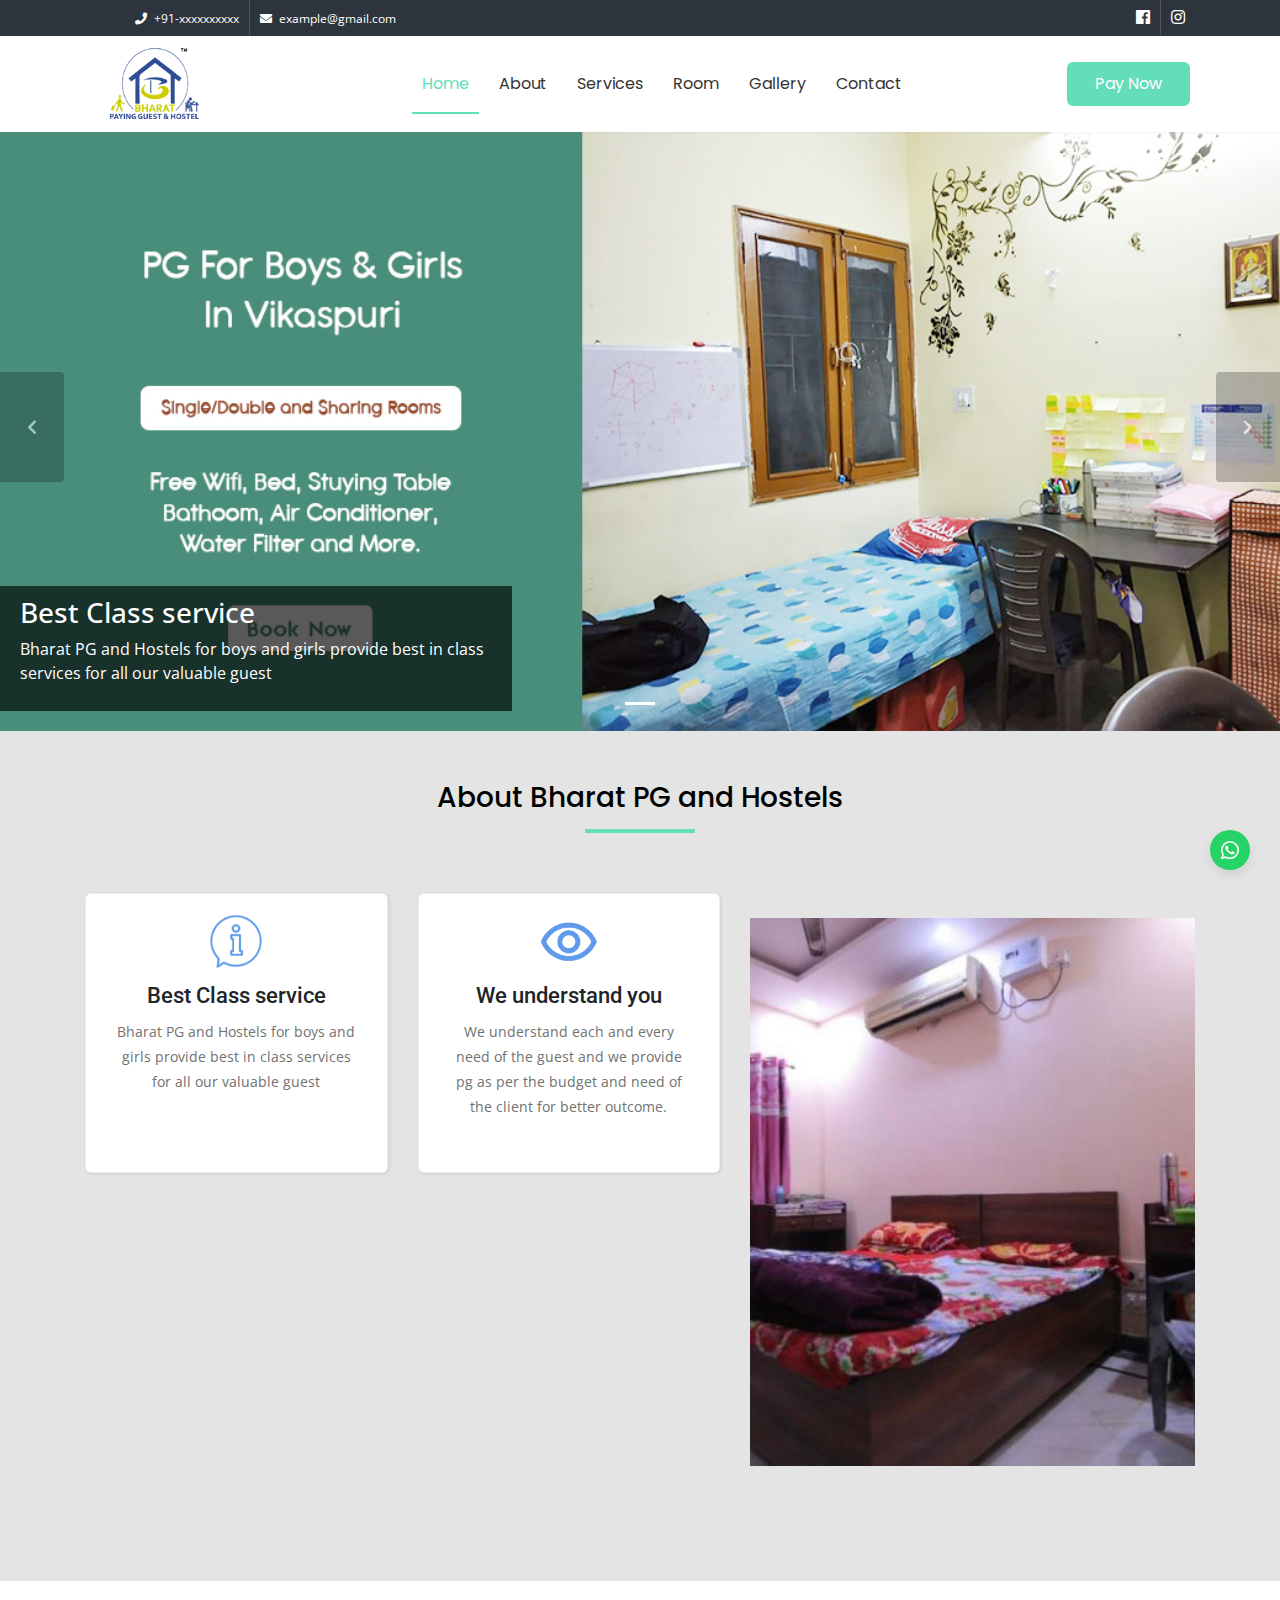
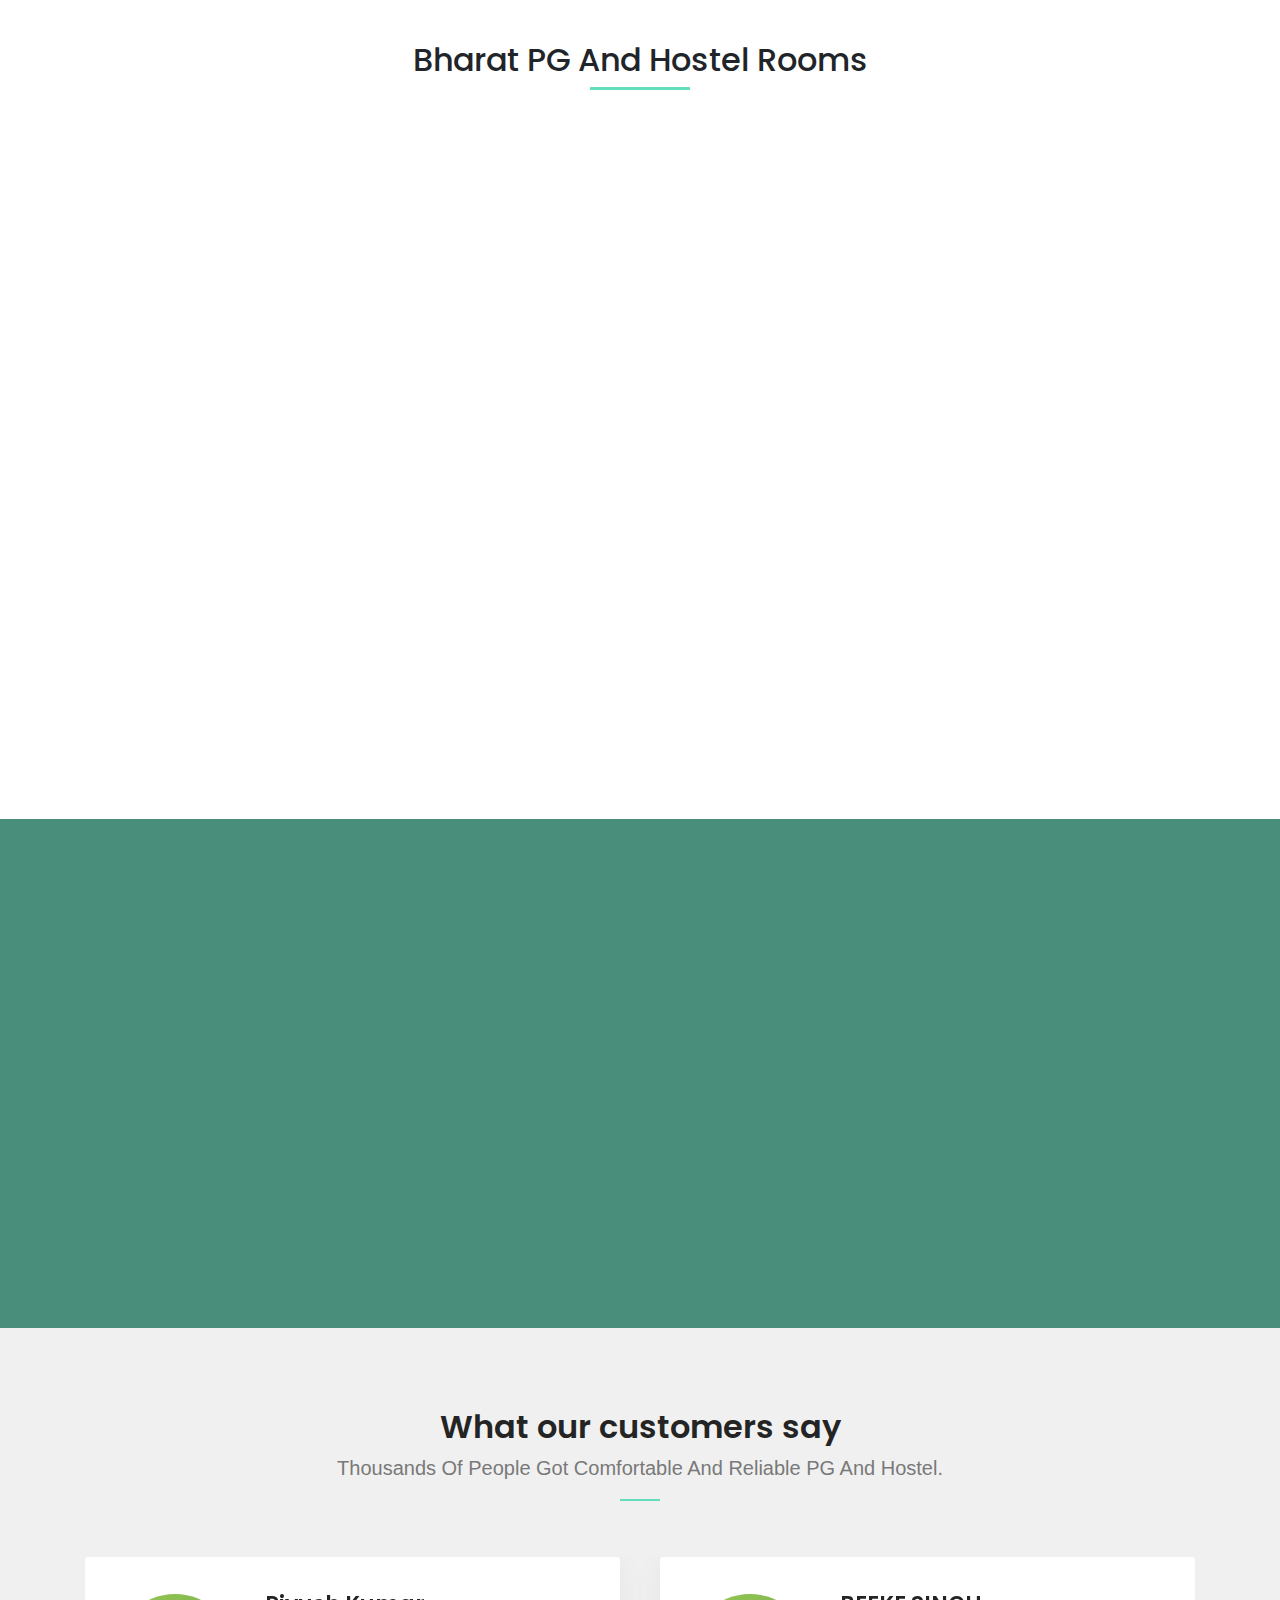
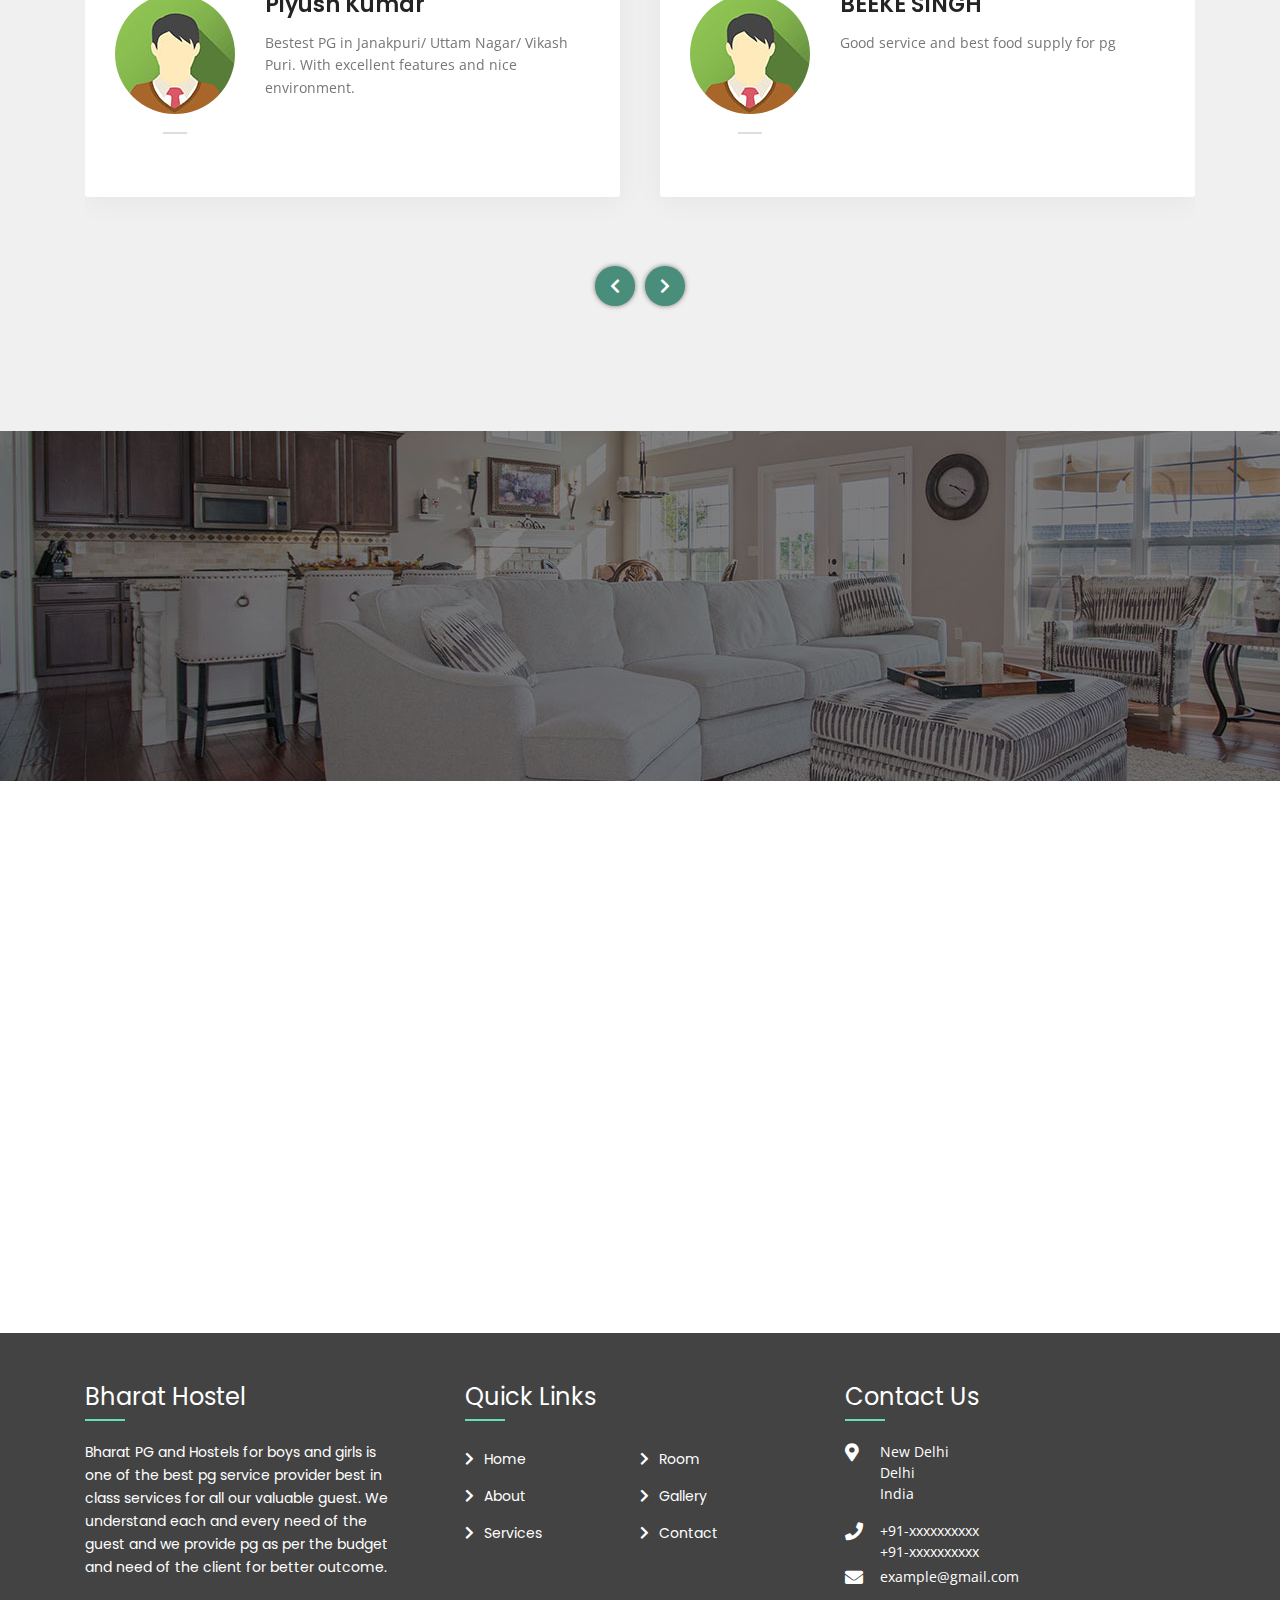
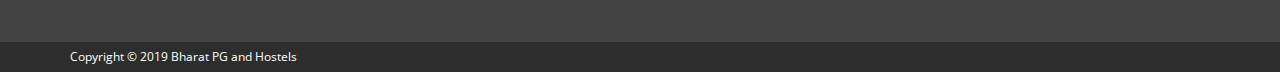
<file: index.html>
<!doctype html>
<html lang="en">
  <head><meta http-equiv="Content-Type" content="text/html; charset=windows-1252">
    
    <meta name="viewport" content="width=device-width, initial-scale=1, shrink-to-fit=no">
    
    <link rel="shortcut icon" href="images/favicon.jpg" type="image/x-icon"/>
    <!---- FONTS  ---->
    <link href="https://fonts.googleapis.com/css?family=Open+Sans:400,400i,600|Roboto:400,500,700&display=swap" rel="stylesheet">
    <link href="https://fonts.googleapis.com/css?family=Poppins:400,400i,500,600&display=swap" rel="stylesheet">
    
    <!---  CSS  --->
    <link rel="stylesheet" type="text/css" href="css/bootstrap.min.css">
    <link rel="stylesheet" type="text/css" href="css/all.css">
    <link rel="stylesheet" type="text/css" href="css/owl.carousel.min.css">
    <link rel="stylesheet" type="text/css" href="css/owl.theme.default.min.css">
    <link rel="stylesheet" type="text/css" href="css/animate.css">
    <link rel="stylesheet" type="text/css" href="css/style.css">
    <link rel="stylesheet" type="text/css" href="css/responsive.css">

<title>Bharat PG and Hostels - Boys & Girls PG</title>
<meta name="description" content="Boys & Girls PG in Janakpuri, Vikaspuri, Uttam Nagar, New Delhi available for Single and Double sharing starting at Bharat PG and Hostels. Call us at +91-xxxxxxxxxx."/>
<meta name="keywords" content="Boys PG in Janakpuri, Girls PG in Janakpuri, Girls PG in Vikaspuri, Boys PG in Vikaspuri, Boys PG in Uttam Nagar, Girls PG in Uttam Nagar, Hostels in Uttam Nagar, Hostels in Janakpuri, Hostels in Vikaspuri"/>
<meta name="robots" content="index, follow"/>
<link rel="alternate" href="http://www.bharatpgandhostels.com/" hreflang="en-in"/>
<link rel="canonical" href="http://www.bharatpgandhostels.com/"/>

  </head>
  <body>
    <div class="wrapper">
        <header class="header">
            <div class="scroll-this">
                <div class="header-top-part-all">
                    <div class="container">
                        <div class="row">
                            <div class="header-top-left col-md-8 col-sm-6 col-12">
                                <ul class="list-in-header-part">
                                    <li><a href="tel:+91-xxxxxxxxxx" title="Call Now"><i class="fa fa-phone"></i> +91-xxxxxxxxxx</a></li>
                                    <li><a href="mailto:example@gmail.com" title="example@gmail.com"><i class="fa fa-envelope"></i> example@gmail.com</a></li>
                                    
                                    <div class="clearfix"></div>
                                </ul>
                            </div>
                            <div class="header-right col-md-4 col-sm-6  hidden-xs">
                                <div class="pull-right">
                                    <ul class="listnone">
                                        <li>
                                            <a href="javascript:void(0)" title="Like Us on Facebook" target="blank">
                                                <i class="fab fa-facebook" aria-hidden="true"></i>
                                            </a>
                                        </li>
                                        <li>
                                            <a href="javascript:void(0)" title="Follow Us on Instagram" target="blank">
                                                <i class="fab fa-instagram" aria-hidden="true"></i>
                                            </a>
                                        </li>
                                        <div class="clearfix"></div>
                                    </ul>
                                </div>
                            </div>
                        </div>
                    </div>
                </div>
                <div class="container">
                    <div class="row">
                        <nav class="navigation">
                            <div class="logo-wrapper">
                                <img src="images/logo.png" alt="Bharat Pg and Hostels in Vikas Puri" title="Bharat Pg and Hostels in Vikas Puri" />
                            </div>
                            <div class="menu-wrapper">
                                <button class="menu-button">
                                    <i class="icon-bar"></i>
                                    <i class="icon-bar"></i>
                                    <i class="icon-bar"></i>
                                </button>
                                <ul class="menu-controler">
                                    <li class="menu-link-wrp active-menu-home"><a class="menu-link-here" href="index.html" title="Bharat Pg and Hostels in VikasPuri">Home</a></li>
                                    <li class="menu-link-wrp"><a class="menu-link-here" href="about.html" title="About Bharat Pg and Hostels">About</a></li>
                                    <li class="menu-link-wrp"><a class="menu-link-here" href="service.html" title="Pg and Hostels Services">Services</a></li>
                                    <li class="menu-link-wrp"><a class="menu-link-here" href="rooms.html" title="Our Pg and Hostel Rooms">Room</a></li>
                                    <li class="menu-link-wrp"><a class="menu-link-here" href="gallery.html" title="Our Gallery">Gallery</a></li>
                                    <li class="menu-link-wrp"><a class="menu-link-here" href="contact-us.php" title="Contact Us">Contact</a></li>
                                    <li class="paynow-btn"><a class="link-pay-now" href="pay-now.html" title="Pay Now">Pay Now</a></li>
                                    <div class="clearfix"></div>
                                </ul>
                            </div>
                        </nav>
                    </div>
                </div>
            </div>
        </header>
        <!--- ================  Header CLose  ================= ---->
        
        
        <div id="bharat_hostel" class="carousel slide" data-ride="carousel">
            <ul class="carousel-indicators">
                <li data-target="#bharat_hostel" data-slide-to="0" class="active"></li>
                <!--<li data-target="#bharat_hostel" data-slide-to="1"></li>
                <li data-target="#bharat_hostel" data-slide-to="2"></li>-->
            </ul>
        <div class="carousel-inner">
            <div class="carousel-item active">
                <img src="images/banner.jpg" alt="Bharat PG and Hostel in Janakpuri" width="100%">
                <div class="carousel-caption">
                    <h3>Best Class service</h3>
                    <p>Bharat PG and Hostels for boys and girls provide best in class services for all our valuable guest</p>
                </div> 
            </div>
            <div class="carousel-item">
                <img src="images/slider-2.jpg" alt="bharat hostel" width="100%">
                <div class="carousel-caption">
                    <h3>We understand you</h3>
                    <p>We understand each and every need of the guest and we provide pg as per the budget and need of the client for better outcome.</p>
                    
                </div>   
            </div>
            <div class="carousel-item">
                <img src="images/slider-3.jpg" alt="bharat hostel" width="100%">
                <div class="carousel-caption">
                    <h3>Feel like home</h3>
                    <p>With our best service guest cannot fell that they far from there home .</p>
                </div>   
            </div>
        </div>
            <a class="carousel-control-prev" href="#bharat_hostel" data-slide="prev">
                <span class="fa fa-chevron-left"></span>
            </a>
            <a class="carousel-control-next" href="#bharat_hostel" data-slide="next">
                <span class="fa fa-chevron-right"></span>
            </a>
        </div>
        <!---==================  Slider Close  ======================--->
        
        
        <section class="about-section">
            <div class="container">
                <div class="row">
                    <div class="col-sm-12">
                        <div class="wrapper-about-title">
                            <h3 class="about-title">About Bharat PG and Hostels</h3>
                            <div class="center-line-bottom"></div>
                        </div>
                    </div>
                </div>
                
                <div class="row margin-manage-about-row">
                    <div class="col-sm-12 col-lg-7">
                        <div class="row">
                           
                            <div class="col-sm-6 wow fadeIn" data-wow-delay="0.2s">
                                <div class="box-in-about-some-details">
                                    <div class="img-wrp-in-top-about">
                                        <img src="images/icon-about-1.png" alt="Best PG in Janakpuri" title="Best PG in Janakpuri" />
                                    </div>
                                    <h3>Best Class service</h3>
                                    <p>Bharat PG and Hostels for boys and girls provide best in class services for all our valuable guest</p>
                                </div>
                            </div>
                            
                            
                            <div class="col-sm-6 wow fadeIn" data-wow-delay="0.4s">
                                <div class="box-in-about-some-details">
                                    <div class="img-wrp-in-top-about">
                                        <img src="images/icon-about-2.png" alt="PG and Hostels for Boys and Girls" title="PG and Hostels for Boys and Girls" />
                                    </div>
                                    <h3>We understand you</h3>
                                    <p>We understand each and every need of the guest and we provide pg as per the budget and need of the client for better outcome.</p>
                                </div>
                            </div>
                            
                            
                            <div class="col-sm-6 wow fadeIn" data-wow-delay="0.6s">
                                <div class="box-in-about-some-details">
                                    <div class="img-wrp-in-top-about">
                                        <img src="images/icon-about-3.png" alt="PG in Uttam Nagar" title="PG in Uttam Nagar" />
                                    </div>
                                    <h3>Reasonable Rates</h3>
                                    <p>We know that budget is very important for the guest so our reasonable rates best suits to almost every guest who avail our service.</p>
                                </div>
                            </div>
                            
                            
                            <div class="col-sm-6 wow fadeIn" data-wow-delay="0.8s">
                                <div class="box-in-about-some-details">
                                    <div class="img-wrp-in-top-about">
                                        <img src="images/icon-about-4.png" alt="PG in Janakpuri" title="PG in Janakpuri" />
                                    </div>
                                    <h3>Feel like home</h3>
                                    <p>With our best service guest cannot fell that they far from there home .</p>
                                </div>
                            </div>
                            
                        </div>
                    </div>
                    <div class="col-sm-5 wow fadeInRight" data-wow-delay="0.2s">
                        <div class="wrp-about-side-image">
                            <img src="images/about-image.jpg" alt="PG in Vikaspuri" title="PG in Vikaspuri"/>
                        </div>
                    </div>
                </div>
                
            </div>
        </section>
        
        <!---==================  About section Close  ======================--->
        
        
        
        <section class="our-rooms">
            <div class="container">
                <div class="row">
                    <div class="col-sm-12">
                        <h3 class="title-our-room">Bharat PG And Hostel Rooms</h3>
                        <div class="title-our-room-line-bottom"></div>
                    </div>
                    <div class="col-md-6" style="margin-top:20px;">
                        <div class="item wow fadeInUp">
                              <div class="our-rooms-hostel-wrapper">
                                  <div class="feature-image-rooms-wrp">
                                      <div class="feature-write-box">
                                          <span>Feature</span>
                                      </div>
                                      <a href="javascript:void(0)" class="feature-img-tag">
                                          <img src="images/room-1.jpg" alt="PG Rooms" />
                                      </a>
                                  </div>
                                  <div class="room-hostel-pg-bharat-content">
                                      <h4 class="title-room-name">One Room Set</h4>
                                      <p class="feature-room-some-disc">Single room set with 1 bed, study table snd other usefull things</p>
                                      <div class="call-inquery-detailas-wrp ">
                                          <div class="half-details-room-service whatsapp-button-wrp-message">
                                             <a href="https://wa.me/918700516445?text=I'm%20interested%20in%20your%20PG%20and%20Hostel" title="WhatsApp Us"><i class="fab fa-whatsapp"></i> Whatsapp</a>
                                          </div>
                                          
                                          <div class="half-details-room-service call-button-wrp-message">
                                             <a href="tel:+91-8700516445" title="Enquire Now"><i class="fa fa-phone"></i>  Enquire Now </a>
                                          </div>
                                          
                                          <div class="clearfix"></div>
                                      </div>
                                      <div class="room-feature-many-details-wrp">
                                          <div class="half-details-room-service text-center">
                                             <span class="detail-width-icons"><i class="fa fa-user"></i> 1</span>
                                          </div>
                                          <div class="half-details-room-service text-center">
                                             <span class="detail-width-icons"><i class="fa fa-bed"></i> 1 King</span>
                                          </div>
                                          
                                          <div class="clearfix"></div>
                                      </div>
                                  </div>
                              </div>
                          </div>
                    </div>
                    <div class="col-md-6" style="margin-top:20px;">
                        <div class="item wow fadeInUp">
                              <div class="our-rooms-hostel-wrapper">
                                  <div class="feature-image-rooms-wrp">
                                      <div class="feature-write-box">
                                          <span>Feature</span>
                                      </div>
                                      <a href="javascript:void(0)" class="feature-img-tag">
                                          <img src="images/room-1.jpg" alt="Feature Room" />
                                      </a>
                                  </div>
                                  <div class="room-hostel-pg-bharat-content">
                                      <h4 class="title-room-name">Two Room Set</h4>
                                      <p class="feature-room-some-disc">These rooms come with king size beds, views of the hostel's striking a...</p>
                                      <div class="call-inquery-detailas-wrp ">
                                          <div class="half-details-room-service whatsapp-button-wrp-message">
                                             <a href="https://wa.me/918700516445?text=I'm%20interested%20in%20your%20PG%20and%20Hostel" title="WhatsApp Us"><i class="fab fa-whatsapp"></i> Whatsapp</a>
                                          </div>
                                          
                                          <div class="half-details-room-service call-button-wrp-message">
                                             <a href="tel:+91-8700516445" title="Enquire Now"><i class="fa fa-phone"></i>  Enquire Now </a>
                                          </div>
                                          
                                          <div class="clearfix"></div>
                                      </div>
                                      <div class="room-feature-many-details-wrp">
                                          <div class="half-details-room-service text-center">
                                             <span class="detail-width-icons"><i class="fa fa-user"></i> 2</span>
                                          </div>
                                          <div class="half-details-room-service text-center">
                                             <span class="detail-width-icons"><i class="fa fa-bed"></i> 1 King</span>
                                          </div>
                                          
                                          <div class="clearfix"></div>
                                      </div>
                                  </div>
                              </div>
                          </div>
                    </div>
                    
                </div>
            </div>
        </section>
        <!----===================== OUR ROOM End ===================================--->
        
        
        
        
        <section class="service-on-glance">
            <div class="container">
                <div class="row wow bounceIn">
                    <div class="col-sm-12 ">
                       <div class="wraper-secive-top">
                            <h3 class="title-services">Services on glance</h3>
                            <p>Bharat PG and hostels for boys and girls provide all best in class to our guest which are as follows:</p>
                        </div>
                    </div>
                </div>
                
                <div class="row mrgn-manage-service-row">
                    <div class="col-sm-4 wow fadeInLeft">
                        <div class="service-box-theres">
                            <div class="imag-service-box">
                                <i class="fa fa-bed"></i>
                            </div>
                            <h3 class="title-servie-box">Different Beds options available</h3>
                            <div class="div-line-bottom-heading"></div>
                            <p class="disc-about-service-box">Bed are available as per guest need we have single and double bed option for our clients.</p>
                        </div>
                    </div>
                    
                    <div class="col-sm-4 wow fadeIn" data-wow-delay="0.2s">
                        <div class="service-box-theres">
                            <div class="imag-service-box">
                                <i class="fa fa-plug"></i>
                            </div>
                            <h3 class="title-servie-box">24X7 Power backup</h3>
                            <div class="div-line-bottom-heading"></div>
                            <p class="disc-about-service-box">Bed are available as per guest need we have single and double bed option for our clients.</p>
                        </div>
                    </div>
                    
                    <div class="col-sm-4 wow fadeInRight">
                        <div class="service-box-theres">
                            <div class="imag-service-box">
                                <i class="fa fa-magic"></i>
                            </div>
                            <h3 class="title-servie-box">Wardrobe and Study Table</h3>
                            <div class="div-line-bottom-heading"></div>
                            <p class="disc-about-service-box">Bed are available as per guest need we have single and double bed option for our clients.</p>
                        </div>
                    </div>
                    
                </div>
                
            </div>
        </section>
        
        <!---==================  Service Section Close  ======================--->
        
        
        <section class="testimonial-section">
            <div class="container">
                
                <div class="row">
                    <div class="col-sm-12 text-center">
                        <h3 class="testimonial-title">What our customers say</h3>
                        <p class="disc-pera-testimonial-title">Thousands Of People Got Comfortable And Reliable PG And Hostel.</p>
                    </div>
                </div>

                <div class="manage-testimonial-margin">
                    
                    <div class="owl-carousel owl-theme client-say-slider">
                        <div class="item">
                            <div class="testimonial-wrapper-box">
                                <div class="img-testimonial-wrapper">
                                    <img src="images/client.jpg" alt="Bharat PG and Hostels in Janakpuri" title="Bharat PG and Hostels in Janakpuri" />
                                </div>
                                <div class="content-testimonial">
                                    <h3 class="cleint-name-title">Piyush Kumar</h3>
                                    <p class="client-disc-bharat-pg-and-hostel">
                                        Bestest PG in Janakpuri/ Uttam Nagar/ Vikash Puri. With excellent features and nice environment.
                                    </p>
                                </div>
                            </div>
                        </div>
                    
                    
                        <div class="item">
                            <div class="testimonial-wrapper-box">
                                <div class="img-testimonial-wrapper">
                                    <img src="images/client.jpg" alt="PG in Vikaspuri" title="PG in Vikaspuri" />
                                </div>
                                <div class="content-testimonial">
                                    <h3 class="cleint-name-title">BEEKE SINGH</h3>
                                    <p class="client-disc-bharat-pg-and-hostel">
                                        Good service and best food supply for pg
                                    </p>
                                </div>
                            </div>
                        </div>

                        <div class="item">
                            <div class="testimonial-wrapper-box">
                                <div class="img-testimonial-wrapper">
                                    <img src="images/client-2.jpg" alt="PG in Janakpuri" title="PG in Janakpuri" />
                                </div>
                                <div class="content-testimonial">
                                    <h3 class="cleint-name-title">Saumya Shruti</h3>
                                    <p class="client-disc-bharat-pg-and-hostel">
                                        Bharat pg has many flats . 40 b girls pg is the best I can tell about. This pg has such a classy aroma u would love to have in a strange city. 
                                    </p>
                                </div>
                            </div>
                        </div>


                        <div class="item">
                            <div class="testimonial-wrapper-box">
                                <div class="img-testimonial-wrapper">
                                    <img src="images/client.jpg" alt="PG in Uttam Nagar" title="PG in Uttam Nagar" />
                                </div>
                                <div class="content-testimonial">
                                    <h3 class="cleint-name-title">Aman chaudhary</h3>
                                    <p class="client-disc-bharat-pg-and-hostel">
                                        Best pg ever i found in delhi near Aakash institute(Janakpuri)...I m also living in bharat pg.
                                        This location is best for  Aakash students...metro station ..n market r very close from here.
                                    </p>
                                </div>
                            </div>
                        </div>
                        
                        


                        <div class="item">
                            <div class="testimonial-wrapper-box">
                                <div class="img-testimonial-wrapper">
                                    <img src="images/client.jpg" alt="PG and Hostel in Vikaspuri" title="PG and Hostel in Vikaspuri" />
                                </div>
                                <div class="content-testimonial">
                                    <h3 class="cleint-name-title">Aman chaudhary</h3>
                                    <p class="client-disc-bharat-pg-and-hostel">
                                        Food quality is best...its just like our home...staff is very friendly ..rooms r quite decent..PG's envt is same  as like our home i suggest it to every student..first come here n decide...u will love this place definately  
                                    </p>
                                </div>
                            </div>
                        </div>
                        
                        <div class="item">
                            <div class="testimonial-wrapper-box">
                                <div class="img-testimonial-wrapper">
                                    <img src="images/client-2.jpg" alt="PG and Hostel in Janakpuri" title="PG and Hostel in Janakpuri" />
                                </div>
                                <div class="content-testimonial">
                                    <h3 class="cleint-name-title">Saumya Shruti</h3>
                                    <p class="client-disc-bharat-pg-and-hostel">
                                        Food quality is quite good, infrastructural facility is quite considerable,safe and sound, environment if u say I would say it's u who create it.Basically rooms are double seated ,few are single too. It's quite near to aakash janakpuri branch and target. the vicinity is so calm and pleasurable. 
                                    </p>
                                </div>
                            </div>
                        </div>
                        
                        
                        <div class="item">
                            <div class="testimonial-wrapper-box">
                                <div class="img-testimonial-wrapper">
                                    <img src="images/client-2.jpg" alt="PG and Hostel in Uttam Nagar" title="PG and Hostel in Uttam Nagar" />
                                </div>
                                <div class="content-testimonial">
                                    <h3 class="cleint-name-title">Saumya Shruti</h3>
                                    <p class="client-disc-bharat-pg-and-hostel">
                                        Full of parks, full of students. All the people who are managing the pg are so helpful and fun to talk with. I love this place hope u would too. No place is perfect but ur outlook can be adapted to perfection.😊 
                                    </p>
                                </div>
                            </div>
                        </div>
                        
                        
                        <div class="item">
                            <div class="testimonial-wrapper-box">
                                <div class="img-testimonial-wrapper">
                                    <img src="images/client.jpg" alt="Bharat PG and Hostel" title="Bharat PG and Hostel" />
                                </div>
                                <div class="content-testimonial">
                                    <h3 class="cleint-name-title">Dilshad alam</h3>
                                    <p class="client-disc-bharat-pg-and-hostel">
                                        Good PG for study...
                                    </p>
                                </div>
                            </div>
                        </div>
                        
                        
                        <div class="item">
                            <div class="testimonial-wrapper-box">
                                <div class="img-testimonial-wrapper">
                                    <img src="images/client.jpg" alt="Best PG in Janakpuri" title="Best PG in Janakpuri" />
                                </div>
                                <div class="content-testimonial">
                                    <h3 class="cleint-name-title">Sidharth Vaidwan</h3>
                                    <p class="client-disc-bharat-pg-and-hostel">
                                        Student friendly environment..
                                    </p>
                                </div>
                            </div>
                        </div>
                        
                        
                        
                    </div>
                </div>
                    
            </div>
        </section>
        
        
        <!---==================== Testimonial Section Close ==============================---->
        
        <section class="contact-now-section">
            <div class="container">
                <div class="row">
                    <div class="col-sm-12">
                        <div class="text-wrapper-contact-now-us wow fadeInLeft">
                            <h3>WE WORK FOR YOU AND READY FOR HELP.</h3>
                            <h4 class="font-size-changer">We understand each and every need of the guest and we provide pg as per the budget and need of the client for better outcome.</h4>
                            <h4>Call Us : <a href="tel:+91-8700516445" title="Call Us Today">+91-xxxxxxxxxx</a></h4>
                        </div>
                    </div>
                </div>
            </div>
        </section>
        
        <!---==================  Contact Now Section Close  ======================--->
        
        
        <section class="section-facilities-pg">
            <div class="container">
                <div class="row">
                    <div class="col-lg-6 col-sm-12">
                        <div class="content-facilities-wrp">
                            <h3 class="title-facilities-bharat-hostel wow bounceIn">Best Facilities PG & Hostel</h3>
                            <p class="main-disc wow bounceIn">
                                Bharat PG and Hostels for boys and girls is one of the best pg service provider best in class services for all our valuable guest. We understand each and every need of the guest and we provide pg as per the budget and need of the client for better outcome.
                                
                                Bharat PG and Hostels for boys and girls is one of the best pg service provider best in class services for all our valuable guest. We understand each and every need of the guest and we provide pg as per the budget and need of the client for better outcome.
                            </p>
                            <div class="row">
                                
                                <div class="col-sm-6">
                                    <ul class="list-resvices-hostel-pg">
                                        <li class="wow fadeIn" data-wow-delay="0.2s"> <i class="fa fa-couch"></i>Sofa</li>
                                        <li class="wow fadeIn" data-wow-delay="0.4s"><i class="fa fa-tram"></i>Laundry</li>
                                        <li class="wow fadeIn" data-wow-delay="0.6s"><i class="fa fa-table"></i>Study Table</li>
                                        <li class="wow fadeIn" data-wow-delay="0.8s"><i class="fa fa-cloud-meatball"></i>Bright walls</li>
                                        <li class="wow fadeIn" data-wow-delay="1s"><i class="fa fa-bed"></i>Beds</li>
                                    </ul>
                                </div>
                                
                                <div class="col-sm-6">
                                    <ul class="list-resvices-hostel-pg">
                                        <li class="wow fadeIn" data-wow-delay="0.2s"><i class="fa fa-home"></i>Clean and spacious Room</li>
                                        <li class="wow fadeIn" data-wow-delay="0.6s"><i class="fa fa-calculator"></i>Water Filter</li>
                                        <li class="wow fadeIn" data-wow-delay="0.8s"><i class="fa fa-wifi"></i>Wifi</li>
                                    </ul>
                                </div>
                                
                            </div>
                        </div>
                    </div>
                    
                    
                    <div class="col-sm-12 col-lg-6 wow fadeInRight">
                        <div class="image-wrapper-facilities">
                            <img src="images/facilities-hostel-pg-bharat.jpg" alt="Bharat Hostel and Pg Facilities" title="Bharat Hostel and Pg Facilities" />
                        </div>
                    </div>
                    
                </div>
            </div>
        </section>
        
        <!---==================   Facilities Section Close  ======================--->
        
        
        
        <footer class="footer">
            <div class="container">
                <div class="row">
                    
                    <div class="col-sm-6 col-lg-4">
                        <!--<div class="footer-logo-wrp">
                            <img src="images/footer.png" alt="bharat hostel" title="bharat hostel" />
                        </div>-->
                        <h3 class="title-logo-bharat-hostel">Bharat Hostel</h3>
                        <p class="footer-disc-about-bharat-hostel">Bharat PG and Hostels for boys and girls is one of the best pg service provider best in class services for all our valuable guest. We understand each and every need of the guest and we provide pg as per the budget and need of the client for better outcome.</p>
                    </div>
                    
                    <div class="col-sm-6 col-lg-4">
                        <h3 class="title-logo-bharat-hostel">Quick Links</h3>
                        <ul class="link-here-all">
                            <li><a href="index.html" title="Bharat PG and Hostels in Janakpuri"><i class="fa fa-chevron-right"></i> Home</a></li>
                            <li><a href="about.html" title="About Bharat PG and Hostels"><i class="fa fa-chevron-right"></i> About</a></li>
                            <li><a href="service.html" title="Our Services"><i class="fa fa-chevron-right"></i> Services</a></li>
                        </ul>
                        <ul class="link-here-all">
                            <li><a href="rooms.html" title="Our Room"><i class="fa fa-chevron-right"></i> Room</a></li>
                            <li><a href="gallery.html" title="Our Photo Gallery"><i class="fa fa-chevron-right"></i> Gallery</a></li>
                            <li><a href="contact-us.php" title="Contact Us"><i class="fa fa-chevron-right"></i> Contact</a></li>
                        </ul>
                    </div>
                    
                    <div class="col-sm-12 col-lg-4">
                        <h3 class="title-logo-bharat-hostel">Contact Us</h3>
                        <div class="contact-detail-wrapper-footer">
                            <div class="contact-details-bharat-hostel">
                                <div class="icon-footer-wrp-side-one">
                                    <i class="fa fa-map-marker-alt"></i>
                                </div>
                                <div class="footer-side-two-details">
                                    <p>New Delhi<br/>Delhi<br />India</p>
                                </div>
                                <div class="clearfix"></div>
                            </div>
                            
                            <div class="contact-details-bharat-hostel">
                                <div class="icon-footer-wrp-side-one">
                                    <i class="fa fa-phone"></i>
                                </div>
                                <div class="footer-side-two-details">
                                    <a href="tel:+91-8700516445" title="Call Us at +91-8700516445">+91-xxxxxxxxxx</a><br/>
                                    <a href="tel:+91-8700516445" title="Call Us at +91-8700516445">+91-xxxxxxxxxx</a>
                                </div>
                                <div class="clearfix"></div>
                            </div>
                            
                            <div class="contact-details-bharat-hostel">
                                <div class="icon-footer-wrp-side-one">
                                    <i class="fa fa-envelope"></i>
                                </div>
                                
                                <div class="footer-side-two-details">
                                    <a href="mailto:example@gmail.com" title="Email at example@gmail.com">example@gmail.com</a>
                                </div>
                                <div class="clearfix"></div>
                            </div>
                            
                        </div>
                    </div>
                    
                </div>
            </div>
        </footer>
        <div class="copyright">
            <div class="container">
                <div class="row">
                    <p>Copyright &copy; 2019 Bharat PG and Hostels</p>
                </div>
            </div>
        </div>
        
        <div class="wrap-whatsapp-message">
            <a target="_blank" href="https://wa.me/918700516445?text=I'm%20interested%20in%20your%20PG%20and%20Hostel" class="btn-whatsapp-call">
                <i class="fab fa-whatsapp"></i>
            </a>
            <div class="ribbles"></div>
        </div>
    </div>
    
    
    
    
    
    <script src="js/jquery.js"  type="text/javascript"></script>
    <script src="js/popper.js" type="text/javascript" ></script>
    <script src="js/bootstrap.min.js" type="text/javascript" ></script>
    <script src="js/owl.carousel.min.js" type="text/javascript" ></script>
    <script src="js/wow.min.js" type="text/javascript" ></script>
    <script>
        new WOW().init();
    </script>
    <script src="js/custom.js" type="text/javascript" ></script>
  </body>
</html>
</file>
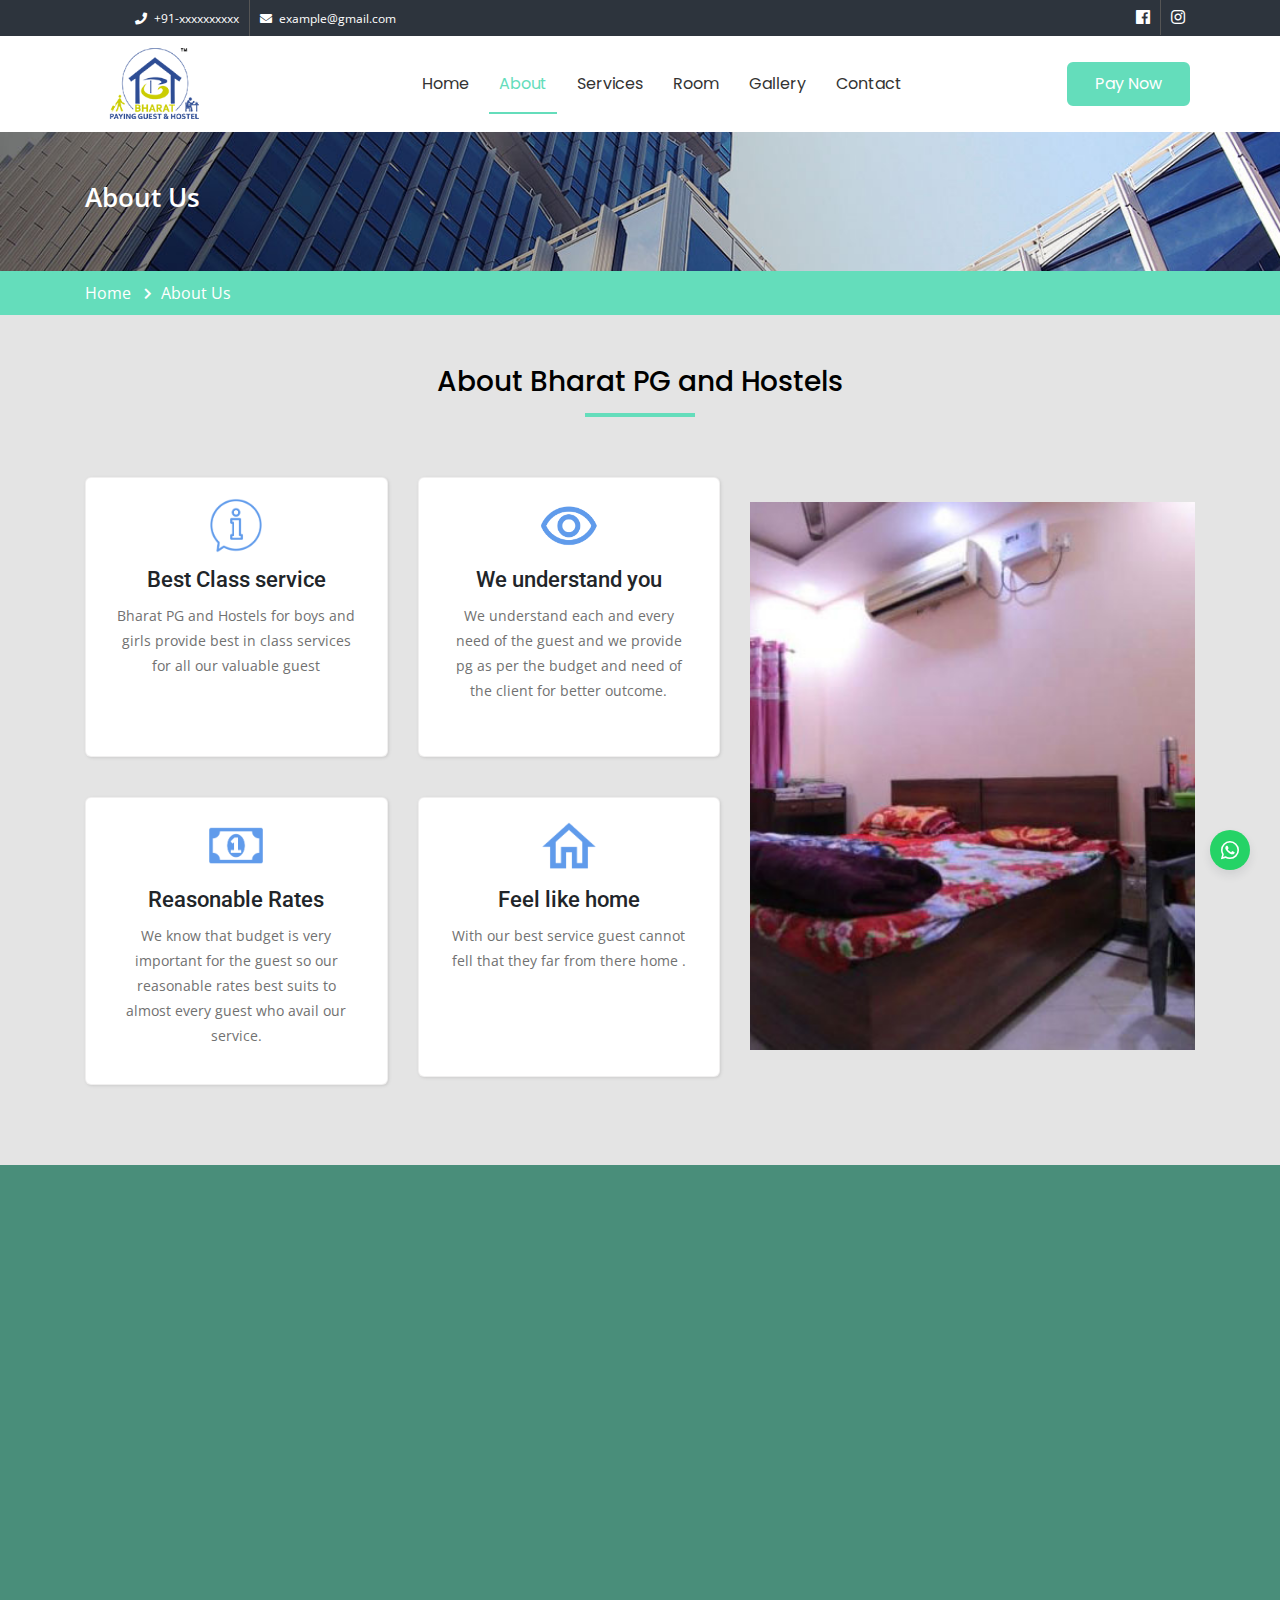
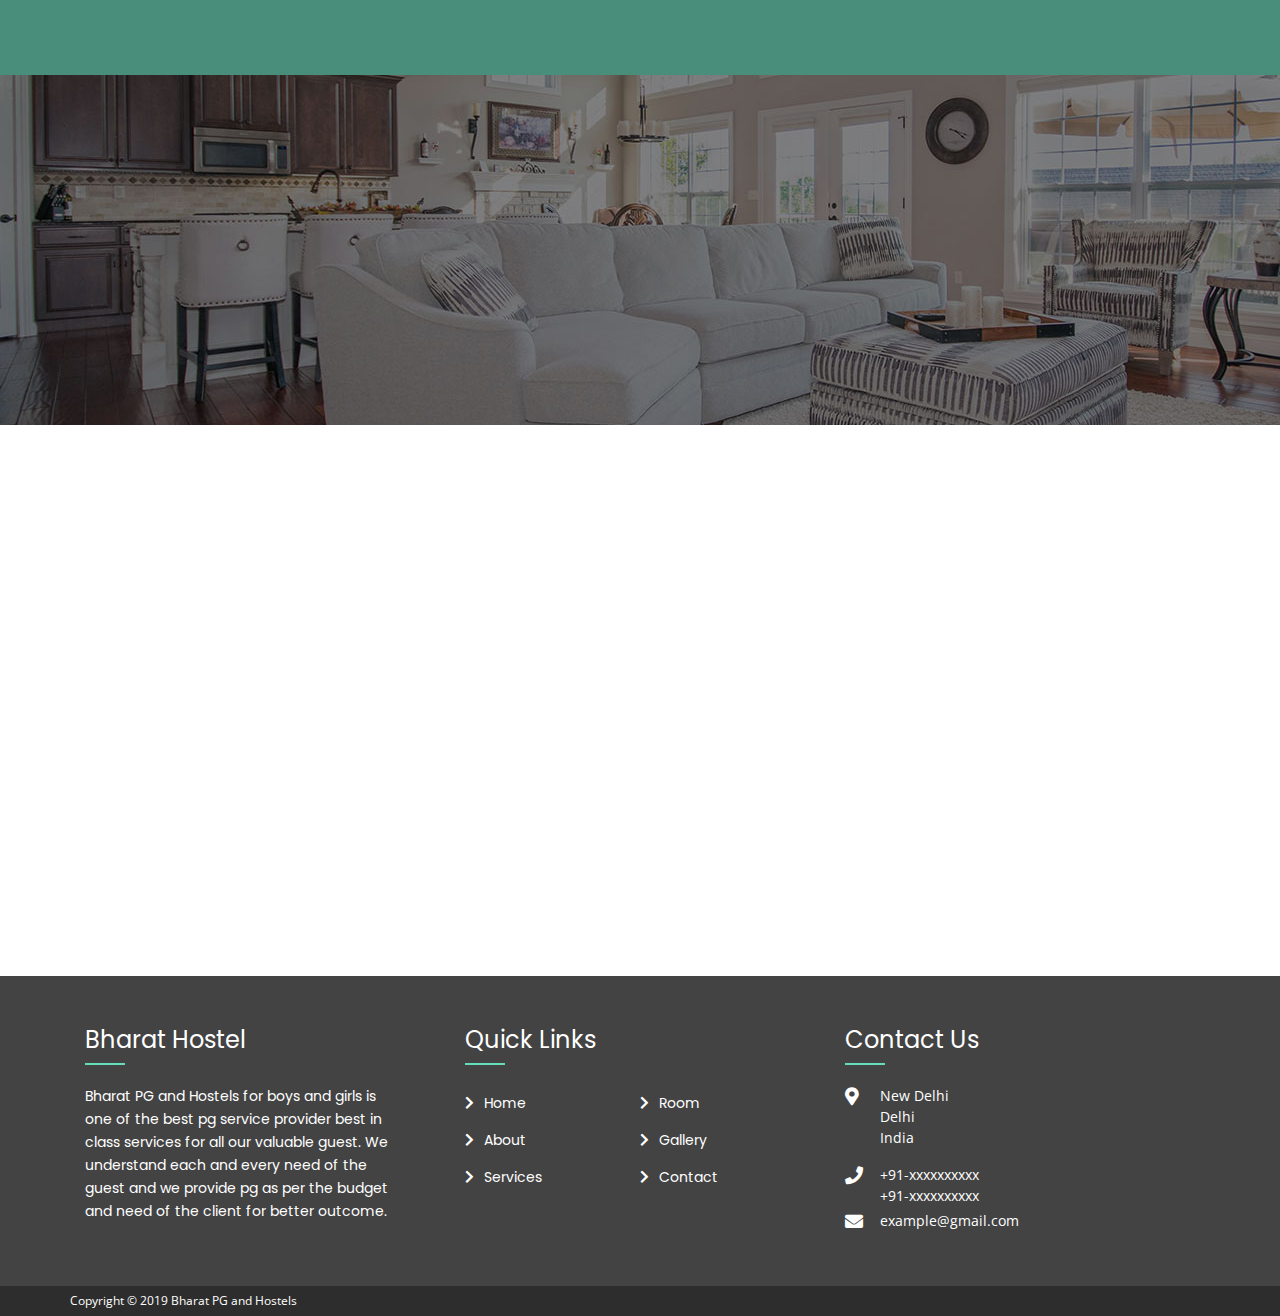
<file: about.html>
<!doctype html>
<html lang="en">
  <head>
    <meta charset="utf-8">
    <meta name="viewport" content="width=device-width, initial-scale=1, shrink-to-fit=no">
    
    <link rel="shortcut icon" href="images/favicon.jpg" type="image/x-icon"/>
    <!---- FONTS  ---->
    <link href="https://fonts.googleapis.com/css?family=Open+Sans:400,400i,600|Roboto:400,500,700&display=swap" rel="stylesheet">
    <link href="https://fonts.googleapis.com/css?family=Poppins:400,400i,500,600&display=swap" rel="stylesheet">
    
    <!---  CSS  --->
    <link rel="stylesheet" type="text/css" href="css/bootstrap.min.css">
    <link rel="stylesheet" type="text/css" href="css/all.css">
    <link rel="stylesheet" type="text/css" href="css/owl.carousel.min.css">
    <link rel="stylesheet" type="text/css" href="css/owl.theme.default.min.css">
    <link rel="stylesheet" type="text/css" href="css/animate.css">
    <link rel="stylesheet" type="text/css" href="css/style.css">
    <link rel="stylesheet" type="text/css" href="css/responsive.css">

<title>About Bharat PG and Hostels | Boys & Girls PG</title>
<meta name="description" content="Bharat PG and Hostels for boys and girls is one of the best pg service provider in Janakpuri, Vikaspuri, Uttam Nagar. Call us at +91-9266462912."/>
<meta name="keywords" content="Boys PG in Janakpuri, Girls PG in Janakpuri, Girls PG in Vikaspuri, Boys PG in Vikaspuri, Boys PG in Uttam Nagar, Girls PG in Uttam Nagar, Hostels in Uttam Nagar, Hostels in Janakpuri, Hostels in Vikaspuri"/>
<meta name="robots" content="index, follow"/>
<link rel="alternate" href="http://www.domain.com/about.html" hreflang="en-in"/>
<link rel="canonical" href="http://www.domain.com/about.html"/>

  </head>
  <body>
    <div class="wrapper">
        <header class="header">
            <div class="scroll-this">
                <div class="header-top-part-all">
                    <div class="container">
                        <div class="row">
                            <div class="header-top-left col-md-8 col-sm-6 col-12">
                                <ul class="list-in-header-part">
                                    <li><a href="tel:+91-8700516445" title="Call Us"><i class="fa fa-phone"></i> +91-xxxxxxxxxx</a></li>
                                    <li><a href="mailto:example@gmail.com" title="Email Us"><i class="fa fa-envelope"></i> example@gmail.com</a></li>
                                    
                                    <div class="clearfix"></div>
                                </ul>
                            </div>
                            <div class="header-right col-md-4 col-sm-6  hidden-xs">
                                <div class="pull-right">
                                    <ul class="listnone">
                                        <li>
                                            <a href="javascript:void(0)" target="blank">
                                                <i class="fab fa-facebook" aria-hidden="true"></i>
                                            </a>
                                        </li>
                                        <li>
                                            <a href="javascript:void(0)" title="Follow Us on Instagram" target="blank">
                                                <i class="fab fa-instagram" aria-hidden="true"></i>
                                            </a>
                                        </li>
                                    
                                        <div class="clearfix"></div>
                                    </ul>
                                </div>
                            </div>
                        </div>
                    </div>
                </div>
                <div class="container">
                    <div class="row">
                        <nav class="navigation">
                            <div class="logo-wrapper">
                                <img src="images/logo.png" alt="Bharat PG and Hostels in Janakpuri" title="Bharat PG and Hostels in Janakpuri" />
                            </div>
                            <div class="menu-wrapper">
                                <button class="menu-button">
                                    <i class="icon-bar"></i>
                                    <i class="icon-bar"></i>
                                    <i class="icon-bar"></i>
                                </button>
                                <ul class="menu-controler">
                                    <li class="menu-link-wrp"><a class="menu-link-here" href="index.html" title="Bharat PG and Hostels in Janakpuri">Home</a></li>
                                    <li class="menu-link-wrp active-menu-home"><a class="menu-link-here" href="about.html" title="About Bharat PG and Hostels">About</a></li>
                                    <li class="menu-link-wrp"><a class="menu-link-here" href="service.html" title="Our Services">Services</a></li>
                                    <li class="menu-link-wrp"><a class="menu-link-here" href="rooms.html" title="Our Romms">Room</a></li>
                                    <li class="menu-link-wrp"><a class="menu-link-here" href="gallery.html" title="Our Photo Gallery">Gallery</a></li>
                                    <li class="menu-link-wrp"><a class="menu-link-here" href="contact-us.php" title="Contact Us">Contact</a></li>
                                    <li class="paynow-btn"><a href="pay-now.html" class="link-pay-now" title="Pay Now">Pay Now</a></li>
                                    <div class="clearfix"></div>
                                </ul>
                            </div>
                        </nav>
                    </div>
                </div>
            </div>
        </header>
        <!--- ================  Header CLose  ================= ---->
        
        
        <section class="page-area-image">
            <div class="container">
                <div class="row">
                    <div class="col-lg-12 col-md-12 col-sm-12 col-xs-12">
                        <div class="use-all-page-title">
                            <h1>About Us</h1>
                        </div>
                    </div>
                </div>
            </div>
        </section>
        
        <section class="small-paginations">
            <div class="container">
                <div class="row">
                    <div class="col-sm-12">
                        <ul class="paginationss-link">
                            <li><a href="index.html" title="Bharat PG and Hostels in Janakpuri">Home  </a></li>
                            <li><a class="active" href="javascript:void(0)" title="About Bharat PG and Hostels">About Us</a></li>
                        </ul>
                    </div>
                </div>
            </div>
        </section>
        
        <!----======================   Pagination Close     ============================---->
        
        <section class="about-section">
            <div class="container">
                <div class="row">
                    <div class="col-sm-12">
                        <div class="wrapper-about-title">
                            <h3 class="about-title">About Bharat PG and Hostels</h3>
                            <div class="center-line-bottom"></div>
                        </div>
                    </div>
                </div>
                
                <div class="row margin-manage-about-row">
                    <div class="col-sm-12 col-lg-7">
                        <div class="row">
                           
                            <div class="col-sm-6 wow fadeIn" data-wow-delay="0.2s">
                                <div class="box-in-about-some-details">
                                    <div class="img-wrp-in-top-about">
                                        <img src="images/icon-about-1.png" alt="About Bharat PG and Hostel" title="About Bharat PG and Hostel" />
                                    </div>
                                    <h3>Best Class service</h3>
                                    <p>Bharat PG and Hostels for boys and girls provide best in class services for all our valuable guest</p>
                                </div>
                            </div>
                            
                            
                            <div class="col-sm-6 wow fadeIn" data-wow-delay="0.4s">
                                <div class="box-in-about-some-details">
                                    <div class="img-wrp-in-top-about">
                                        <img src="images/icon-about-2.png" alt="Hostel in Janakpuri" title="Hostel in Janakpuri" />
                                    </div>
                                    <h3>We understand you</h3>
                                    <p>We understand each and every need of the guest and we provide pg as per the budget and need of the client for better outcome.</p>
                                </div>
                            </div>
                            
                            
                            <div class="col-sm-6 wow fadeIn" data-wow-delay="0.6s">
                                <div class="box-in-about-some-details">
                                    <div class="img-wrp-in-top-about">
                                        <img src="images/icon-about-3.png" alt="PG in Vikaspuri" title="PG in Vikaspuri" />
                                    </div>
                                    <h3>Reasonable Rates</h3>
                                    <p>We know that budget is very important for the guest so our reasonable rates best suits to almost every guest who avail our service.</p>
                                </div>
                            </div>
                            
                            
                            <div class="col-sm-6 wow fadeIn" data-wow-delay="0.8s">
                                <div class="box-in-about-some-details">
                                    <div class="img-wrp-in-top-about">
                                        <img src="images/icon-about-4.png" alt="PG in Uttam Nagar" title="PG in Uttam Nagar" />
                                    </div>
                                    <h3>Feel like home</h3>
                                    <p>With our best service guest cannot fell that they far from there home .</p>
                                </div>
                            </div>
                            
                        </div>
                    </div>
                    <div class="col-sm-5 wow fadeInRight" data-wow-delay="0.2s">
                        <div class="wrp-about-side-image">
                            <img src="images/about-image.jpg" alt="Hostels in Janakpuri" title="Hostels in Janakpuri"/>
                        </div>
                    </div>
                </div>
                
            </div>
        </section>
        
        <!---==================  About section Close  ======================--->
        
        
        
        
        
        <section class="service-on-glance">
            <div class="container">
                <div class="row wow bounceIn">
                    <div class="col-sm-12 ">
                       <div class="wraper-secive-top">
                            <h3 class="title-services">Services on glance</h3>
                            <p>Bharat PG and hostels for boys and girls provide all best in class to our guest which are as follows:</p>
                        </div>
                    </div>
                </div>
                
                <div class="row mrgn-manage-service-row">
                    <div class="col-sm-4 wow fadeInLeft">
                        <div class="service-box-theres">
                            <div class="imag-service-box">
                                <i class="fa fa-bed"></i>
                            </div>
                            <h3 class="title-servie-box">Different Beds options available</h3>
                            <div class="div-line-bottom-heading"></div>
                            <p class="disc-about-service-box">Bed are available as per guest need we have single and double bed option for our clients.</p>
                        </div>
                    </div>
                    
                    <div class="col-sm-4 wow fadeIn" data-wow-delay="0.2s">
                        <div class="service-box-theres">
                            <div class="imag-service-box">
                                <i class="fa fa-plug"></i>
                            </div>
                            <h3 class="title-servie-box">24X7 Power backup</h3>
                            <div class="div-line-bottom-heading"></div>
                            <p class="disc-about-service-box">Bed are available as per guest need we have single and double bed option for our clients.</p>
                        </div>
                    </div>
                    
                    <div class="col-sm-4 wow fadeInRight">
                        <div class="service-box-theres">
                            <div class="imag-service-box">
                                <i class="fa fa-magic"></i>
                            </div>
                            <h3 class="title-servie-box">Wardrobe and Study Table</h3>
                            <div class="div-line-bottom-heading"></div>
                            <p class="disc-about-service-box">Bed are available as per guest need we have single and double bed option for our clients.</p>
                        </div>
                    </div>
                    
                </div>
                
            </div>
        </section>
        
        <!---==================  Service Section Close  ======================--->
        
        <section class="contact-now-section">
            <div class="container">
                <div class="row">
                    <div class="col-sm-12">
                        <div class="text-wrapper-contact-now-us wow fadeInLeft">
                            <h3>WE WORK FOR YOU AND READY FOR HELP.</h3>
                            <h4 class="font-size-changer">We understand each and every need of the guest and we provide pg as per the budget and need of the client for better outcome.</h4>
                            <h4>Call Us : <a href="tel:+91-8700516445" title="Call Us Today">+91-xxxxxxxxxx</a></h4>
                        </div>
                    </div>
                </div>
            </div>
        </section>
        
        <!---==================  Contact Now Section Close  ======================--->
        
        
        <section class="section-facilities-pg">
            <div class="container">
                <div class="row">
                    <div class="col-lg-6 col-sm-12">
                        <div class="content-facilities-wrp">
                            <h3 class="title-facilities-bharat-hostel wow bounceIn">Best Facilities PG & Hostel</h3>
                            <p class="main-disc wow bounceIn">
                                Bharat PG and Hostels for boys and girls is one of the best pg service provider best in class services for all our valuable guest. We understand each and every need of the guest and we provide pg as per the budget and need of the client for better outcome.
                                
                                Bharat PG and Hostels for boys and girls is one of the best pg service provider best in class services for all our valuable guest. We understand each and every need of the guest and we provide pg as per the budget and need of the client for better outcome.
                            </p>
                            <div class="row">
                                
                                <div class="col-sm-6">
                                    <ul class="list-resvices-hostel-pg">
                                        <li class="wow fadeIn" data-wow-delay="0.2s">Sofa</li>
                                        <li class="wow fadeIn" data-wow-delay="0.4s">Laundry</li>
                                        <li class="wow fadeIn" data-wow-delay="0.6s">Study Table</li>
                                        <li class="wow fadeIn" data-wow-delay="0.8s">Bright walls</li>
                                        <li class="wow fadeIn" data-wow-delay="1s">Beds</li>
                                    </ul>
                                </div>
                                
                                <div class="col-sm-6">
                                    <ul class="list-resvices-hostel-pg">
                                        <li class="wow fadeIn" data-wow-delay="0.2s">Clean and spacious Room</li>
                                        <li class="wow fadeIn" data-wow-delay="0.4s">TV</li>
                                        <li class="wow fadeIn" data-wow-delay="0.6s">Water Filter</li>
                                        <li class="wow fadeIn" data-wow-delay="0.8s">Wifi</li>
                                        <li class="wow fadeIn" data-wow-delay="1s">Wardrobe</li>
                                    </ul>
                                </div>
                                
                            </div>
                        </div>
                    </div>
                    
                    
                    <div class="col-sm-12 col-lg-6 wow fadeInRight">
                        <div class="image-wrapper-facilities">
                            <img src="images/facilities-hostel-pg-bharat.jpg" alt="Bharat Hostel and PG" title="Bharat Hostel and PG" />
                        </div>
                    </div>
                    
                </div>
            </div>
        </section>
        
        <!---==================   Facilities Section Close  ======================--->
        
        
        
        <footer class="footer">
            <div class="container">
                <div class="row">
                    
                    <div class="col-sm-6 col-lg-4">
                        <!--<div class="footer-logo-wrp">
                            <img src="images/footer.png" alt="bharat hostel" title="bharat hostel" />
                        </div>-->
                        <h3 class="title-logo-bharat-hostel">Bharat Hostel</h3>
                        <p class="footer-disc-about-bharat-hostel">Bharat PG and Hostels for boys and girls is one of the best pg service provider best in class services for all our valuable guest. We understand each and every need of the guest and we provide pg as per the budget and need of the client for better outcome.</p>
                    </div>
                    
                    <div class="col-sm-6 col-lg-4">
                        <h3 class="title-logo-bharat-hostel">Quick Links</h3>
                        <ul class="link-here-all">
                            <li><a href="index.html" title="Bharat Hostel and PG in Janakpuri"><i class="fa fa-chevron-right"></i> Home</a></li>
                            <li><a href="about.html" title="About Bharat Hostel and PG in Janakpuri"><i class="fa fa-chevron-right"></i> About</a></li>
                            <li><a href="service.html" title="Our Services"><i class="fa fa-chevron-right"></i> Services</a></li>
                        </ul>
                        <ul class="link-here-all">
                            <li><a href="rooms.html" title="Our Rooms"><i class="fa fa-chevron-right"></i> Room</a></li>
                            <li><a href="gallery.html" title="Our Photo Gallery"><i class="fa fa-chevron-right"></i> Gallery</a></li>
                            <li><a href="contact-us.php" title="Contact Us"><i class="fa fa-chevron-right"></i> Contact</a></li>
                        </ul>
                    </div>
                    
                    <div class="col-sm-12 col-lg-4">
                        <h3 class="title-logo-bharat-hostel">Contact Us</h3>
                        <div class="contact-detail-wrapper-footer">
                            <div class="contact-details-bharat-hostel">
                                <div class="icon-footer-wrp-side-one">
                                    <i class="fa fa-map-marker-alt"></i>
                                </div>
                                <div class="footer-side-two-details">
                                    <p>New Delhi<br/> Delhi <br />India</p>
                                </div>
                                <div class="clearfix"></div>
                            </div>
                            
                            <div class="contact-details-bharat-hostel">
                                <div class="icon-footer-wrp-side-one">
                                    <i class="fa fa-phone"></i>
                                </div>
                                <div class="footer-side-two-details">
                                    <a href="tel:+91-8700516445" title="Call at +91-8700516445">+91-xxxxxxxxxx</a><br/>
                                    <a href="tel:+91-8700516445" title="Call at +91-8700516445">+91-xxxxxxxxxx</a>
                                </div>
                                <div class="clearfix"></div>
                            </div>
                            
                            <div class="contact-details-bharat-hostel">
                                <div class="icon-footer-wrp-side-one">
                                    <i class="fa fa-envelope"></i>
                                </div>
                                
                                <div class="footer-side-two-details">
                                    <a href="mailto:example@gmail.com" title="Email Us">example@gmail.com</a>
                                </div>
                                <div class="clearfix"></div>
                            </div>
                            
                        </div>
                    </div>
                    
                </div>
            </div>
        </footer>
        <div class="copyright">
            <div class="container">
                <div class="row">
                    <p>Copyright &copy; 2019 Bharat PG and Hostels</p>
                </div>
            </div>
        </div>
		
		
        
        <div class="wrap-whatsapp-message">
            <a target="_blank"  href="https://wa.me/918700516445?text=I'm%20interested%20in%20your%20PG%20and%20Hostel" class="btn-whatsapp-call">
                <i class="fab fa-whatsapp"></i>
            </a>
            <div class="ribbles"></div>
        </div>
		
    </div>
    
    
    
    <script src="js/jquery.js"  type="text/javascript"></script>
    <script src="js/popper.js" type="text/javascript" ></script>
    <script src="js/bootstrap.min.js" type="text/javascript" ></script>
    <script src="js/owl.carousel.min.js" type="text/javascript" ></script>
    <script src="js/wow.min.js" type="text/javascript" ></script>
    <script>
        new WOW().init();
    </script>
    <script src="js/custom.js" type="text/javascript" ></script>
  </body>
</html>
</file>
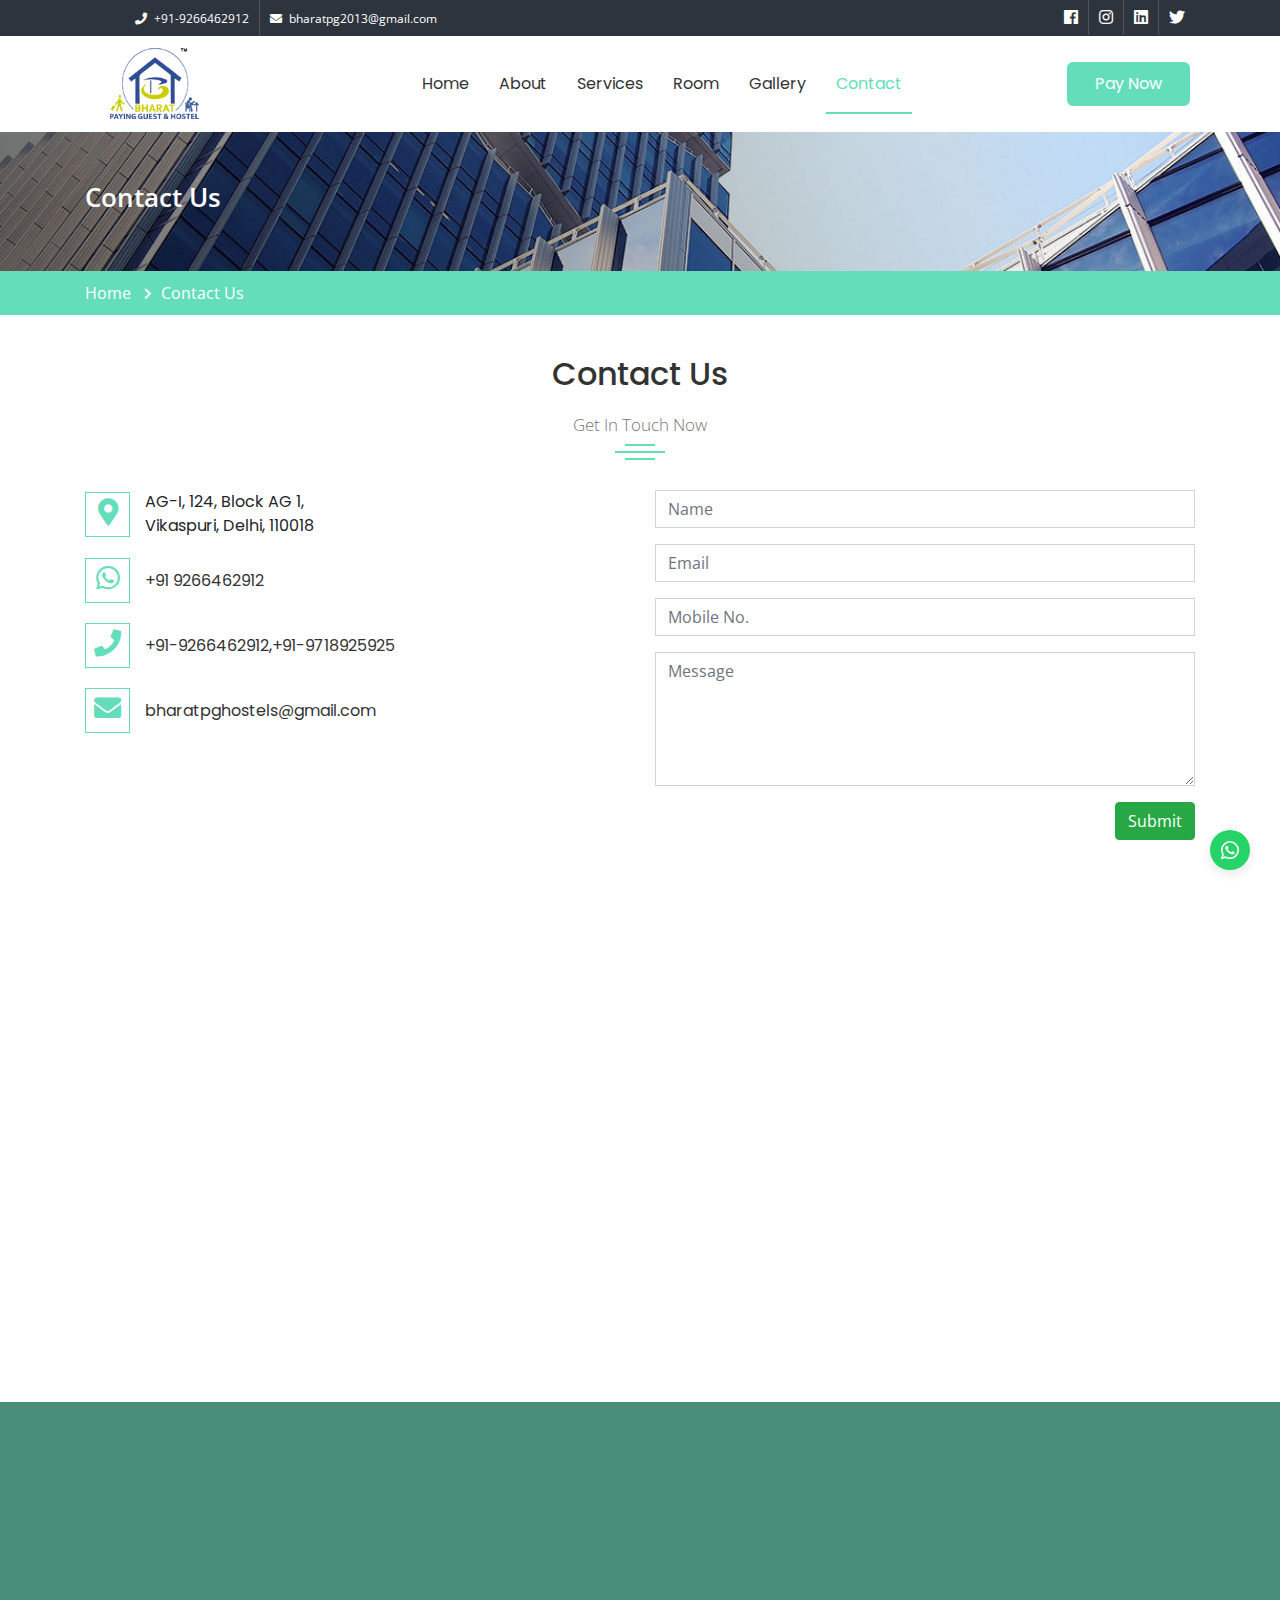
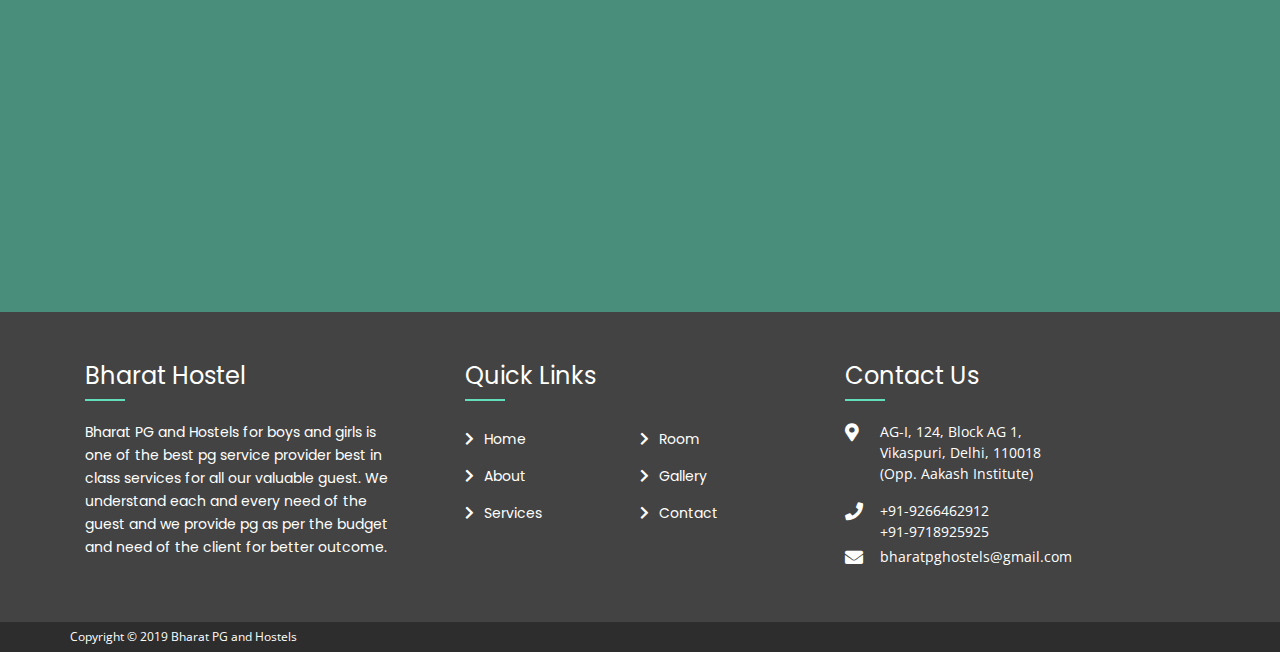
<file: contact-us.html>
<!doctype html>
<html lang="en">
  <head>
    <meta charset="utf-8">
    <meta name="viewport" content="width=device-width, initial-scale=1, shrink-to-fit=no">
    
    <link rel="shortcut icon" href="images/favicon.jpg" type="image/x-icon"/>
    <!---- FONTS  ---->
    <link href="https://fonts.googleapis.com/css?family=Open+Sans:400,400i,600|Roboto:400,500,700&display=swap" rel="stylesheet">
    <link href="https://fonts.googleapis.com/css?family=Poppins:400,400i,500,600&display=swap" rel="stylesheet">
    
    <!---  CSS  --->
    <link rel="stylesheet" type="text/css" href="css/bootstrap.min.css">
    <link rel="stylesheet" type="text/css" href="css/all.css">
    <link rel="stylesheet" type="text/css" href="css/owl.carousel.min.css">
    <link rel="stylesheet" type="text/css" href="css/owl.theme.default.min.css">
    <link rel="stylesheet" type="text/css" href="css/animate.css">
    <link rel="stylesheet" type="text/css" href="css/style.css">
    <link rel="stylesheet" type="text/css" href="css/responsive.css">

    <title>Bharat Hostel</title>
  </head>
  <body>
    <div class="wrapper">
        <header class="header">
            <div class="scroll-this">
                <div class="header-top-part-all">
                    <div class="container">
                        <div class="row">
                            <div class="header-top-left col-md-8 col-sm-6 col-12">
                                <ul class="list-in-header-part">
                                    <li><a href="tel:+91-9266462912" title="Call Us"><i class="fa fa-phone"></i> +91-9266462912</a></li>
                                    <li><a href="mailto:bharatpghostels@gmail.com" title="Email Us"><i class="fa fa-envelope"></i> bharatpg2013@gmail.com</a></li>
                                    
                                    <div class="clearfix"></div>
                                </ul>
                            </div>
                            <div class="header-right col-md-4 col-sm-6  hidden-xs">
                                <div class="pull-right">
                                    <ul class="listnone">
                                        <li>
                                            <a href="javascript:void(0)" title="Like Us on Facebook" target="blank">
                                                <i class="fab fa-facebook" aria-hidden="true"></i>
                                            </a>
                                        </li>
                                        <li>
                                            <a href="javascript:void(0)" title="Follow Us on Instagram" target="blank">
                                                <i class="fab fa-instagram" aria-hidden="true"></i>
                                            </a>
                                        </li>
                                        <li>
                                            <a href="javascript:void(0)" title="FOllow Us on Linkedin" target="blank">
                                                <i class="fab fa-linkedin" aria-hidden="true"></i>
                                            </a>
                                        </li>
                                        <li>
                                            <a href="javascript:void(0)" title="Tweet Us on Twitter" target="blank">
                                                <i class="fab fa-twitter" aria-hidden="true"></i>
                                            </a>
                                        </li>
                                        <div class="clearfix"></div>
                                    </ul>
                                </div>
                            </div>
                        </div>
                    </div>
                </div>
                <div class="container">
                    <div class="row">
                        <nav class="navigation">
                            <div class="logo-wrapper">
                                <img src="images/logo.png" alt="Bharat PG and Hostels in Janakpuri" title="Bharat PG and Hostels in Janakpuri" />
                            </div>
                            <div class="menu-wrapper">
                                <button class="menu-button">
                                    <i class="icon-bar"></i>
                                    <i class="icon-bar"></i>
                                    <i class="icon-bar"></i>
                                </button>
                                <ul class="menu-controler">
                                    <li class="menu-link-wrp"><a class="menu-link-here" href="/" title="Bharat PG and Hostels in Janakpuri">Home</a></li>
                                    <li class="menu-link-wrp"><a class="menu-link-here" href="about.html" title="ABout Bharat PG and Hostels in Janakpuri">About</a></li>
                                    <li class="menu-link-wrp"><a class="menu-link-here" href="service.html" title="Our Services">Services</a></li>
                                    <li class="menu-link-wrp"><a class="menu-link-here" href="rooms.html" title="Our Room">Room</a></li>
                                    <li class="menu-link-wrp"><a class="menu-link-here" href="gallery.html" title="Our Photo Gallery">Gallery</a></li>
                                    <li class="menu-link-wrp active-menu-home"><a class="menu-link-here" href="contact-us.php" title="Contact Us">Contact</a></li>
                                    <li class="paynow-btn"><a href="javascript:void(0)" class="link-pay-now" title="Pay Now">Pay Now</a></li>
                                    <div class="clearfix"></div>
                                </ul>
                            </div>
                        </nav>
                    </div>
                </div>
            </div>
        </header>
        <!--- ================  Header CLose  ================= ---->
        
        
        <section class="page-area-image">
            <div class="container">
                <div class="row">
                    <div class="col-lg-12 col-md-12 col-sm-12 col-xs-12">
                        <div class="use-all-page-title">
                            <h1>Contact Us</h1>
                        </div>
                    </div>
                </div>
            </div>
        </section>
        
        <section class="small-paginations">
            <div class="container">
                <div class="row">
                    <div class="col-sm-12">
                        <ul class="paginationss-link">
                            <li><a href="/" title="Bharat PG and Hostels in janakpuri">Home  </a></li>
                            <li><a class="active" href="javascript:void(0)" title="Contact Us">Contact Us</a></li>
                        </ul>
                    </div>
                </div>
            </div>
        </section>
        
        <!----======================   Pagination Close     ============================---->
        
        
        <Section class="contact-wrapper">
            <div class="container">
                <div class="row">
                    <div class="col-sm-12">
                        <h3 class="title-contact us">Contact Us</h3>
                        <p class="disc-about-contact-page">Get In Touch Now</p>
                        <div class="under-line-contactus-page-title-top"></div>
                        <div class="under-line-contactus-page-title"></div>
                        <div class="under-line-contactus-page-title-top"></div>
                    </div>
                </div>
                
                
                <div class="row manage-margin-form">
                   
                   <div class="col-lg-6 col-sm-12">
                        <div class="contact-detals-in-contact-page">
                            <div class="icon-wrapper">
                                <i class="fa fa-map-marker-alt"></i>
                            </div>
                            <div class="text-wrapper-contact-page-details">
                                <p>AG-I, 124, Block AG 1, <br /> Vikaspuri, Delhi, 110018</p>
                            </div>
                            <div class="clearfix"></div>
                        </div>
                        
                        
                        <div class="contact-detals-in-contact-page">
                            <div class="icon-wrapper">
                                <i class="fab fa-whatsapp"></i>
                            </div>
                            <div class="text-wrapper-contact-page-details">
                                <p><a target="_blank" href="https://wa.me/919266462912?text=I'm%20interested%20in%20your%20PG%20and%20Hostel">+91 9266462912</a></p>
                            </div>
                            <div class="clearfix"></div>
                        </div>
                        
                        <div class="contact-detals-in-contact-page">
                            <div class="icon-wrapper">
                                <i class="fa fa-phone"></i>
                            </div>
                            <div class="text-wrapper-contact-page-details">
                                <p><a href="tel:+91-9266462912" title="Call at +91-9266462912">+91-9266462912</a>,<a href="tel:+91-9718925925" title="+91-9718925925">+91-9718925925</a></p>
                            </div>
                            <div class="clearfix"></div>
                        </div>
                        
                        
                        <div class="contact-detals-in-contact-page">
                            <div class="icon-wrapper">
                                <i class="fa fa-envelope"></i>
                            </div>
                            <div class="text-wrapper-contact-page-details">
                                <p><a href="mailto:bharatpghostels@gmail.com" title="Email Us" >bharatpghostels@gmail.com</a></p>
                            </div>
                            <div class="clearfix"></div>
                        </div>
                        
                        
                   </div>
                   
                    <div class="col-lg-6 col-sm-12">
                        <form method="post" action="thanku.php">
                            <div class="row">
                                <div class="col-sm-12">
                                    <div class="form-group">
                                        <input type="text" class="form-control" placeholder="Name" name="name"/>
                                    </div>
                                </div>
                                
                                <div class="col-sm-12">
                                    <div class="form-group">
                                        <input type="email" class="form-control" placeholder="Email" name="email"/>
                                    </div>
                                </div>
                                
                                <div class="col-sm-12">
                                    <div class="form-group">
                                        <input type="number" class="form-control" placeholder="Mobile No." name="mobile_no"/>
                                    </div>
                                </div>
                                
                                <div class="col-sm-12">
                                    <div class="form-group">
                                        <textarea rows="5" class="form-control" placeholder="Message" name="message"></textarea>
                                    </div>
                                </div>
                                
                                <div class="col-sm-12">
                                    <div class="form-group text-right">
                                        <button class="btn btn-success">Submit</button>
                                    </div>
                                </div>
                                
                            </div>
                        </form>
                    </div>
                </div>
                
                <div class="row manage-map-margin-wrapper">
                    <div class="col-sm-12">
                        <iframe src="https://www.google.com/maps/embed?pb=!1m18!1m12!1m3!1d3502.100412810069!2d77.06513121455946!3d28.62675249109447!2m3!1f0!2f0!3f0!3m2!1i1024!2i768!4f13.1!3m3!1m2!1s0x390d04dcaee64c49%3A0xf1d6367992bebaee!2sBHARAT+PG+%26+HOSTELS!5e0!3m2!1sen!2sin!4v1563003329977!5m2!1sen!2sin" width="100%" height="450" frameborder="0" style="border:0" allowfullscreen></iframe>
                    </div>
                </div>
                
            </div>
        </Section>
        
        
        
        <!---==================  Contact us Section Close  ======================--->
        
        <section class="service-on-glance">
            <div class="container">
                <div class="row wow bounceIn">
                    <div class="col-sm-12 ">
                       <div class="wraper-secive-top">
                            <h3 class="title-services">Services on glance</h3>
                            <p>Bharat PG and hostels for boys and girls provide all best in class to our guest which are as follows:</p>
                        </div>
                    </div>
                </div>
                
                <div class="row mrgn-manage-service-row">
                    <div class="col-sm-4 wow fadeInLeft">
                        <div class="service-box-theres">
                            <div class="imag-service-box">
                                <i class="fa fa-bed"></i>
                            </div>
                            <h3 class="title-servie-box">Different Beds options available</h3>
                            <div class="div-line-bottom-heading"></div>
                            <p class="disc-about-service-box">Bed are available as per guest need we have single and double bed option for our clients.</p>
                        </div>
                    </div>
                    
                    <div class="col-sm-4 wow fadeIn" data-wow-delay="0.2s">
                        <div class="service-box-theres">
                            <div class="imag-service-box">
                                <i class="fa fa-plug"></i>
                            </div>
                            <h3 class="title-servie-box">24X7 Power backup</h3>
                            <div class="div-line-bottom-heading"></div>
                            <p class="disc-about-service-box">Bed are available as per guest need we have single and double bed option for our clients.</p>
                        </div>
                    </div>
                    
                    <div class="col-sm-4 wow fadeInRight">
                        <div class="service-box-theres">
                            <div class="imag-service-box">
                                <i class="fa fa-magic"></i>
                            </div>
                            <h3 class="title-servie-box">Wardrobe and Study Table</h3>
                            <div class="div-line-bottom-heading"></div>
                            <p class="disc-about-service-box">Bed are available as per guest need we have single and double bed option for our clients.</p>
                        </div>
                    </div>
                    
                </div>
                
            </div>
        </section>
        
        <!---====================== About Us Section Close ==========================----->
        
        
        <footer class="footer">
            <div class="container">
                <div class="row">
                    
                    <div class="col-sm-6 col-lg-4">
                        <!--<div class="footer-logo-wrp">
                            <img src="images/footer.png" alt="bharat hostel" title="bharat hostel" />
                        </div>-->
                        <h3 class="title-logo-bharat-hostel">Bharat Hostel</h3>
                        <p class="footer-disc-about-bharat-hostel">Bharat PG and Hostels for boys and girls is one of the best pg service provider best in class services for all our valuable guest. We understand each and every need of the guest and we provide pg as per the budget and need of the client for better outcome.</p>
                    </div>
                    
                    <div class="col-sm-6 col-lg-4">
                        <h3 class="title-logo-bharat-hostel">Quick Links</h3>
                        <ul class="link-here-all">
                            <li><a href="javascript:void(0)" title="Bharat PG and Hostels in Janakpuri"><i class="fa fa-chevron-right"></i> Home</a></li>
                            <li><a href="javascript:void(0)" title="About Bharat PG and Hostels in Janakpuri"><i class="fa fa-chevron-right"></i> About</a></li>
                            <li><a href="javascript:void(0)" title="Our Services"><i class="fa fa-chevron-right"></i> Services</a></li>
                        </ul>
                        <ul class="link-here-all">
                            <li><a href="javascript:void(0)" title="Our Rooms"><i class="fa fa-chevron-right"></i> Room</a></li>
                            <li><a href="javascript:void(0)" title="Our Photo Gallery"><i class="fa fa-chevron-right"></i> Gallery</a></li>
                            <li><a href="javascript:void(0)" title="Contact Us"><i class="fa fa-chevron-right"></i> Contact</a></li>
                        </ul>
                    </div>
                    
                    <div class="col-sm-12 col-lg-4">
                        <h3 class="title-logo-bharat-hostel">Contact Us</h3>
                        <div class="contact-detail-wrapper-footer">
                            <div class="contact-details-bharat-hostel">
                                <div class="icon-footer-wrp-side-one">
                                    <i class="fa fa-map-marker-alt"></i>
                                </div>
                                <div class="footer-side-two-details">
                                    <p>AG-I, 124, Block AG 1, <br/> Vikaspuri, Delhi, 110018 <br />(Opp. Aakash Institute)</p>
                                </div>
                                <div class="clearfix"></div>
                            </div>
                            
                            <div class="contact-details-bharat-hostel">
                                <div class="icon-footer-wrp-side-one">
                                    <i class="fa fa-phone"></i>
                                </div>
                                <div class="footer-side-two-details">
                                    <a href="tel:+91-9266462912" title="Call at +91-9266462912">+91-9266462912</a><br/>
                                    <a href="tel:+91-9718925925" title="Call at +91-9718925925">+91-9718925925</a>
                                </div>
                                <div class="clearfix"></div>
                            </div>
                            
                            <div class="contact-details-bharat-hostel">
                                <div class="icon-footer-wrp-side-one">
                                    <i class="fa fa-envelope"></i>
                                </div>
                                
                                <div class="footer-side-two-details">
                                    <a href="mailto:bharatpghostels@gmail.com" title="Email Us">bharatpghostels@gmail.com</a>
                                </div>
                                <div class="clearfix"></div>
                            </div>
                            
                        </div>
                    </div>
                    
                </div>
            </div>
        </footer>
        <div class="copyright">
            <div class="container">
                <div class="row">
                    <p>Copyright &copy; 2019 Bharat PG and Hostels</p>
                </div>
            </div>
        </div>
		
        
        <div class="wrap-whatsapp-message">
            <a  target="_blank" href="https://wa.me/919266462912?text=I'm%20interested%20in%20your%20PG%20and%20Hostel" class="btn-whatsapp-call">
                <i class="fab fa-whatsapp"></i>
            </a>
            <div class="ribbles"></div>
        </div>
		
    </div>
    
    
    
    <script src="js/jquery.js"  type="text/javascript"></script>
    <script src="js/popper.js" type="text/javascript" ></script>
    <script src="js/bootstrap.min.js" type="text/javascript" ></script>
    <script src="js/owl.carousel.min.js" type="text/javascript" ></script>
    <script src="js/wow.min.js" type="text/javascript" ></script>
    <script>
        new WOW().init();
    </script>
    <script src="js/custom.js" type="text/javascript" ></script>
  </body>
</html>
</file>
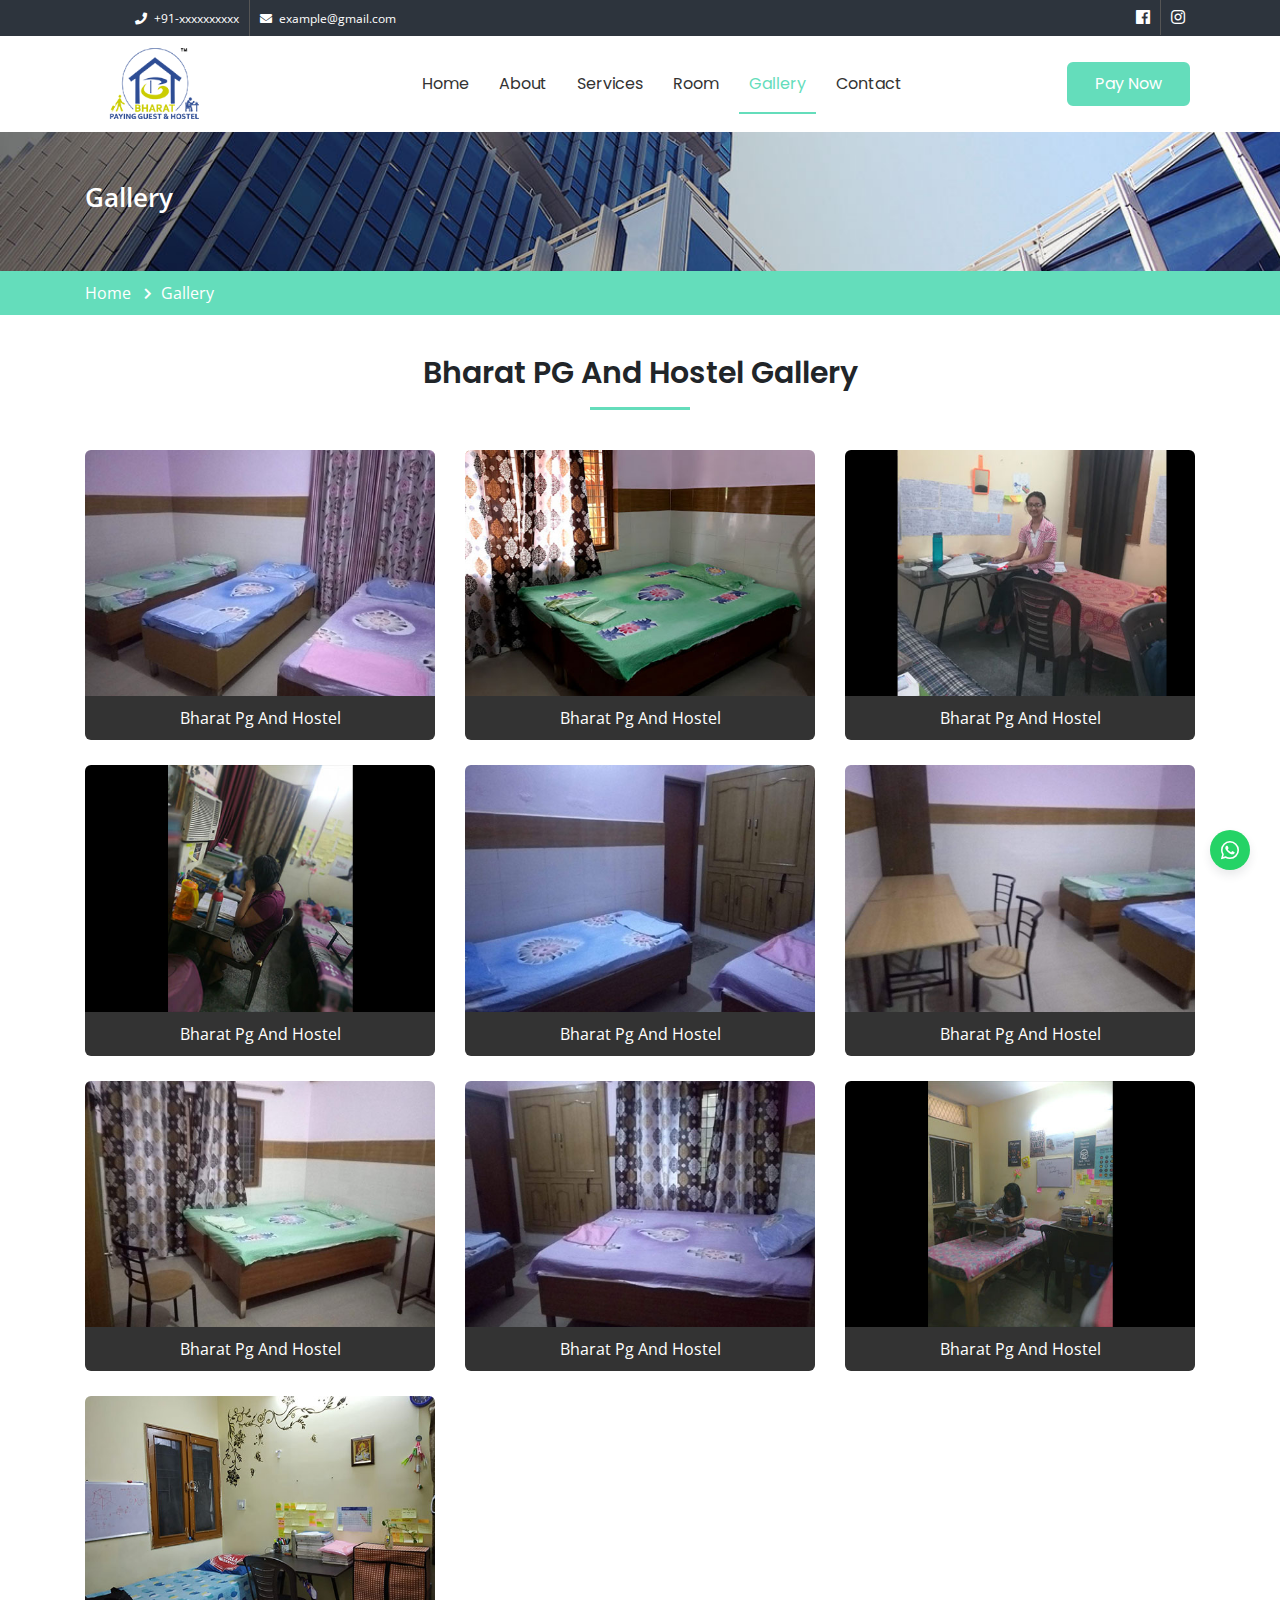
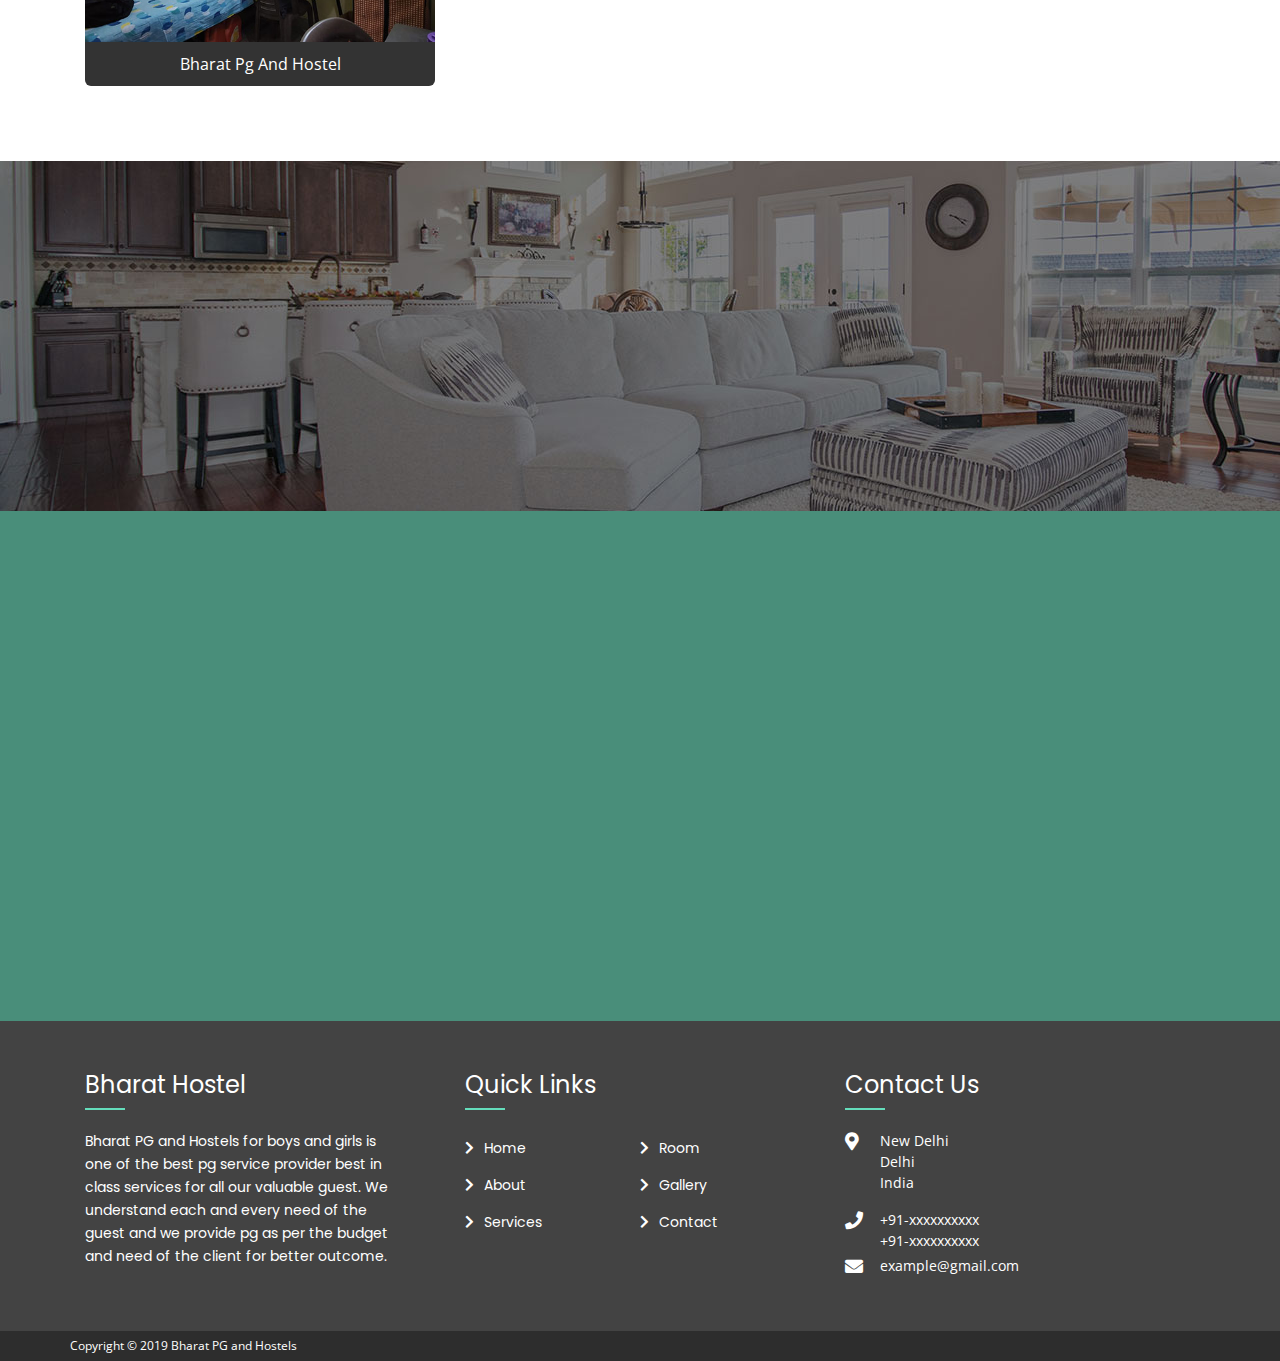
<file: gallery.html>
<!doctype html>
<html lang="en">
  <head>
    <meta charset="utf-8">
    <meta name="viewport" content="width=device-width, initial-scale=1, shrink-to-fit=no">
    
    <link rel="shortcut icon" href="images/favicon.jpg" type="image/x-icon"/>
    <!---- FONTS  ---->
    <link href="https://fonts.googleapis.com/css?family=Open+Sans:400,400i,600|Roboto:400,500,700&display=swap" rel="stylesheet">
    <link href="https://fonts.googleapis.com/css?family=Poppins:400,400i,500,600&display=swap" rel="stylesheet">
    
    <!---  CSS  --->
    <link rel="stylesheet" type="text/css" href="css/bootstrap.min.css">
    <link rel="stylesheet" type="text/css" href="css/all.css">
    <link rel="stylesheet" type="text/css" href="css/owl.carousel.min.css">
    <link rel="stylesheet" type="text/css" href="css/owl.theme.default.min.css">
    <link rel="stylesheet" type="text/css" href="css/animate.css">
    <link rel="stylesheet" type="text/css" href="css/jquery.fancybox.min.css">
    <link rel="stylesheet" type="text/css" href="css/style.css">
    <link rel="stylesheet" type="text/css" href="css/responsive.css">

    <title>Our Photo Gallery | Bharat PG and Hostels</title>
<meta name="description" content="Visit Bharat PG and Hostels and check out our pg’s and hostels photos here. For any other information call us at +91-8700516445."/>
<meta name="keywords" content="Boys PG in Janakpuri, Girls PG in Janakpuri, Girls PG in Vikaspuri, Boys PG in Vikaspuri, Boys PG in Uttam Nagar, Girls PG in Uttam Nagar, Hostels in Uttam Nagar, Hostels in Janakpuri, Hostels in Vikaspuri"/>
<meta name="robots" content="index, follow"/>
<link rel="alternate" href="http://www.domain.com/gallery.html" hreflang="en-in"/>
<link rel="canonical" href="http://www.domain.com/gallery.html"/>

  </head>
  <body>
    <div class="wrapper">
        <header class="header">
            <div class="scroll-this">
                <div class="header-top-part-all">
                    <div class="container">
                        <div class="row">
                            <div class="header-top-left col-md-8 col-sm-6 col-12">
                                <ul class="list-in-header-part">
                                    <li><a href="tel:+91-8700516445"><i class="fa fa-phone"></i> +91-xxxxxxxxxx</a></li>
                                    <li><a href="mailto:example@gmail.com"><i class="fa fa-envelope"></i> example@gmail.com</a></li>
                                    
                                    <div class="clearfix"></div>
                                </ul>
                            </div>
                            <div class="header-right col-md-4 col-sm-6  hidden-xs">
                                <div class="pull-right">
                                    <ul class="listnone">
                                        <li>
                                            <a href="javascript:void(0)" target="blank">
                                                <i class="fab fa-facebook" aria-hidden="true"></i>
                                            </a>
                                        </li>
                                        <li>
                                            <a href="javascript:void(0)" target="blank">
                                                <i class="fab fa-instagram" aria-hidden="true"></i>
                                            </a>
                                        </li>
                                        <div class="clearfix"></div>
                                    </ul>
                                </div>
                            </div>
                        </div>
                    </div>
                </div>
                <div class="container">
                    <div class="row">
                        <nav class="navigation">
                            <div class="logo-wrapper">
                                <img src="images/logo.png" alt="bharat hostel" title="bharat hostel" />
                            </div>
                            <div class="menu-wrapper">
                                <button class="menu-button">
                                    <i class="icon-bar"></i>
                                    <i class="icon-bar"></i>
                                    <i class="icon-bar"></i>
                                </button>
                                <ul class="menu-controler">
                                    <li class="menu-link-wrp"><a class="menu-link-here" href="index.html">Home</a></li>
                                    <li class="menu-link-wrp"><a class="menu-link-here" href="about.html">About</a></li>
                                    <li class="menu-link-wrp"><a class="menu-link-here" href="service.html">Services</a></li>
                                    <li class="menu-link-wrp"><a class="menu-link-here" href="rooms.html">Room</a></li>
                                    <li class="menu-link-wrp active-menu-home"><a class="menu-link-here" href="gallery.html">Gallery</a></li>
                                    <li class="menu-link-wrp"><a class="menu-link-here" href="contact-us.php">Contact</a></li>
                                    <li class="paynow-btn"><a href="pay-now.html" class="link-pay-now">Pay Now</a></li>
                                    <div class="clearfix"></div>
                                </ul>
                            </div>
                        </nav>
                    </div>
                </div>
            </div>
        </header>
        <!--- ================  Header CLose  ================= ---->
        
        
        <section class="page-area-image">
            <div class="container">
                <div class="row">
                    <div class="col-lg-12 col-md-12 col-sm-12 col-xs-12">
                        <div class="use-all-page-title">
                            <h1>Gallery</h1>
                        </div>
                    </div>
                </div>
            </div>
        </section>
        
        <section class="small-paginations">
            <div class="container">
                <div class="row">
                    <div class="col-sm-12">
                        <ul class="paginationss-link">
                            <li><a href="index.html">Home  </a></li>
                            <li><a class="active" href="javascript:void(0)">Gallery</a></li>
                        </ul>
                    </div>
                </div>
            </div>
        </section>
        
        <!----======================   Pagination Close     ============================---->
        
        <section class="gallery-section">
            <div class="container">
                <div class="row">
                    <div class="col-sm-12">
                        <h3 class="title-gallery">Bharat PG And Hostel Gallery</h3>
                        <div class="under-line-gallery-title"></div>
                    </div>
                </div>
                
                <div class="row manage-margin-to-gallery-imag-wrp">
                    <div class="col-sm-12 col-md-6 col-lg-4">
                        <div class="image-wrapper-gallery">
                            <a  data-fancybox="images" href="images/gallery/1.jpg">
                                <img class="img-responsive" src="images/gallery/1-small.jpg" title="bharat hostel and pg" alt="bharat hostel gallery images" />
                            </a>
                            <div class="images-bottom-black-tag">
                                <span>Bharat Pg And Hostel</span>
                            </div>
                        </div>
                    </div>
                    
                    <div class="col-sm-12 col-md-6 col-lg-4">
                        <div class="image-wrapper-gallery">
                            <a  data-fancybox="images" href="images/gallery/2.jpg">
                                <img class="img-responsive" src="images/gallery/2-small.jpg" title="bharat hostel and pg" alt="bharat hostel gallery images" />
                            </a>
                            <div class="images-bottom-black-tag">
                                <span>Bharat Pg And Hostel</span>
                            </div>
                        </div>
                    </div>
                    
                    <div class="col-sm-12 col-md-6 col-lg-4">
                        <div class="image-wrapper-gallery">
                            <a  data-fancybox="images" href="images/gallery/3.jpg">
                                <img class="img-responsive" src="images/gallery/3-small.jpg" title="bharat hostel and pg" alt="bharat hostel gallery images" />
                            </a>
                            <div class="images-bottom-black-tag">
                                <span>Bharat Pg And Hostel</span>
                            </div>
                        </div>
                    </div>
                    
                    <div class="col-sm-12 col-md-6 col-lg-4">
                        <div class="image-wrapper-gallery">
                            <a  data-fancybox="images" href="images/gallery/4.jpg">
                                <img class="img-responsive" src="images/gallery/4-small.jpg" title="bharat hostel and pg" alt="bharat hostel gallery images" />
                            </a>
                            <div class="images-bottom-black-tag">
                                <span>Bharat Pg And Hostel</span>
                            </div>
                        </div>
                    </div>
                    
                    <div class="col-sm-12 col-md-6 col-lg-4">
                        <div class="image-wrapper-gallery">
                            <a  data-fancybox="images" href="images/gallery/5.jpg">
                                <img class="img-responsive" src="images/gallery/5-small.jpg" title="bharat hostel and pg" alt="bharat hostel gallery images" />
                            </a>
                            <div class="images-bottom-black-tag">
                                <span>Bharat Pg And Hostel</span>
                            </div>
                        </div>
                    </div>
                    
                    
                    <div class="col-sm-12 col-md-6 col-lg-4">
                        <div class="image-wrapper-gallery">
                            <a  data-fancybox="images" href="images/gallery/6.jpg">
                                <img class="img-responsive" src="images/gallery/6-small.jpg" title="bharat hostel and pg" alt="bharat hostel gallery images" />
                            </a>
                            <div class="images-bottom-black-tag">
                                <span>Bharat Pg And Hostel</span>
                            </div>
                        </div>
                    </div>
                    
                    
                    <div class="col-sm-12 col-md-6 col-lg-4">
                        <div class="image-wrapper-gallery">
                            <a  data-fancybox="images" href="images/gallery/7.jpg">
                                <img class="img-responsive" src="images/gallery/7-small.jpg" title="bharat hostel and pg" alt="bharat hostel gallery images" />
                            </a>
                            <div class="images-bottom-black-tag">
                                <span>Bharat Pg And Hostel</span>
                            </div>
                        </div>
                    </div>
                    
                    
                    
                    <div class="col-sm-12 col-md-6 col-lg-4">
                        <div class="image-wrapper-gallery">
                            <a  data-fancybox="images" href="images/gallery/8.jpg">
                                <img class="img-responsive" src="images/gallery/8-small.jpg" title="bharat hostel and pg" alt="bharat hostel gallery images" />
                            </a>
                            <div class="images-bottom-black-tag">
                                <span>Bharat Pg And Hostel</span>
                            </div>
                        </div>
                    </div>
                    
                    
                    
                    <div class="col-sm-12 col-md-6 col-lg-4">
                        <div class="image-wrapper-gallery">
                            <a  data-fancybox="images" href="images/gallery/9.jpg">
                                <img class="img-responsive" src="images/gallery/9-small.jpg" title="bharat hostel and pg" alt="bharat hostel gallery images" />
                            </a>
                            <div class="images-bottom-black-tag">
                                <span>Bharat Pg And Hostel</span>
                            </div>
                        </div>
                    </div>
                    
                    
                    <div class="col-sm-12 col-md-6 col-lg-4">
                        <div class="image-wrapper-gallery">
                            <a  data-fancybox="images" href="images/gallery/10.jpg">
                                <img class="img-responsive" src="images/gallery/10-small.jpg" title="bharat hostel and pg" alt="bharat hostel gallery images" />
                            </a>
                            <div class="images-bottom-black-tag">
                                <span>Bharat Pg And Hostel</span>
                            </div>
                        </div>
                    </div>
                    
                    
                    
                </div>
                
            </div>
        </section>
        
        <!----====================      Gallery Section Close      ==========================----->
        
        <section class="contact-now-section">
            <div class="container">
                <div class="row">
                    <div class="col-sm-12">
                        <div class="text-wrapper-contact-now-us wow fadeInLeft">
                            <h3>WE WORK FOR YOU AND READY FOR HELP.</h3>
                            <h4 class="font-size-changer">We understand each and every need of the guest and we provide pg as per the budget and need of the client for better outcome.</h4>
                            <h4>Call Us : <a href="tel:+91-8700516445">+91-xxxxxxxxxx</a></h4>
                        </div>
                    </div>
                </div>
            </div>
        </section>
        
        <!---==================  Contact Now Section Close  ======================--->
        
        <section class="service-on-glance">
            <div class="container">
                <div class="row wow bounceIn">
                    <div class="col-sm-12 ">
                       <div class="wraper-secive-top">
                            <h3 class="title-services">Services on glance</h3>
                            <p>Bharat PG and hostels for boys and girls provide all best in class to our guest which are as follows:</p>
                        </div>
                    </div>
                </div>
                
                <div class="row mrgn-manage-service-row">
                    <div class="col-sm-4 wow fadeInLeft">
                        <div class="service-box-theres">
                            <div class="imag-service-box">
                                <i class="fa fa-bed"></i>
                            </div>
                            <h3 class="title-servie-box">Different Beds options available</h3>
                            <div class="div-line-bottom-heading"></div>
                            <p class="disc-about-service-box">Bed are available as per guest need we have single and double bed option for our clients.</p>
                        </div>
                    </div>
                    
                    <div class="col-sm-4 wow fadeIn" data-wow-delay="0.2s">
                        <div class="service-box-theres">
                            <div class="imag-service-box">
                                <i class="fa fa-plug"></i>
                            </div>
                            <h3 class="title-servie-box">24X7 Power backup</h3>
                            <div class="div-line-bottom-heading"></div>
                            <p class="disc-about-service-box">Bed are available as per guest need we have single and double bed option for our clients.</p>
                        </div>
                    </div>
                    
                    <div class="col-sm-4 wow fadeInRight">
                        <div class="service-box-theres">
                            <div class="imag-service-box">
                                <i class="fa fa-magic"></i>
                            </div>
                            <h3 class="title-servie-box">Wardrobe and Study Table</h3>
                            <div class="div-line-bottom-heading"></div>
                            <p class="disc-about-service-box">Bed are available as per guest need we have single and double bed option for our clients.</p>
                        </div>
                    </div>
                    
                </div>
                
            </div>
        </section>
        
        <!---==================  Service Section Close  ======================--->
        
        
        <footer class="footer">
            <div class="container">
                <div class="row">
                    
                    <div class="col-sm-6 col-lg-4">
                        <!--<div class="footer-logo-wrp">
                            <img src="images/footer.png" alt="bharat hostel" title="bharat hostel" />
                        </div>-->
                        <h3 class="title-logo-bharat-hostel">Bharat Hostel</h3>
                        <p class="footer-disc-about-bharat-hostel">Bharat PG and Hostels for boys and girls is one of the best pg service provider best in class services for all our valuable guest. We understand each and every need of the guest and we provide pg as per the budget and need of the client for better outcome.</p>
                    </div>
                    
                    <div class="col-sm-6 col-lg-4">
                        <h3 class="title-logo-bharat-hostel">Quick Links</h3>
                        <ul class="link-here-all">
                            <li><a href="index.html"><i class="fa fa-chevron-right"></i> Home</a></li>
                            <li><a href="about.html"><i class="fa fa-chevron-right"></i> About</a></li>
                            <li><a href="service.html"><i class="fa fa-chevron-right"></i> Services</a></li>
                        </ul>
                        <ul class="link-here-all">
                            <li><a href="rooms.html"><i class="fa fa-chevron-right"></i> Room</a></li>
                            <li><a href="gallery.html"><i class="fa fa-chevron-right"></i> Gallery</a></li>
                            <li><a href="contact-us.php"><i class="fa fa-chevron-right"></i> Contact</a></li>
                        </ul>
                    </div>
                    
                    <div class="col-sm-12 col-lg-4">
                        <h3 class="title-logo-bharat-hostel">Contact Us</h3>
                        <div class="contact-detail-wrapper-footer">
                            <div class="contact-details-bharat-hostel">
                                <div class="icon-footer-wrp-side-one">
                                    <i class="fa fa-map-marker-alt"></i>
                                </div>
                                <div class="footer-side-two-details">
                                    <p>New Delhi <br/> Delhi <br /> India </p>
                                </div>
                                <div class="clearfix"></div>
                            </div>
                            
                            <div class="contact-details-bharat-hostel">
                                <div class="icon-footer-wrp-side-one">
                                    <i class="fa fa-phone"></i>
                                </div>
                                <div class="footer-side-two-details">
                                    <a href="tel:+91-8700516445">+91-xxxxxxxxxx</a><br/>
                                    <a href="tel:+91-8700516445">+91-xxxxxxxxxx</a>
                                </div>
                                <div class="clearfix"></div>
                            </div>
                            
                            <div class="contact-details-bharat-hostel">
                                <div class="icon-footer-wrp-side-one">
                                    <i class="fa fa-envelope"></i>
                                </div>
                                
                                <div class="footer-side-two-details">
                                    <a href="mailto:example@gmail.com">example@gmail.com</a>
                                </div>
                                <div class="clearfix"></div>
                            </div>
                            
                        </div>
                    </div>
                    
                </div>
            </div>
        </footer>
        <div class="copyright">
            <div class="container">
                <div class="row">
                    <p>Copyright &copy; 2019 Bharat PG and Hostels</p>
                </div>
            </div>
        </div>
		
		
        
        <div class="wrap-whatsapp-message">
            <a target="_blank"  href="https://wa.me/918700516445?text=I'm%20interested%20in%20your%20PG%20and%20Hostel" class="btn-whatsapp-call">
                <i class="fab fa-whatsapp"></i>
            </a>
            <div class="ribbles"></div>
        </div>
		
    </div>
    
    
    
    <script src="js/jquery.js"  type="text/javascript"></script>
    <script src="js/popper.js" type="text/javascript" ></script>
    <script src="js/bootstrap.min.js" type="text/javascript" ></script>
    <script src="js/owl.carousel.min.js" type="text/javascript" ></script>
    <script src="js/jquery.fancybox.min.js" type="text/javascript" ></script>
    <script src="js/wow.min.js" type="text/javascript" ></script>
    <script>
        new WOW().init();
    </script>
    <script src="js/custom.js" type="text/javascript" ></script>
  </body>
</html>
</file>
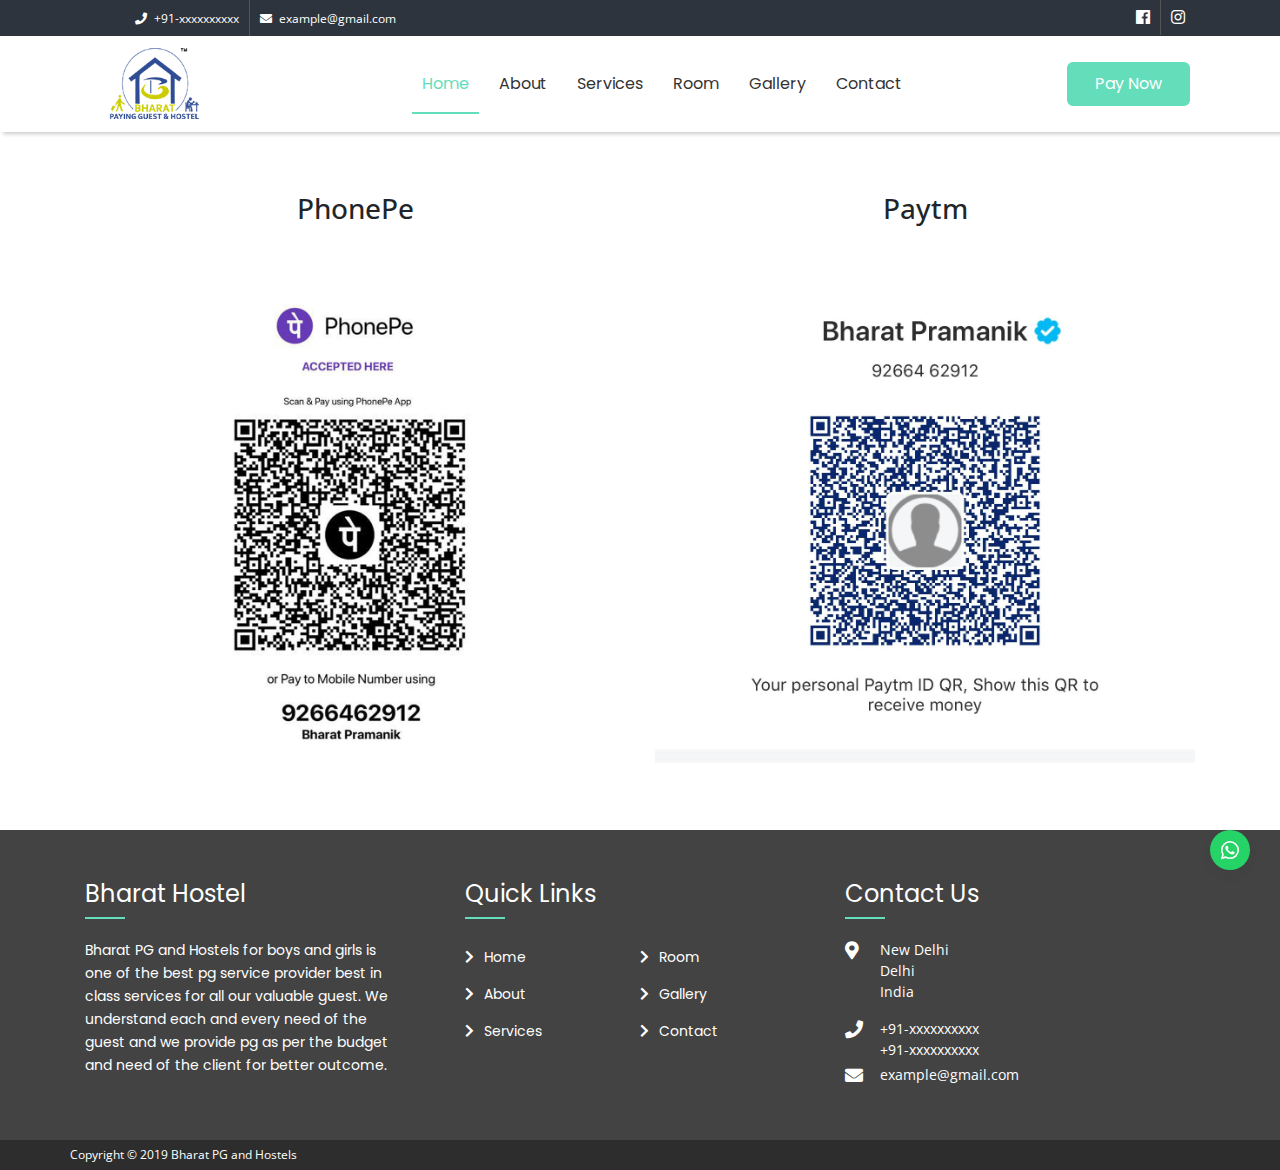
<file: pay-now.html>
<!doctype html>
<html lang="en">
  <head><meta http-equiv="Content-Type" content="text/html; charset=windows-1252">
    
    <meta name="viewport" content="width=device-width, initial-scale=1, shrink-to-fit=no">
    
    <link rel="shortcut icon" href="images/favicon.jpg" type="image/x-icon"/>
    <!---- FONTS  ---->
    <link href="https://fonts.googleapis.com/css?family=Open+Sans:400,400i,600|Roboto:400,500,700&display=swap" rel="stylesheet">
    <link href="https://fonts.googleapis.com/css?family=Poppins:400,400i,500,600&display=swap" rel="stylesheet">
    
    <!---  CSS  --->
    <link rel="stylesheet" type="text/css" href="css/bootstrap.min.css">
    <link rel="stylesheet" type="text/css" href="css/all.css">
    <link rel="stylesheet" type="text/css" href="css/owl.carousel.min.css">
    <link rel="stylesheet" type="text/css" href="css/owl.theme.default.min.css">
    <link rel="stylesheet" type="text/css" href="css/animate.css">
    <link rel="stylesheet" type="text/css" href="css/style.css">
    <link rel="stylesheet" type="text/css" href="css/responsive.css">

    <title>Bharat Hostel</title>
  </head>
  <body>
    <div class="wrapper">
        <header class="header">
            <div class="scroll-this">
                <div class="header-top-part-all">
                    <div class="container">
                        <div class="row">
                            <div class="header-top-left col-md-8 col-sm-6 col-12">
                                <ul class="list-in-header-part">
                                    <li><a href="tel:+91-8700516445"><i class="fa fa-phone"></i> +91-xxxxxxxxxx</a></li>
                                    <li><a href="mailto:example@gmail.com"><i class="fa fa-envelope"></i> example@gmail.com</a></li>
                                    
                                    <div class="clearfix"></div>
                                </ul>
                            </div>
                            <div class="header-right col-md-4 col-sm-6  hidden-xs">
                                <div class="pull-right">
                                    <ul class="listnone">
                                        <li>
                                            <a href="javascript:void(0)" target="blank">
                                                <i class="fab fa-facebook" aria-hidden="true"></i>
                                            </a>
                                        </li>
                                        <li>
                                            <a href="javascript:void(0)" target="blank">
                                                <i class="fab fa-instagram" aria-hidden="true"></i>
                                            </a>
                                        </li>
                                        <div class="clearfix"></div>
                                    </ul>
                                </div>
                            </div>
                        </div>
                    </div>
                </div>
                <div class="container">
                    <div class="row">
                        <nav class="navigation">
                            <div class="logo-wrapper">
                                <img src="images/logo.png" alt="bharat hostel" title="bharat hostel" />
                            </div>
                            <div class="menu-wrapper">
                                <button class="menu-button">
                                    <i class="icon-bar"></i>
                                    <i class="icon-bar"></i>
                                    <i class="icon-bar"></i>
                                </button>
                                <ul class="menu-controler">
                                    <li class="menu-link-wrp active-menu-home"><a class="menu-link-here" href="index.html">Home</a></li>
                                    <li class="menu-link-wrp"><a class="menu-link-here" href="about.html">About</a></li>
                                    <li class="menu-link-wrp"><a class="menu-link-here" href="service.html">Services</a></li>
                                    <li class="menu-link-wrp"><a class="menu-link-here" href="rooms.html">Room</a></li>
                                    <li class="menu-link-wrp"><a class="menu-link-here" href="gallery.html">Gallery</a></li>
                                    <li class="menu-link-wrp"><a class="menu-link-here" href="contact-us.php">Contact</a></li>
                                    <li class="paynow-btn"><a class="link-pay-now" href="pay-now.html" >Pay Now</a></li>
                                    <div class="clearfix"></div>
                                </ul>
                            </div>
                        </nav>
                    </div>
                </div>
            </div>
        </header>
        <!--- ================  Header CLose  ================= ---->
        
        
<!---==================  Contact Now Section Close  ======================--->
        
        
        <section class="section-facilities-pg">
            <div class="container">
                <div class="row">
                    <div class="col-lg-6 col-sm-12">
                        
                        <div class="image-wrapper-facilities">
                            <h3 style="text-align:center;">PhonePe</h3>
                            <img src="images/phonepe.jpg" alt="Pay Now- PhonePe" title="Pay-Now" />
                        </div>
                    </div>
                    <div class="col-sm-12 col-lg-6">
                        <div class="image-wrapper-facilities">
                            <h3 style="text-align:center;">Paytm</h3>
                            <img src="images/paytm.jpg" alt="Pay Now- Paytm" title="Pay-Now" />
                        </div>
                    </div>
                    
                </div>
            </div>
        </section>
        
        <!---==================   Facilities Section Close  ======================--->
        
        
        
<footer class="footer">
            <div class="container">
                <div class="row">
                    
                    <div class="col-sm-6 col-lg-4">
                        <!--<div class="footer-logo-wrp">
                            <img src="images/footer.png" alt="bharat hostel" title="bharat hostel" />
                        </div>-->
                        <h3 class="title-logo-bharat-hostel">Bharat Hostel</h3>
                        <p class="footer-disc-about-bharat-hostel">Bharat PG and Hostels for boys and girls is one of the best pg service provider best in class services for all our valuable guest. We understand each and every need of the guest and we provide pg as per the budget and need of the client for better outcome.</p>
                    </div>
                    
                    <div class="col-sm-6 col-lg-4">
                        <h3 class="title-logo-bharat-hostel">Quick Links</h3>
                        <ul class="link-here-all">
                            <li><a href="index.html"><i class="fa fa-chevron-right"></i> Home</a></li>
                            <li><a href="about.html"><i class="fa fa-chevron-right"></i> About</a></li>
                            <li><a href="service.html"><i class="fa fa-chevron-right"></i> Services</a></li>
                        </ul>
                        <ul class="link-here-all">
                            <li><a href="rooms.html"><i class="fa fa-chevron-right"></i> Room</a></li>
                            <li><a href="gallery.html"><i class="fa fa-chevron-right"></i> Gallery</a></li>
                            <li><a href="contact-us.php"><i class="fa fa-chevron-right"></i> Contact</a></li>
                        </ul>
                    </div>
                    
                    <div class="col-sm-12 col-lg-4">
                        <h3 class="title-logo-bharat-hostel">Contact Us</h3>
                        <div class="contact-detail-wrapper-footer">
                            <div class="contact-details-bharat-hostel">
                                <div class="icon-footer-wrp-side-one">
                                    <i class="fa fa-map-marker-alt"></i>
                                </div>
                                <div class="footer-side-two-details">
                                    <p>New Delhi <br/> Delhi <br /> India </p>
                                </div>
                                <div class="clearfix"></div>
                            </div>
                            
                            <div class="contact-details-bharat-hostel">
                                <div class="icon-footer-wrp-side-one">
                                    <i class="fa fa-phone"></i>
                                </div>
                                <div class="footer-side-two-details">
                                    <a href="tel:+91-8700516445">+91-xxxxxxxxxx</a><br/>
                                    <a href="tel:+91-8700516445">+91-xxxxxxxxxx</a>
                                </div>
                                <div class="clearfix"></div>
                            </div>
                            
                            <div class="contact-details-bharat-hostel">
                                <div class="icon-footer-wrp-side-one">
                                    <i class="fa fa-envelope"></i>
                                </div>
                                
                                <div class="footer-side-two-details">
                                    <a href="mailto:example@gmail.com">example@gmail.com</a>
                                </div>
                                <div class="clearfix"></div>
                            </div>
                            
                        </div>
                    </div>
                    
                </div>
            </div>
        </footer>
        <div class="copyright">
            <div class="container">
                <div class="row">
                    <p>Copyright &copy; 2019 Bharat PG and Hostels</p>
                </div>
            </div>
        </div>
        
        <div class="wrap-whatsapp-message">
            <a target="_blank" href="https://wa.me/918700516445?text=I'm%20interested%20in%20your%20PG%20and%20Hostel" class="btn-whatsapp-call">
                <i class="fab fa-whatsapp"></i>
            </a>
            <div class="ribbles"></div>
        </div>
    </div>
    
    
    
    
    
    <script src="js/jquery.js"  type="text/javascript"></script>
    <script src="js/popper.js" type="text/javascript" ></script>
    <script src="js/bootstrap.min.js" type="text/javascript" ></script>
    <script src="js/owl.carousel.min.js" type="text/javascript" ></script>
    <script src="js/wow.min.js" type="text/javascript" ></script>
    <script>
        new WOW().init();
    </script>
    <script src="js/custom.js" type="text/javascript" ></script>
  </body>
</html>
</file>
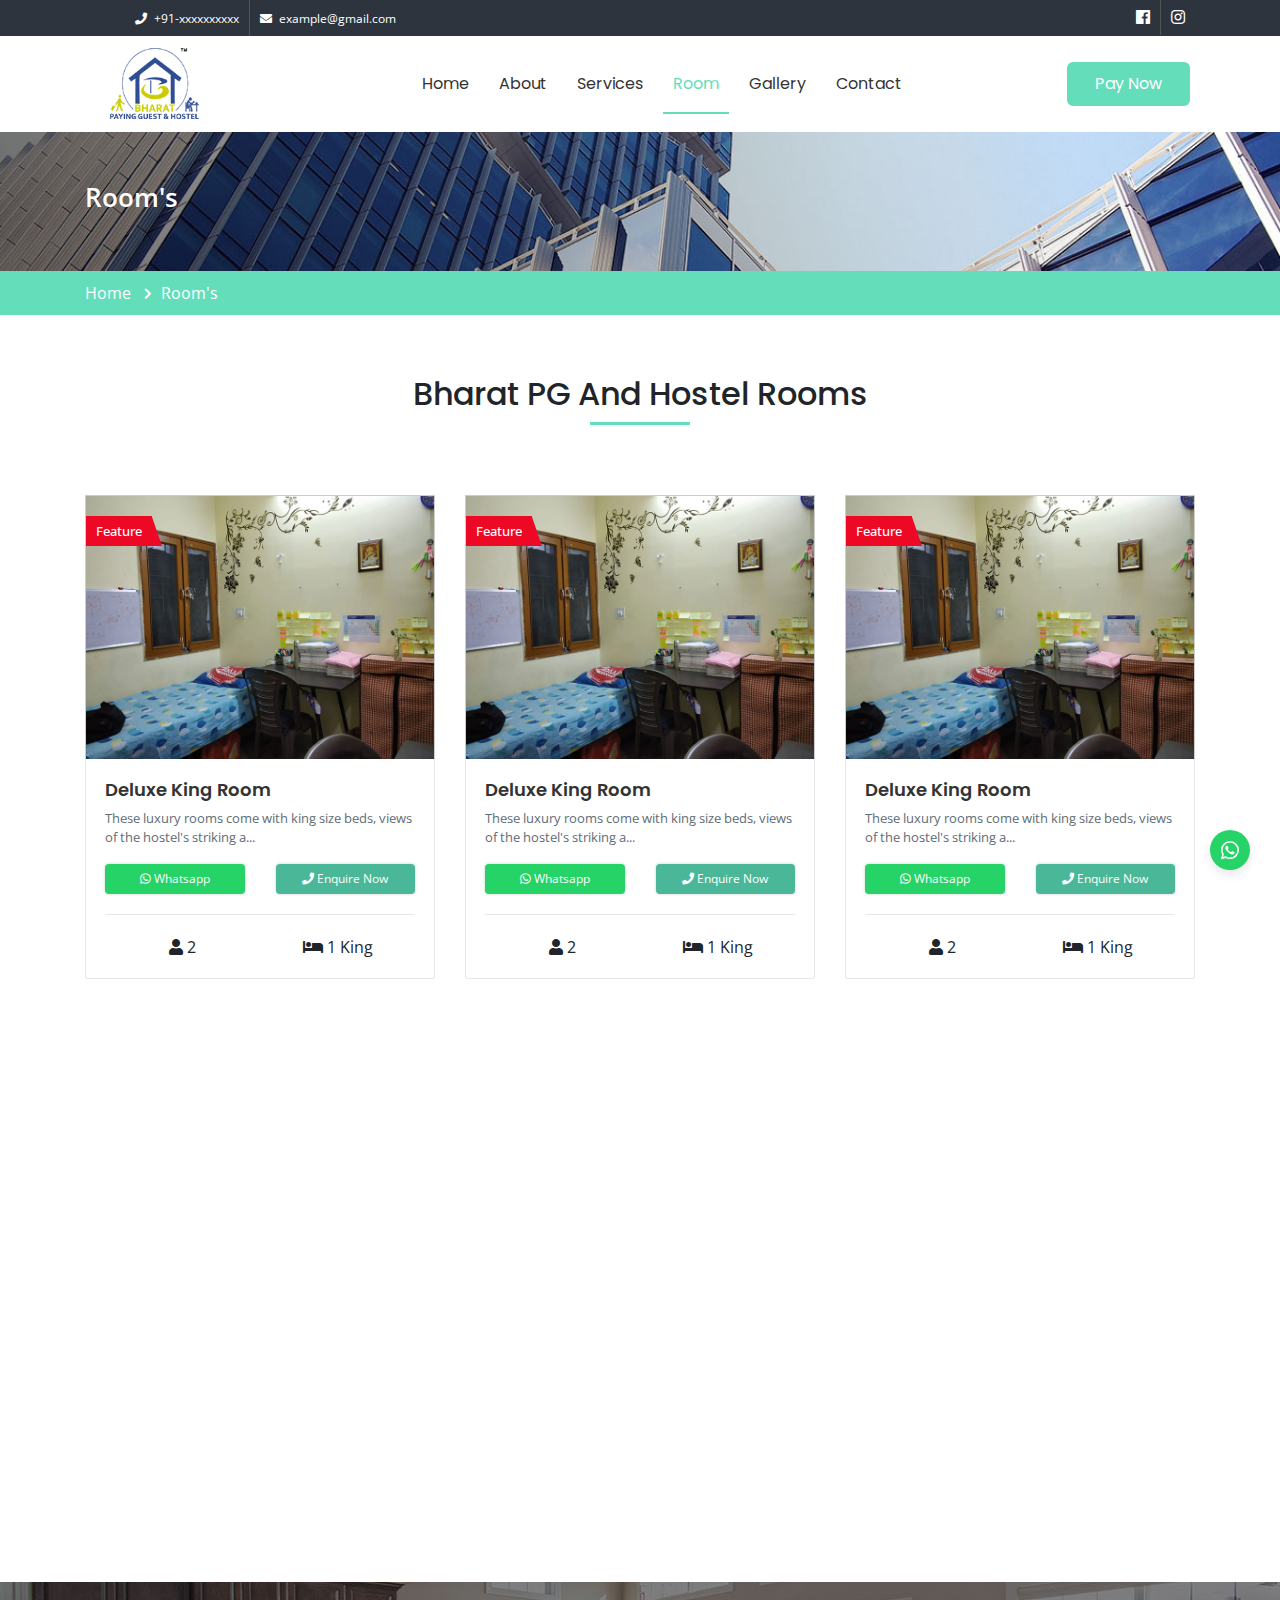
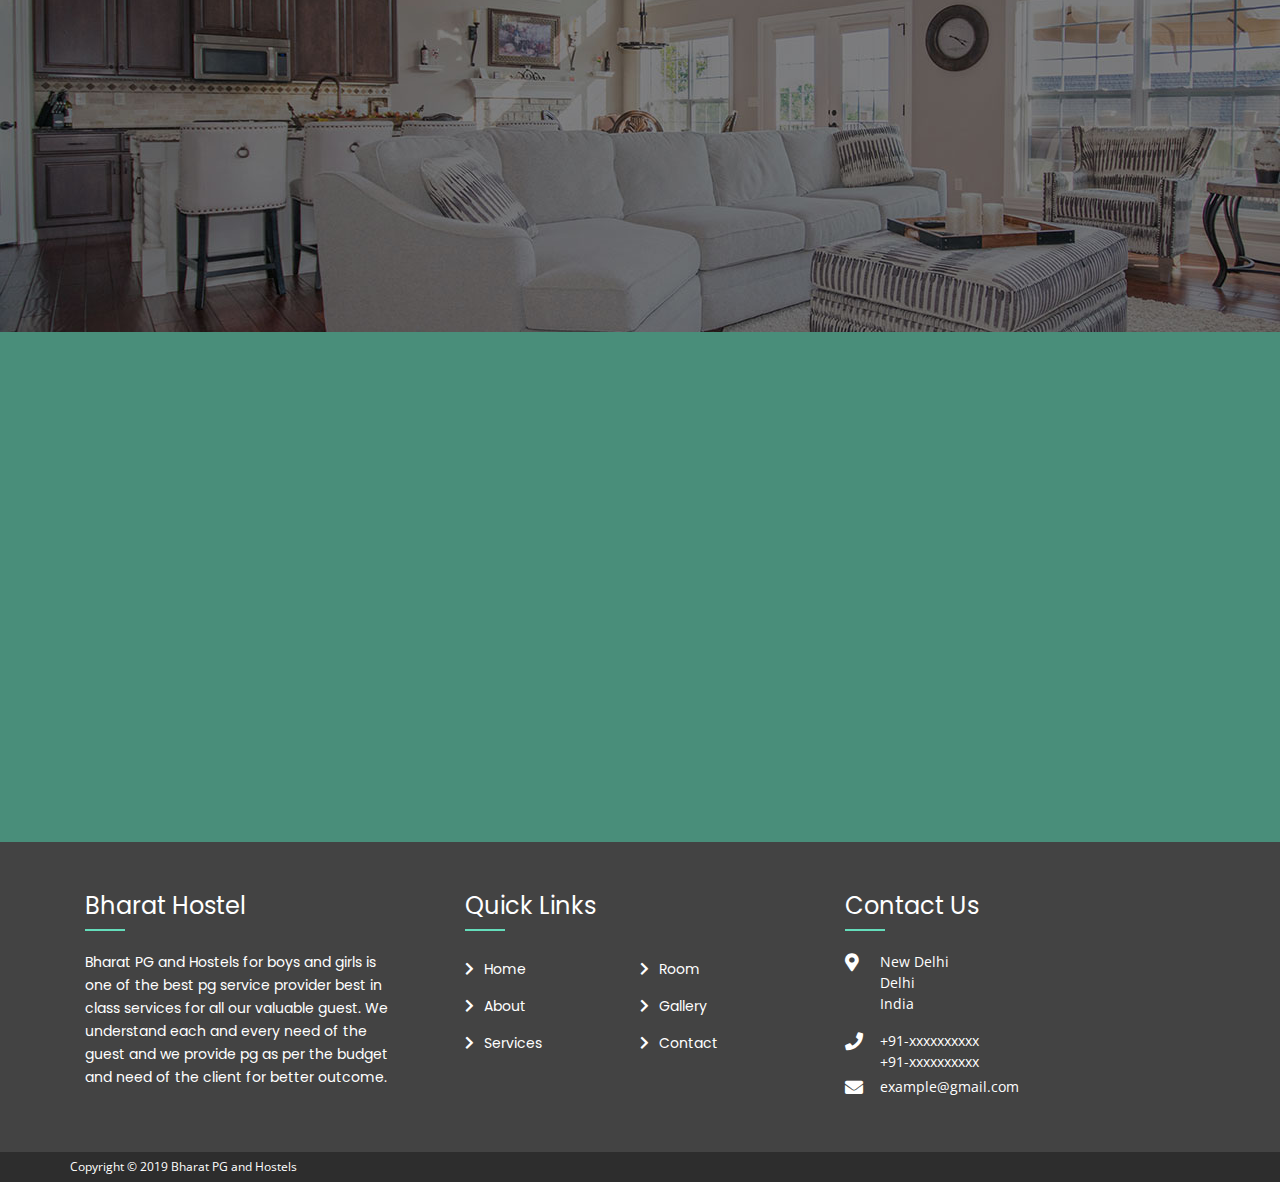
<file: rooms.html>
<!doctype html>
<html lang="en">
  <head>
    <meta charset="utf-8">
    <meta name="viewport" content="width=device-width, initial-scale=1, shrink-to-fit=no">
    
    <link rel="shortcut icon" href="images/favicon.jpg" type="image/x-icon"/>
    <!---- FONTS  ---->
    <link href="https://fonts.googleapis.com/css?family=Open+Sans:400,400i,600|Roboto:400,500,700&display=swap" rel="stylesheet">
    <link href="https://fonts.googleapis.com/css?family=Poppins:400,400i,500,600&display=swap" rel="stylesheet">
    
    <!---  CSS  --->
    <link rel="stylesheet" type="text/css" href="css/bootstrap.min.css">
    <link rel="stylesheet" type="text/css" href="css/all.css">
    <link rel="stylesheet" type="text/css" href="css/owl.carousel.min.css">
    <link rel="stylesheet" type="text/css" href="css/owl.theme.default.min.css">
    <link rel="stylesheet" type="text/css" href="css/animate.css">
    <link rel="stylesheet" type="text/css" href="css/style.css">
    <link rel="stylesheet" type="text/css" href="css/responsive.css">
<title>PG And Hostel Rooms | Bharat PG and Hostels</title>
<meta name="description" content="We provide Excellent PG And Hostel Rooms for boys and girls in Janakpuri, Vikaspuri, Uttam Nagar, New Delhi. Call us at +91-9266462912."/>
<meta name="keywords" content="Boys PG in Janakpuri, Girls PG in Janakpuri, Girls PG in Vikaspuri, Boys PG in Vikaspuri, Boys PG in Uttam Nagar, Girls PG in Uttam Nagar, Hostels in Uttam Nagar, Hostels in Janakpuri, Hostels in Vikaspuri"/>
<meta name="robots" content="index, follow"/>
<link rel="alternate" href="http://www.domain.com/rooms.html" hreflang="en-in"/>
<link rel="canonical" href="http://www.domain.com/rooms.html"/>
 
  </head>                                                                                                                                                                                                                                                                                                     
  <body>
    <div class="wrapper">
        <header class="header">
            <div class="scroll-this">
                <div class="header-top-part-all">
                    <div class="container">
                        <div class="row">
                            <div class="header-top-left col-md-8 col-sm-6 col-12">
                                <ul class="list-in-header-part">
                                    <li><a href="tel:+91-8700516445"><i class="fa fa-phone"></i> +91-xxxxxxxxxx</a></li>
                                    <li><a href="mailto:example@gmail.com"><i class="fa fa-envelope"></i> example@gmail.com</a></li>
                                    
                                    <div class="clearfix"></div>
                                </ul>
                            </div>
                            <div class="header-right col-md-4 col-sm-6  hidden-xs">
                                <div class="pull-right">
                                    <ul class="listnone">
                                        <li>
                                            <a href="javascript:void(0)" target="blank">
                                                <i class="fab fa-facebook" aria-hidden="true"></i>
                                            </a>
                                        </li>
                                        <li>
                                            <a href="javascript:void(0)" target="blank">
                                                <i class="fab fa-instagram" aria-hidden="true"></i>
                                            </a>
                                        </li>
                                        <div class="clearfix"></div>
                                    </ul>
                                </div>
                            </div>
                        </div>
                    </div>
                </div>
                <div class="container">
                    <div class="row">
                        <nav class="navigation">
                            <div class="logo-wrapper">
                                <img src="images/logo.png" alt="bharat hostel" title="bharat hostel" />
                            </div>
                            <div class="menu-wrapper">
                                <button class="menu-button">
                                    <i class="icon-bar"></i>
                                    <i class="icon-bar"></i>
                                    <i class="icon-bar"></i>
                                </button>
                                <ul class="menu-controler">
                                    <li class="menu-link-wrp"><a class="menu-link-here" href="index.html">Home</a></li>
                                    <li class="menu-link-wrp"><a class="menu-link-here" href="about.html">About</a></li>
                                    <li class="menu-link-wrp"><a class="menu-link-here" href="service.html">Services</a></li>
                                    <li class="menu-link-wrp  active-menu-home"><a class="menu-link-here" href="rooms.html">Room</a></li>
                                    <li class="menu-link-wrp"><a class="menu-link-here" href="gallery.html">Gallery</a></li>
                                    <li class="menu-link-wrp"><a class="menu-link-here" href="contact-us.php">Contact</a></li>
                                    <li class="paynow-btn"><a href="pay-now.html" class="link-pay-now">Pay Now</a></li>
                                    <div class="clearfix"></div>
                                </ul>
                            </div>
                        </nav>
                    </div>
                </div>
            </div>
        </header>
        <!--- ================  Header CLose  ================= ---->
        
        
        <section class="page-area-image">
            <div class="container">
                <div class="row">
                    <div class="col-lg-12 col-md-12 col-sm-12 col-xs-12">
                        <div class="use-all-page-title">
                            <h1>Room's</h1>
                        </div>
                    </div>
                </div>
            </div>
        </section>
        
        <section class="small-paginations">
            <div class="container">
                <div class="row">
                    <div class="col-sm-12">
                        <ul class="paginationss-link">
                            <li><a href="index.html">Home </a></li>
                            <li><a class="active" href="javascript:void(0)">Room's</a></li>
                        </ul>
                    </div>
                </div>
            </div>
        </section>
        
        <!----======================   Pagination Close     ============================---->
        
        <section class="our-rooms">
            <div class="container">
                <div class="row">
                    <div class="col-sm-12">
                        <h3 class="title-our-room">Bharat PG And Hostel Rooms</h3>
                        <div class="title-our-room-line-bottom"></div>
                    </div>
                </div>
                
                <div class="row manage-margin-row-slider">
                           
                    <div class="col-sm-6 col-lg-4 wow fadeInUp">
                      <div class="our-rooms-hostel-wrapper">
                          <div class="feature-image-rooms-wrp">
                              <div class="feature-write-box">
                                  <span>Feature</span>
                              </div>
                              <a href="javascript:void(0)" class="feature-img-tag">
                                  <img src="images/room-1.jpg" alt="feature-room" />
                              </a>
                          </div>
                          <div class="room-hostel-pg-bharat-content">
                              <h4 class="title-room-name">Deluxe King Room</h4>
                              <p class="feature-room-some-disc">These luxury rooms come with king size beds, views of the hostel's striking a...</p>
                              <div class="call-inquery-detailas-wrp ">
                                  <div class="half-details-room-service whatsapp-button-wrp-message">
                                     <a href="https://wa.me/918700516445?text=I'm%20interested%20in%20your%20PG%20and%20Hostel"><i class="fab fa-whatsapp"></i> Whatsapp</a>
                                  </div>

                                  <div class="half-details-room-service call-button-wrp-message">
                                     <a href="tel:+91-8700516445"><i class="fa fa-phone"></i>  Enquire Now </a>
                                  </div>

                                  <div class="clearfix"></div>
                              </div>
                              <div class="room-feature-many-details-wrp">
                                  <div class="half-details-room-service text-center">
                                     <span class="detail-width-icons"><i class="fa fa-user"></i> 2</span>
                                  </div>
                                  <div class="half-details-room-service text-center">
                                     <span class="detail-width-icons"><i class="fa fa-bed"></i> 1 King</span>
                                  </div>

                                  <div class="clearfix"></div>
                              </div>
                          </div>
                      </div>
                    </div>
                    
                    
                    
                    
                    <div class="col-sm-6 col-lg-4 wow fadeInUp">
                      <div class="our-rooms-hostel-wrapper">
                          <div class="feature-image-rooms-wrp">
                              <div class="feature-write-box">
                                  <span>Feature</span>
                              </div>
                              <a href="javascript:void(0)" class="feature-img-tag">
                                  <img src="images/room-1.jpg" alt="feature-room" />
                              </a>
                          </div>
                          <div class="room-hostel-pg-bharat-content">
                              <h4 class="title-room-name">Deluxe King Room</h4>
                              <p class="feature-room-some-disc">These luxury rooms come with king size beds, views of the hostel's striking a...</p>
                              <div class="call-inquery-detailas-wrp ">
                                  <div class="half-details-room-service whatsapp-button-wrp-message">
                                     <a href="https://wa.me/918700516445?text=I'm%20interested%20in%20your%20PG%20and%20Hostel"><i class="fab fa-whatsapp"></i> Whatsapp</a>
                                  </div>

                                  <div class="half-details-room-service call-button-wrp-message">
                                     <a href="tel:+91-8700516445"><i class="fa fa-phone"></i>  Enquire Now </a>
                                  </div>

                                  <div class="clearfix"></div>
                              </div>
                              <div class="room-feature-many-details-wrp">
                                  <div class="half-details-room-service text-center">
                                     <span class="detail-width-icons"><i class="fa fa-user"></i> 2</span>
                                  </div>
                                  <div class="half-details-room-service text-center">
                                     <span class="detail-width-icons"><i class="fa fa-bed"></i> 1 King</span>
                                  </div>

                                  <div class="clearfix"></div>
                              </div>
                          </div>
                      </div>
                    </div>
                    
                    
                    
                    
                    <div class="col-sm-6 col-lg-4 wow fadeInUp">
                      <div class="our-rooms-hostel-wrapper">
                          <div class="feature-image-rooms-wrp">
                              <div class="feature-write-box">
                                  <span>Feature</span>
                              </div>
                              <a href="javascript:void(0)" class="feature-img-tag">
                                  <img src="images/room-1.jpg" alt="feature-room" />
                              </a>
                          </div>
                          <div class="room-hostel-pg-bharat-content">
                              <h4 class="title-room-name">Deluxe King Room</h4>
                              <p class="feature-room-some-disc">These luxury rooms come with king size beds, views of the hostel's striking a...</p>
                              <div class="call-inquery-detailas-wrp ">
                                  <div class="half-details-room-service whatsapp-button-wrp-message">
                                     <a href="https://wa.me/918700516445?text=I'm%20interested%20in%20your%20PG%20and%20Hostel"><i class="fab fa-whatsapp"></i> Whatsapp</a>
                                  </div>

                                  <div class="half-details-room-service call-button-wrp-message">
                                     <a href="tel:+91-8700516445"><i class="fa fa-phone"></i>  Enquire Now </a>
                                  </div>

                                  <div class="clearfix"></div>
                              </div>
                              <div class="room-feature-many-details-wrp">
                                  <div class="half-details-room-service text-center">
                                     <span class="detail-width-icons"><i class="fa fa-user"></i> 2</span>
                                  </div>
                                  <div class="half-details-room-service text-center">
                                     <span class="detail-width-icons"><i class="fa fa-bed"></i> 1 King</span>
                                  </div>

                                  <div class="clearfix"></div>
                              </div>
                          </div>
                      </div>
                    </div>
                    
                    
                    <div class="col-sm-6 col-lg-4 wow fadeInUp">
                      <div class="our-rooms-hostel-wrapper">
                          <div class="feature-image-rooms-wrp">
                              <div class="feature-write-box">
                                  <span>Feature</span>
                              </div>
                              <a href="javascript:void(0)" class="feature-img-tag">
                                  <img src="images/room-1.jpg" alt="feature-room" />
                              </a>
                          </div>
                          <div class="room-hostel-pg-bharat-content">
                              <h4 class="title-room-name">Deluxe King Room</h4>
                              <p class="feature-room-some-disc">These luxury rooms come with king size beds, views of the hostel's striking a...</p>
                              <div class="call-inquery-detailas-wrp ">
                                  <div class="half-details-room-service whatsapp-button-wrp-message">
                                     <a href="https://wa.me/918700516445?text=I'm%20interested%20in%20your%20PG%20and%20Hostel"><i class="fab fa-whatsapp"></i> Whatsapp</a>
                                  </div>

                                  <div class="half-details-room-service call-button-wrp-message">
                                     <a href="tel:+91-8700516445"><i class="fa fa-phone"></i>  Enquire Now </a>
                                  </div>

                                  <div class="clearfix"></div>
                              </div>
                              <div class="room-feature-many-details-wrp">
                                  <div class="half-details-room-service text-center">
                                     <span class="detail-width-icons"><i class="fa fa-user"></i> 2</span>
                                  </div>
                                  <div class="half-details-room-service text-center">
                                     <span class="detail-width-icons"><i class="fa fa-bed"></i> 1 King</span>
                                  </div>

                                  <div class="clearfix"></div>
                              </div>
                          </div>
                      </div>
                    </div>
                    
                    
                    
                </div>
                
            </div>
        </section>
        <!----===================== OUR ROOM End ===================================--->
        
        
        
        <section class="contact-now-section">
            <div class="container">
                <div class="row">
                    <div class="col-sm-12">
                        <div class="text-wrapper-contact-now-us wow fadeInLeft">
                            <h3>WE WORK FOR YOU AND READY FOR HELP.</h3>
                            <h4 class="font-size-changer">We understand each and every need of the guest and we provide pg as per the budget and need of the client for better outcome.</h4>
                            <h4>Call Us : <a href="tel:+91-8700516445">+91-xxxxxxxxxx</a></h4>
                        </div>
                    </div>
                </div>
            </div>
        </section>
        
        <!---==================  Contact Now Section Close  ======================--->
        
        
        <section class="service-on-glance">
            <div class="container">
                <div class="row wow bounceIn">
                    <div class="col-sm-12 ">
                       <div class="wraper-secive-top">
                            <h3 class="title-services">Services on glance</h3>
                            <p>Bharat PG and hostels for boys and girls provide all best in class to our guest which are as follows:</p>
                        </div>
                    </div>
                </div>
                
                <div class="row mrgn-manage-service-row">
                    <div class="col-sm-4 wow fadeInLeft">
                        <div class="service-box-theres">
                            <div class="imag-service-box">
                                <i class="fa fa-bed"></i>
                            </div>
                            <h3 class="title-servie-box">Different Beds options available</h3>
                            <div class="div-line-bottom-heading"></div>
                            <p class="disc-about-service-box">Bed are available as per guest need we have single and double bed option for our clients.</p>
                        </div>
                    </div>
                    
                    <div class="col-sm-4 wow fadeIn" data-wow-delay="0.2s">
                        <div class="service-box-theres">
                            <div class="imag-service-box">
                                <i class="fa fa-plug"></i>
                            </div>
                            <h3 class="title-servie-box">24X7 Power backup</h3>
                            <div class="div-line-bottom-heading"></div>
                            <p class="disc-about-service-box">Bed are available as per guest need we have single and double bed option for our clients.</p>
                        </div>
                    </div>
                    
                    <div class="col-sm-4 wow fadeInRight">
                        <div class="service-box-theres">
                            <div class="imag-service-box">
                                <i class="fa fa-magic"></i>
                            </div>
                            <h3 class="title-servie-box">Wardrobe and Study Table</h3>
                            <div class="div-line-bottom-heading"></div>
                            <p class="disc-about-service-box">Bed are available as per guest need we have single and double bed option for our clients.</p>
                        </div>
                    </div>
                    
                </div>
                
            </div>
        </section>
        
        <!---==================  Service Section Close  ======================--->
        
        
        
        
        <footer class="footer">
            <div class="container">
                <div class="row">
                    
                    <div class="col-sm-6 col-lg-4">
                        <!--<div class="footer-logo-wrp">
                            <img src="images/footer.png" alt="bharat hostel" title="bharat hostel" />
                        </div>-->
                        <h3 class="title-logo-bharat-hostel">Bharat Hostel</h3>
                        <p class="footer-disc-about-bharat-hostel">Bharat PG and Hostels for boys and girls is one of the best pg service provider best in class services for all our valuable guest. We understand each and every need of the guest and we provide pg as per the budget and need of the client for better outcome.</p>
                    </div>
                    
                    <div class="col-sm-6 col-lg-4">
                        <h3 class="title-logo-bharat-hostel">Quick Links</h3>
                        <ul class="link-here-all">
                            <li><a href="index.html"><i class="fa fa-chevron-right"></i> Home</a></li>
                            <li><a href="about.html"><i class="fa fa-chevron-right"></i> About</a></li>
                            <li><a href="service.html"><i class="fa fa-chevron-right"></i> Services</a></li>
                        </ul>
                        <ul class="link-here-all">
                            <li><a href="rooms.html"><i class="fa fa-chevron-right"></i> Room</a></li>
                            <li><a href="gallery.html"><i class="fa fa-chevron-right"></i> Gallery</a></li>
                            <li><a href="contact-us.php"><i class="fa fa-chevron-right"></i> Contact</a></li>
                        </ul>
                    </div>
                    
                    <div class="col-sm-12 col-lg-4">
                        <h3 class="title-logo-bharat-hostel">Contact Us</h3>
                        <div class="contact-detail-wrapper-footer">
                            <div class="contact-details-bharat-hostel">
                                <div class="icon-footer-wrp-side-one">
                                    <i class="fa fa-map-marker-alt"></i>
                                </div>
                                <div class="footer-side-two-details">
                                    <p>New Delhi <br/> Delhi <br /> India </p>
                                </div>
                                <div class="clearfix"></div>
                            </div>
                            
                            <div class="contact-details-bharat-hostel">
                                <div class="icon-footer-wrp-side-one">
                                    <i class="fa fa-phone"></i>
                                </div>
                                <div class="footer-side-two-details">
                                    <a href="tel:+91-8700516445">+91-xxxxxxxxxx</a><br/>
                                    <a href="tel:+91-8700516445">+91-xxxxxxxxxx</a>
                                </div>
                                <div class="clearfix"></div>
                            </div>
                            
                            <div class="contact-details-bharat-hostel">
                                <div class="icon-footer-wrp-side-one">
                                    <i class="fa fa-envelope"></i>
                                </div>
                                
                                <div class="footer-side-two-details">
                                    <a href="mailto:example@gmail.com">example@gmail.com</a>
                                </div>
                                <div class="clearfix"></div>
                            </div>
                            
                        </div>
                    </div>
                    
                </div>
            </div>
        </footer>
        <div class="copyright">
            <div class="container">
                <div class="row">
                    <p>Copyright &copy; 2019 Bharat PG and Hostels</p>
                </div>
            </div>
        </div>
		
        
        <div class="wrap-whatsapp-message">
            <a  target="_blank"  href="https://wa.me/918700516445?text=I'm%20interested%20in%20your%20PG%20and%20Hostel" class="btn-whatsapp-call">
                <i class="fab fa-whatsapp"></i>
            </a>
            <div class="ribbles"></div>
        </div>
    </div>
    
    
    
    <script src="js/jquery.js"  type="text/javascript"></script>
    <script src="js/popper.js" type="text/javascript" ></script>
    <script src="js/bootstrap.min.js" type="text/javascript" ></script>
    <script src="js/owl.carousel.min.js" type="text/javascript" ></script>
    <script src="js/wow.min.js" type="text/javascript" ></script>
    <script>
        new WOW().init();
    </script>
    <script src="js/custom.js" type="text/javascript" ></script>
  </body>
</html>
</file>
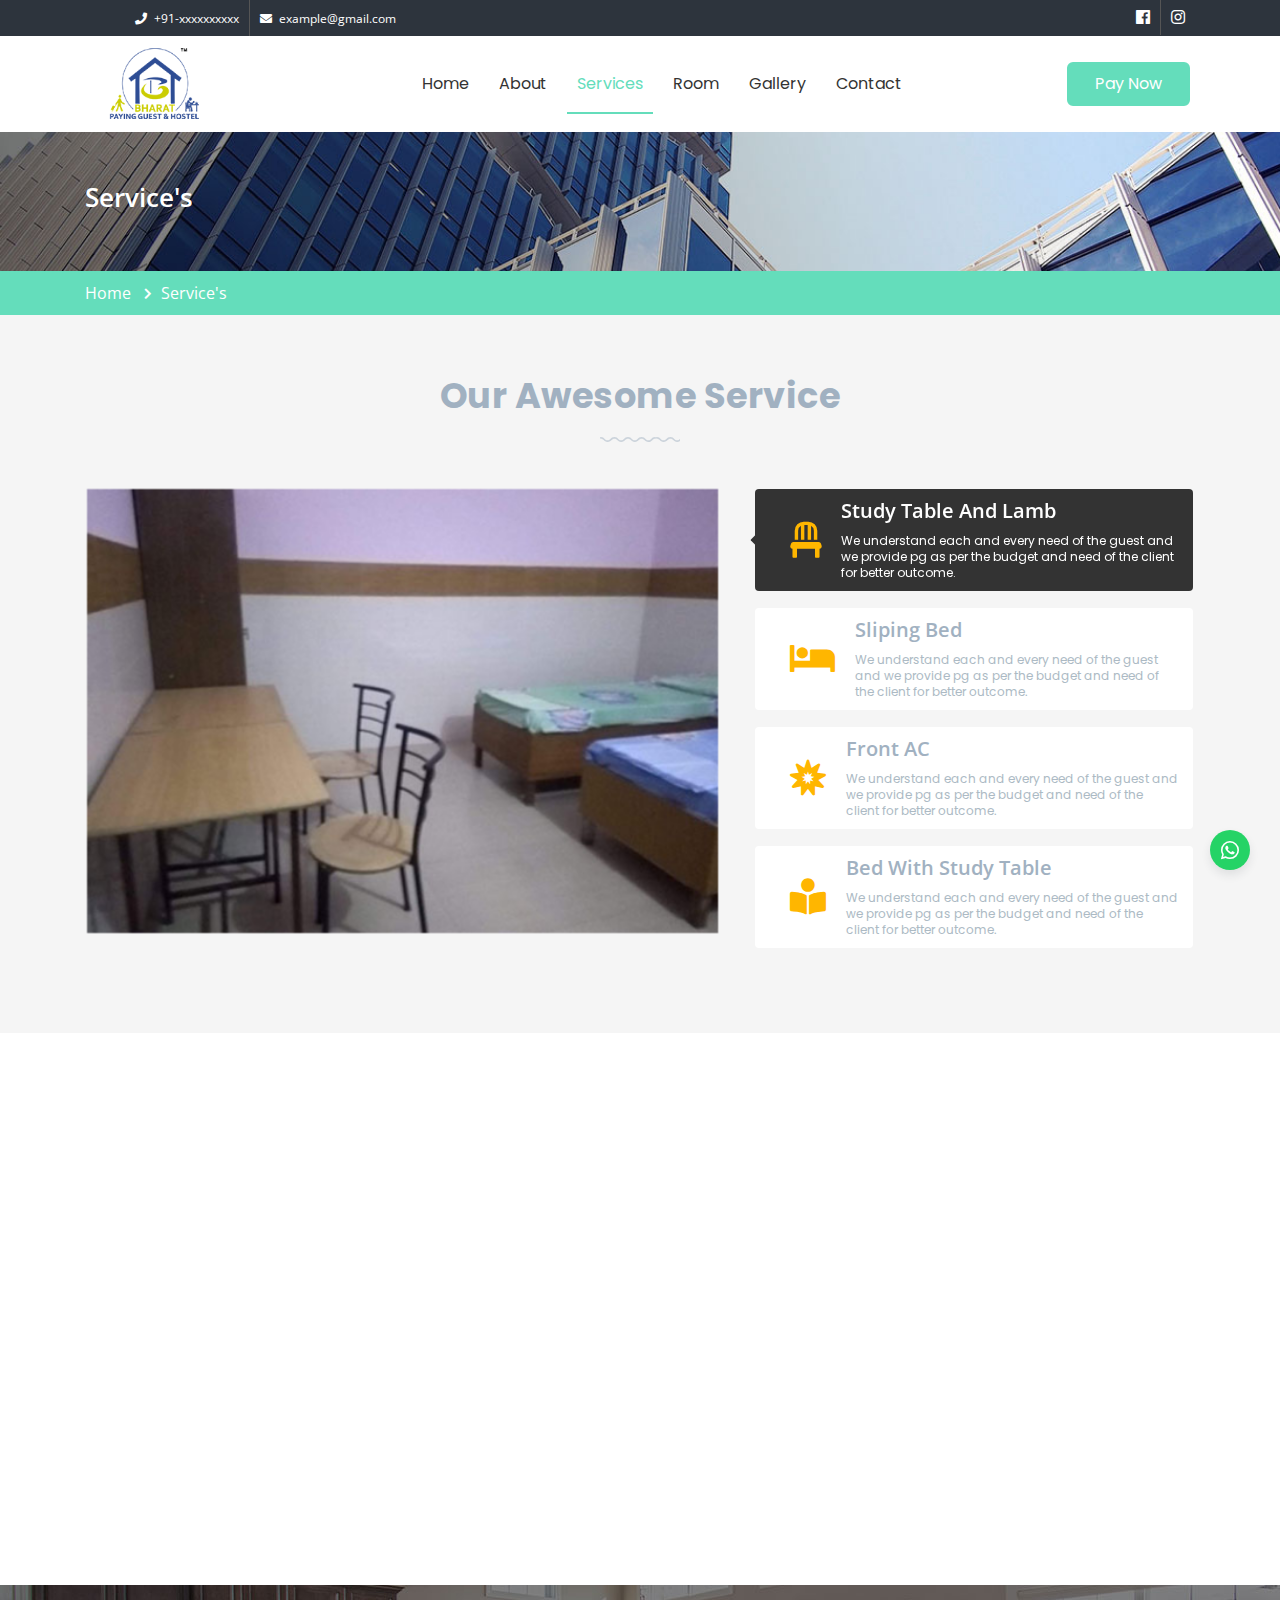
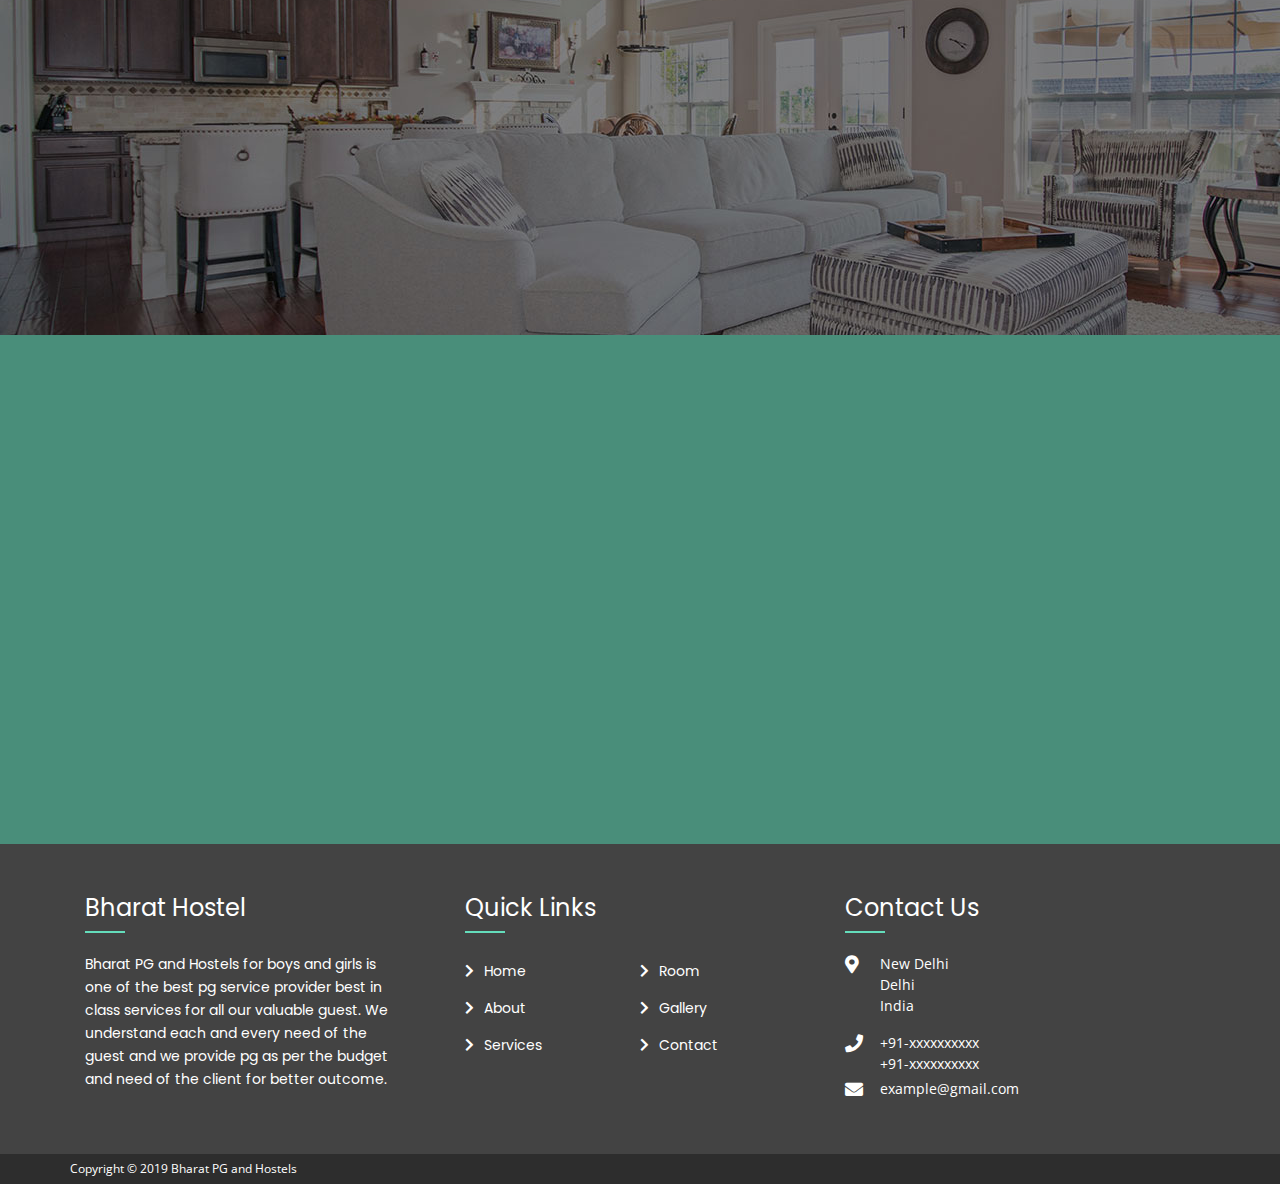
<file: service.html>
<!doctype html>
<html lang="en">
  <head>
    <meta charset="utf-8">
    <meta name="viewport" content="width=device-width, initial-scale=1, shrink-to-fit=no">
    
    <link rel="shortcut icon" href="images/favicon.jpg" type="image/x-icon"/>
    <!---- FONTS  ---->
    <link href="https://fonts.googleapis.com/css?family=Open+Sans:400,400i,600|Roboto:400,500,700&display=swap" rel="stylesheet">
    <link href="https://fonts.googleapis.com/css?family=Poppins:400,400i,500,600&display=swap" rel="stylesheet">
    
    <!---  CSS  --->
    <link rel="stylesheet" type="text/css" href="css/bootstrap.min.css">
    <link rel="stylesheet" type="text/css" href="css/all.css">
    <link rel="stylesheet" type="text/css" href="css/owl.carousel.min.css">
    <link rel="stylesheet" type="text/css" href="css/owl.theme.default.min.css">
    <link rel="stylesheet" type="text/css" href="css/animate.css">
    <link rel="stylesheet" type="text/css" href="css/style.css">
    <link rel="stylesheet" type="text/css" href="css/responsive.css">

<title>Our Services | Bharat PG and Hostels</title>
<meta name="description" content="Bharat PG and Hostels for boys and girls is one of the best pg service provider best in class services for all our valuable guest. Call us at +91-9266462912."/>
<meta name="keywords" content="Boys PG in Janakpuri, Girls PG in Janakpuri, Girls PG in Vikaspuri, Boys PG in Vikaspuri, Boys PG in Uttam Nagar, Girls PG in Uttam Nagar, Hostels in Uttam Nagar, Hostels in Janakpuri, Hostels in Vikaspuri"/>
<meta name="robots" content="index, follow"/>
<link rel="alternate" href="http://www.domain.com/service.html" hreflang="en-in"/>
<link rel="canonical" href="http://www.domain.com/service.html"/>

  </head>
  <body>
    <div class="wrapper">
        <header class="header">
            <div class="scroll-this">
                <div class="header-top-part-all">
                    <div class="container">
                        <div class="row">
                            <div class="header-top-left col-md-8 col-sm-6 col-12">
                                <ul class="list-in-header-part">
                                    <li><a href="tel:+91-8700516445" title="Call Us"><i class="fa fa-phone"></i> +91-xxxxxxxxxx</a></li>
                                    <li><a href="mailto:example@gmail.com" title="Email us"><i class="fa fa-envelope"></i> example@gmail.com</a></li>
                                    
                                    <div class="clearfix"></div>
                                </ul>
                            </div>
                            <div class="header-right col-md-4 col-sm-6  hidden-xs">
                                <div class="pull-right">
                                    <ul class="listnone">
                                        <li>
                                            <a href="javascript:void(0)" title="Like us on Facebook" target="blank">
                                                <i class="fab fa-facebook" aria-hidden="true"></i>
                                            </a>
                                        </li>
                                        <li>
                                            <a href="javascript:void(0)" title="Follow us on Instagram" target="blank">
                                                <i class="fab fa-instagram" aria-hidden="true"></i>
                                            </a>
                                        </li>
                                        <div class="clearfix"></div>
                                    </ul>
                                </div>
                            </div>
                        </div>
                    </div>
                </div>
                <div class="container">
                    <div class="row">
                        <nav class="navigation">
                            <div class="logo-wrapper">
                                <img src="images/logo.png" alt="Bharat PG and Hostels" title="Bharat PG and Hostels" />
                            </div>
                            <div class="menu-wrapper">
                                <button class="menu-button">
                                    <i class="icon-bar"></i>
                                    <i class="icon-bar"></i>
                                    <i class="icon-bar"></i>
                                </button>
                                <ul class="menu-controler">
                                    <li class="menu-link-wrp"><a class="menu-link-here" href="index.html" title="Bharat PG and Hostels">Home</a></li>
                                    <li class="menu-link-wrp"><a class="menu-link-here" href="about.html" title="About Bharat PG and Hostels">About</a></li>
                                    <li class="menu-link-wrp active-menu-home"><a class="menu-link-here" href="service.html" title="Our Services">Services</a></li>
                                    <li class="menu-link-wrp"><a class="menu-link-here" href="rooms.html" title="Our Rooms">Room</a></li>
                                    <li class="menu-link-wrp"><a class="menu-link-here" href="gallery.html" title="Our Photo Gallery">Gallery</a></li>
                                    <li class="menu-link-wrp"><a class="menu-link-here" href="contact-us.php" title="Contact Us">Contact</a></li>
                                    <li class="paynow-btn"><a href="pay-now.html" class="link-pay-now" title="Pay Now">Pay Now</a></li>
                                    <div class="clearfix"></div>
                                </ul>
                            </div>
                        </nav>
                    </div>
                </div>
            </div>
        </header>
        <!--- ================  Header CLose  ================= ---->
        
        
        <section class="page-area-image">
            <div class="container">
                <div class="row">
                    <div class="col-lg-12 col-md-12 col-sm-12 col-xs-12">
                        <div class="use-all-page-title">
                            <h1>Service's</h1>
                        </div>
                    </div>
                </div>
            </div>
        </section>
        
        <section class="small-paginations">
            <div class="container">
                <div class="row">
                    <div class="col-sm-12">
                        <ul class="paginationss-link">
                            <li><a href="index.html" title="Bharat PG and Hostels">Home</a></li>
                            <li><a class="active" href="javascript:void(0)" title="Our Service's">Service's</a></li>
                        </ul>
                    </div>
                </div>
            </div>
        </section>
        
        <!----======================   Pagination Close     ============================---->
        
        
        <section class="section-awesome-service white-smoke-bg">
            <div class="container">
                <div class="row">
                    <div class="col-sm-12">
                        <div class="title-awesome-service-wrp">
                            <h3 class="title-use-awesome-service">Our Awesome Service</h3>
                        </div>
                    </div>
                </div>
                
                <div class="row outer manage-margin-awesome-service">
                
                    <div class="col-sm-12 col-lg-7">
                        <div id="services-bharat-hostel" class="owl-carousel owl-theme">
                            <div class="item">
                                <img src="images/gallery/6-small.jpg" alt="Best PG" />
                            </div>
                            <div class="item">
                                <img src="images/gallery/7-small.jpg" alt="bharat hostel and pg" />
                            </div>
                            <div class="item">
                                <img src="images/gallery/4-small.jpg" alt="bharat hostel and pg" />
                            </div>
                            <div class="item">
                                <img src="images/gallery/3-small.jpg" alt="bharat hostel and pg" />
                            </div>
                        </div>
                    </div>
                    <div class="col-sm-12 col-lg-5">

                        <div id="thumbs" class="owl-carousel owl-theme">
                            <div class="item">
                                <div class="owl-thumb-item">
                                    <div class="wrp-all-row-type-white">
                                        <div class="media-img-icons">
                                            <i class="fa fa-chair"></i>
                                        </div>
                                        <div class="media-body-wrps-awesomes">
                                            <h3>Study Table And Lamb</h3>
                                            <p>We understand each and every need of the guest and we provide pg as per the budget and need of the client for better outcome.</p>
                                        </div>
                                    </div>
                                </div>
                            </div>

                            <div class="item">
                                <div class="owl-thumb-item">
                                    <div class="wrp-all-row-type-white">
                                        <div class="media-img-icons">
                                            <i class="fa fa-bed"></i>
                                        </div>
                                        <div class="media-body-wrps-awesomes">
                                            <h3>Sliping Bed </h3>
                                            <p>We understand each and every need of the guest and we provide pg as per the budget and need of the client for better outcome.</p>
                                        </div>
                                    </div>
                                </div>
                            </div>

                            <div class="item">
                                <div class="owl-thumb-item">
                                    <div class="wrp-all-row-type-white">
                                        <div class="media-img-icons">
                                            <i class="fas fa-haykal"></i>
                                        </div>
                                        <div class="media-body-wrps-awesomes">
                                            <h3>Front AC</h3>
                                            <p>We understand each and every need of the guest and we provide pg as per the budget and need of the client for better outcome.</p>
                                        </div>
                                    </div>
                                </div>
                            </div>
                            
                            

                            <div class="item">
                                <div class="owl-thumb-item">
                                    <div class="wrp-all-row-type-white">
                                        <div class="media-img-icons">
                                            <i class="fas fa-book-reader"></i>
                                        </div>
                                        <div class="media-body-wrps-awesomes">
                                            <h3>Bed With Study Table</h3>
                                            <p>We understand each and every need of the guest and we provide pg as per the budget and need of the client for better outcome.</p>
                                        </div>
                                    </div>
                                </div>
                            </div>


                        </div>
                    </div>
                       
                </div>
                
            </div>
        </section>
        
        
        <!---=======================Our Awesome Services End===============================--->
        
        
        <section class="section-facilities-pg">
            <div class="container">
                <div class="row">
                    <div class="col-lg-6 col-sm-12">
                        <div class="content-facilities-wrp">
                            <h3 class="title-facilities-bharat-hostel wow bounceIn">Best Facilities PG & Hostel</h3>
                            <p class="main-disc wow bounceIn">
                                Bharat PG and Hostels for boys and girls is one of the best pg service provider best in class services for all our valuable guest. We understand each and every need of the guest and we provide pg as per the budget and need of the client for better outcome.
                                
                                Bharat PG and Hostels for boys and girls is one of the best pg service provider best in class services for all our valuable guest. We understand each and every need of the guest and we provide pg as per the budget and need of the client for better outcome.
                            </p>
                            <div class="row">
                                
                                <div class="col-sm-6">
                                    <ul class="list-resvices-hostel-pg">
                                        <li class="wow fadeIn" data-wow-delay="0.2s"> <i class="fa fa-couch"></i>Sofa</li>
                                        <li class="wow fadeIn" data-wow-delay="0.4s"><i class="fa fa-tram"></i>Laundry</li>
                                        <li class="wow fadeIn" data-wow-delay="0.6s"><i class="fa fa-table"></i>Study Table</li>
                                        <li class="wow fadeIn" data-wow-delay="0.8s"><i class="fa fa-cloud-meatball"></i>Bright walls</li>
                                        <li class="wow fadeIn" data-wow-delay="1s"><i class="fa fa-bed"></i>Beds</li>
                                    </ul>
                                </div>
                                
                                <div class="col-sm-6">
                                    <ul class="list-resvices-hostel-pg">
                                        <li class="wow fadeIn" data-wow-delay="0.2s"><i class="fa fa-home"></i>Clean and spacious Room</li>
                                        <li class="wow fadeIn" data-wow-delay="0.4s"><i class="fa fa-tv"></i>TV</li>
                                        <li class="wow fadeIn" data-wow-delay="0.6s"><i class="fa fa-calculator"></i>Water Filter</li>
                                        <li class="wow fadeIn" data-wow-delay="0.8s"><i class="fa fa-wifi"></i>Wifi</li>
                                        <li class="wow fadeIn" data-wow-delay="1s"><i class="fa fa-align-justify"></i>Wardrobe</li>
                                    </ul>
                                </div>
                                
                            </div>
                        </div>
                    </div>
                    
                    
                    <div class="col-sm-12 col-lg-6 wow fadeInRight">
                        <div class="image-wrapper-facilities">
                            <img src="images/facilities-hostel-pg-bharat.jpg" alt="bharat hostel and pg" title="bharat hostel and pg" />
                        </div>
                    </div>
                    
                </div>
            </div>
        </section>
        
        <!---==================   Facilities Section Close  ======================--->
        
        
        <section class="contact-now-section">
            <div class="container">
                <div class="row">
                    <div class="col-sm-12">
                        <div class="text-wrapper-contact-now-us wow fadeInLeft">
                            <h3>WE WORK FOR YOU AND READY FOR HELP.</h3>
                            <h4 class="font-size-changer">We understand each and every need of the guest and we provide pg as per the budget and need of the client for better outcome.</h4>
                            <h4>Call Us : <a href="tel:+91-8700516445">+91-xxxxxxxxxx</a></h4>
                        </div>
                    </div>
                </div>
            </div>
        </section>
        
        <!---==================  Contact Now Section Close  ======================--->
        
        
        <section class="service-on-glance">
            <div class="container">
                <div class="row wow bounceIn">
                    <div class="col-sm-12 ">
                       <div class="wraper-secive-top">
                            <h3 class="title-services">Services on glance</h3>
                            <p>Bharat PG and hostels for boys and girls provide all best in class to our guest which are as follows:</p>
                        </div>
                    </div>
                </div>
                
                <div class="row mrgn-manage-service-row">
                    <div class="col-sm-4 wow fadeInLeft">
                        <div class="service-box-theres">
                            <div class="imag-service-box">
                                <i class="fa fa-bed"></i>
                            </div>
                            <h3 class="title-servie-box">Different Beds options available</h3>
                            <div class="div-line-bottom-heading"></div>
                            <p class="disc-about-service-box">Bed are available as per guest need we have single and double bed option for our clients.</p>
                        </div>
                    </div>
                    
                    <div class="col-sm-4 wow fadeIn" data-wow-delay="0.2s">
                        <div class="service-box-theres">
                            <div class="imag-service-box">
                                <i class="fa fa-plug"></i>
                            </div>
                            <h3 class="title-servie-box">24X7 Power backup</h3>
                            <div class="div-line-bottom-heading"></div>
                            <p class="disc-about-service-box">Bed are available as per guest need we have single and double bed option for our clients.</p>
                        </div>
                    </div>
                    
                    <div class="col-sm-4 wow fadeInRight">
                        <div class="service-box-theres">
                            <div class="imag-service-box">
                                <i class="fa fa-magic"></i>
                            </div>
                            <h3 class="title-servie-box">Wardrobe and Study Table</h3>
                            <div class="div-line-bottom-heading"></div>
                            <p class="disc-about-service-box">Bed are available as per guest need we have single and double bed option for our clients.</p>
                        </div>
                    </div>
                    
                </div>
                
            </div>
        </section>
        
        <!---==================  Service Section Close  ======================--->
        
        
        
        
        <footer class="footer">
            <div class="container">
                <div class="row">
                    
                    <div class="col-sm-6 col-lg-4">
                        <!--<div class="footer-logo-wrp">
                            <img src="images/footer.png" alt="bharat hostel" title="bharat hostel" />
                        </div>-->
                        <h3 class="title-logo-bharat-hostel">Bharat Hostel</h3>
                        <p class="footer-disc-about-bharat-hostel">Bharat PG and Hostels for boys and girls is one of the best pg service provider best in class services for all our valuable guest. We understand each and every need of the guest and we provide pg as per the budget and need of the client for better outcome.</p>
                    </div>
                    
                    <div class="col-sm-6 col-lg-4">
                        <h3 class="title-logo-bharat-hostel">Quick Links</h3>
                        <ul class="link-here-all">
                            <li><a href="index.html"><i class="fa fa-chevron-right"></i> Home</a></li>
                            <li><a href="about.html"><i class="fa fa-chevron-right"></i> About</a></li>
                            <li><a href="service.html"><i class="fa fa-chevron-right"></i> Services</a></li>
                        </ul>
                        <ul class="link-here-all">
                            <li><a href="rooms.html"><i class="fa fa-chevron-right"></i> Room</a></li>
                            <li><a href="gallery.html"><i class="fa fa-chevron-right"></i> Gallery</a></li>
                            <li><a href="contact-us.php"><i class="fa fa-chevron-right"></i> Contact</a></li>
                        </ul>
                    </div>
                    
                    <div class="col-sm-12 col-lg-4">
                        <h3 class="title-logo-bharat-hostel">Contact Us</h3>
                        <div class="contact-detail-wrapper-footer">
                            <div class="contact-details-bharat-hostel">
                                <div class="icon-footer-wrp-side-one">
                                    <i class="fa fa-map-marker-alt"></i>
                                </div>
                                <div class="footer-side-two-details">
                                    <p>New Delhi <br/> Delhi <br /> India </p>
                                </div>
                                <div class="clearfix"></div>
                            </div>
                            
                            <div class="contact-details-bharat-hostel">
                                <div class="icon-footer-wrp-side-one">
                                    <i class="fa fa-phone"></i>
                                </div>
                                <div class="footer-side-two-details">
                                    <a href="tel:+91-8700516445">+91-xxxxxxxxxx</a><br/>
                                    <a href="tel:+91-8700516445">+91-xxxxxxxxxx</a>
                                </div>
                                <div class="clearfix"></div>
                            </div>
                            
                            <div class="contact-details-bharat-hostel">
                                <div class="icon-footer-wrp-side-one">
                                    <i class="fa fa-envelope"></i>
                                </div>
                                
                                <div class="footer-side-two-details">
                                    <a href="mailto:example@gmail.com">example@gmail.com</a>
                                </div>
                                <div class="clearfix"></div>
                            </div>
                            
                        </div>
                    </div>
                    
                </div>
            </div>
        </footer>
        <div class="copyright">
            <div class="container">
                <div class="row">
                    <p>Copyright &copy; 2019 Bharat PG and Hostels</p>
                </div>
            </div>
        </div>
		
		
        
        <div class="wrap-whatsapp-message">
            <a  target="_blank"  href="https://wa.me/918700516445?text=I'm%20interested%20in%20your%20PG%20and%20Hostel" class="btn-whatsapp-call">
                <i class="fab fa-whatsapp"></i>
            </a>
            <div class="ribbles"></div>
        </div>
		
    </div>
    
    
    
    <script src="js/jquery.js"  type="text/javascript"></script>
    <script src="js/popper.js" type="text/javascript" ></script>
    <script src="js/bootstrap.min.js" type="text/javascript" ></script>
    <script src="js/owl.carousel.min.js" type="text/javascript" ></script>
    <script src="js/wow.min.js" type="text/javascript" ></script>
    <script>
        new WOW().init();
    </script>
    <script src="js/custom.js" type="text/javascript" ></script>
    <script src="js/owl-thumb.js" type="text/javascript" ></script>
  </body>
</html>
</file>
<file: css/style.css>
body{
    font-family: 'Open Sans', sans-serif;
}
.no-padding{
    padding:0px !important;
}

header.header.header-add .header-top-part-all {
    display: none;
}
.wrapper{
    width:100%;
    position: relative;
}
header.header{
    min-height:131px;
}
.scroll-this{
    box-shadow: 4px 1px 4px 1px #ccc;
    position: static;
    top:-150px;
    transition:0.3s all ease-in-out;
    -o-transition:0.3s all ease-in-out;
    -ms-transition:0.3s all ease-in-out;
    -moz-transition:0.3s all ease-in-out;
    -webkit-transition:0.3s all ease-in-out;
}
header.header.header-add .scroll-this{
    position: fixed;
    top: 0px;
    left: 0;
    z-index: 9999;
    width: 100%;
    background: #fff;
}

.header-top-part-all{
    background: #2d343d;
}
.header-top-left {
    
}
.list-in-header-part{
    margin:0px;
}

.list-in-header-part li{
    border-left: 1px solid #555;
    line-height: 35px;
    padding: 0 10px;
    float:left;
    list-style:none;
}
.list-in-header-part li:first-child{
    border:none !important;
}

.list-in-header-part li a{
    color: #fff;
    font-size: 12px;
    
    transition:0.3s all ease-in-out;
    -o-transition:0.3s all ease-in-out;
    -ms-transition:0.3s all ease-in-out;
    -moz-transition:0.3s all ease-in-out;
    -webkit-transition:0.3s all ease-in-out;
}
.list-in-header-part li a i{
    padding-right:4px;
}

.list-in-header-part li a:hover{
    text-decoration: none;
    color:#64ddbb;
}

ul.listnone {
    padding: 0px;
    float: right;
    margin:0px;
}
ul.listnone li{
    list-style:none;
    display:inline-block;
    float:left;
    line-height: 35px;
    border-left:1px solid #555;
}
ul.listnone li a{
    display:inline-block;
    padding:0 10px;
    color:#fff;
    
    transition:0.3s all ease-in-out;
    -o-transition:0.3s all ease-in-out;
    -ms-transition:0.3s all ease-in-out;
    -moz-transition:0.3s all ease-in-out;
    -webkit-transition:0.3s all ease-in-out;
}
ul.listnone li a:hover{
    color:#64ddbb;
}

ul.listnone li:first-child{
    border:none !important;
}

.menu-button{
    display:none;
}
nav.navigation{
    width:100%;
}
.logo-wrapper {
    width: 170px;
    float: left;
    text-align: center;
    padding:4px 0px 4px 0;
}
.logo-wrapper img{
    width:102px;
    margin:6px auto;
    transition: 0.5s all ease-in-out;
    -ms-transition: 0.5s all ease-in-out;
    -o-transition: 0.5s all ease-in-out;
    -webkit-transition: 0.5s all ease-in-out;
    -moz-transition: 0.5s all ease-in-out;
}

header.header.header-add .logo-wrapper img{
    width:80px;
}
.menu-wrapper {
    width: 70%;
    float: right;
    /*font-family: 'Roboto', sans-serif;*/
    font-family: 'Poppins', sans-serif;
}
button.menu-button {
    background: transparent;
    border: 1px solid #ccc;
    padding: 9px 12px;
    border-radius: 2px;
    float: right;
    position: relative;
    margin-right: 30px;
    width:54px;
    height:44px;
    
}
.icon-bar{
    display: block;
    width: 28px;
    height: 2px;
    border-radius: 1px;
    background-color: #34495e;
    
    transition:0.3s all ease-in-out;
    -o-transition:0.3s all ease-in-out;
    -ms-transition:0.3s all ease-in-out;
    -moz-transition:0.3s all ease-in-out;
    -webkit-transition:0.3s all ease-in-out;
}
button.menu-button.menu-rotate .icon-bar:nth-child(1){
    transform: rotate(45deg);
    margin-top: 0px;
    position: absolute;
}
button.menu-button.menu-rotate .icon-bar:nth-child(2){
    display:none;
}
button.menu-button.menu-rotate .icon-bar:nth-child(3){
    transform: rotate(-45deg);
    margin-top: 0px;
    position: absolute;
}



.menu-button .icon-bar:nth-child(2){
    margin:9px 0px;
}
ul.menu-controler{
    padding: 18px 0px;
    margin:0px;
    
    
    transition:0.3s all ease-in-out;
    -o-transition:0.3s all ease-in-out;
    -ms-transition:0.3s all ease-in-out;
    -moz-transition:0.3s all ease-in-out;
    -webkit-transition:0.3s all ease-in-out;
}
header.header.header-add ul.menu-controler{
    padding:10px 0px;
}

li.menu-link-wrp{
    float:left;
    list-style:none;
    margin-right:10px;
}
a.menu-link-here{
    display: inline-block;
    padding:18px 10px;
    color:#333;
    position: relative;
    transition:0.3s all ease-in-out;
    -o-transition:0.3s all ease-in-out;
    -ms-transition:0.3s all ease-in-out;
    -moz-transition:0.3s all ease-in-out;
    -webkit-transition:0.3s all ease-in-out;
}
a.menu-link-here:after{
    content: '';
    position: absolute;
    bottom: 0px;
    left: 0px;
    background: #64ddbb;
    width: 0;
    height: 2px;
    transition:0.3s all ease-in-out;
    -o-transition:0.3s all ease-in-out;
    -ms-transition:0.3s all ease-in-out;
    -moz-transition:0.3s all ease-in-out;
    -webkit-transition:0.3s all ease-in-out;
}
a.menu-link-here:hover{
    color:#64ddbb;
    text-decoration:none;
}
a.menu-link-here:hover:after{
    width:100%;
}

li.paynow-btn{
    float:right;
    margin-right:20px;
    list-style:none;
    padding:8px 0px;
}
a.link-pay-now {
    display: inline-block;
    padding: 8px 26px;
    background: #64ddbb;
    border: 2px solid #64ddbb;
    transition:0.3s all ease-in-out;
    transition:0.3s all ease-in-out;
    -o-transition:0.3s all ease-in-out;
    -ms-transition:0.3s all ease-in-out;
    -moz-transition:0.3s all ease-in-out;
    -webkit-transition:0.3s all ease-in-out;
    border-radius: 6px;
    color: #fff;
}
a.link-pay-now:hover{
    text-decoration: none;
    color: #64ddbb;
    background: transparent;
    border: 2px solid #64ddbb;
}

.active-menu-home a{
    color: #64ddbb;
    text-decoration: none;
}

.active-menu-home a:after{
    width:100%;
}









/*===================================
                Slider
=====================================*/

#bharat_hostel .carousel-caption{
    left:0px;
    width:40%;
    text-align:left;
    background: #000000a6;
    padding:10px 20px;
}

a.carousel-control-prev{
    border-radius:0px 4px 4px 0px;
}

a.carousel-control-next{
    border-radius:4px 0px 0px 4px;
}
a.carousel-control-prev,
a.carousel-control-next{
    height: 110px;
    top: 40%;
    background: #04040478;
    width: 5%;
}



/*==========================================================================================
                                        About SECTION
============================================================================================*/
.about-section{
    padding:50px 0px 40px;
    background: #e4e4e4;
}
.wrapper-about-title{
    text-align: center;
    font-family:"Poppins", sans-serif;
}
.wrapper-about-title h3{
    font-size:28px;
    font-weight:500;
    color:#000;
}
.center-line-bottom{
    width: 110px;
    height: 4px;
    background: #64ddbb;
    margin: 0px auto;
    margin-top: 14px;
}

.row.margin-manage-about-row{
    margin-top:60px;
}

.box-in-about-some-details{
    box-shadow: 1px 1px 3px 0px #ccc;
    padding: 20px 15px;
    background: #fff;
    text-align: center;
    border: 1px solid #e4e3e38f;
    border-radius: 6px;
    cursor:pointer;
    transition:0.3s all ease-in-out;
    -o-transition:0.3s all ease-in-out;
    -ms-transition:0.3s all ease-in-out;
    -moz-transition:0.3s all ease-in-out;
    -webkit-transition:0.3s all ease-in-out;
    margin-bottom:40px;
    
    min-height:280px;
}

.box-in-about-some-details:hover{
    box-shadow: 1px 1px 7px 2px #ccc;
}

.img-wrp-in-top-about{
    width:100%;
    text-align:center;
}
.img-wrp-in-top-about img{
    width:60px;
    margin:0px auto;
    display: inline-block;
}


.box-in-about-some-details h3{
    font-size: 22px;
    font-family: 'Roboto', sans-serif;
    padding: 14px 0px 2px 0px;
}
.box-in-about-some-details p{
    font-size:14px;
    color:#717171;
    line-height: 25px;
    padding: 0px 15px;
}

.wrp-about-side-image{
    width:100%;
    height:548px;
    overflow: hidden;
    cursor:pointer;
    margin-top:25px;
}
.wrp-about-side-image img{
    width:100%;
    transform: scale(1.1);
    transition:0.5s all ease-in-out;
    -o-transition:0.5s all ease-in-out;
    -ms-transition:0.5s all ease-in-out;
    -moz-transition:0.5s all ease-in-out;
    -webkit-transition:0.5s all ease-in-out;
}
.wrp-about-side-image:hover img{
    transform: scale(1);
}




/*==========================================================================================
                                        Contact Now Section
============================================================================================*/

.contact-now-section{
    display: flex;
    align-items: center;
    justify-content: center;
    min-height: 350px;
    background: url(../images/contact-now-bharat-hostel.jpg);
    background-repeat: no-repeat;
    
}
.text-wrapper-contact-now-us{
    
    margin:0px auto;
}
.text-wrapper-contact-now-us h3{
    color: #fff;
    font-size: 36px;
    font-family: 'Roboto', sans-serif;
    line-height: 50px;
}
.text-wrapper-contact-now-us h4{
    color: #fff;
    margin-top: 20px;
}

.text-wrapper-contact-now-us h4 a {
    color: #fff;
    text-decoration: none;
}
.text-wrapper-contact-now-us h4 a:hover{
    color: #fff;
    text-decoration: none;
}

/*==========================================================================================
                                        SERVICE SECTION
============================================================================================*/
.service-on-glance{
    padding: 70px 0 55px;
    background: #498e7a;
}

.wraper-secive-top{
    text-align: center;
    font-family:"Poppins", sans-serif;
    max-width:670px;
    margin:0px auto 60px;
}
.service-on-glance h3.title-services{
    font-size:36px;
    margin-bottom:20px;
    color:#fff;
}
.wraper-secive-top p{
    margin-bottom: 0;
    font-size: 18px;
    color:#fff;
    font-weight: 500;
}


.service-box-theres{
    text-align: center;
    font-family: "Poppins", sans-serif;
    padding:0px 14px;
}
.imag-service-box {
    
}
.imag-service-box i{
    font-size:48px;
    color:#ffdb90;
}
h3.title-servie-box{
    font-size: 18px;
    line-height: 28px;
    font-weight: 500;
    margin: 20px 0 10px 0;
    color:#fff;
}
p.disc-about-service-box{
    font-size: 15px;
    font-weight: 400;
    color:#f5f5f5;
}
.div-line-bottom-heading{
    background: #fff    ;
    height: 2px;
    width: 100px;
    margin:0px auto 15px;
}
.font-size-changer{
    
}



section.section-awesome-service {
    padding: 60px 0px 70px;
}
.white-smoke-bg{
    background: #f5f5f5;
}
.title-use-awesome-service{
    font-size: 2.2em;
    font-family:"Poppins", sans-serif;
    display: block;
    position: relative;
    color: #a1b1c1;
    font-weight: 700;
    padding-bottom:10px;
    text-align: center;
    line-height: 1.2;
    letter-spacing: .5px;
}
.title-awesome-service-wrp{
    position: relative;
    margin-bottom: 45px;
}
.title-awesome-service-wrp:after{
    content: "";
    display: block;
    height: 5px;
    position: relative;
    width: 80px;
    margin: 10px auto;
    background: url(../images/wave-white.svg);
    opacity: .5;
}
input[type=number]::-webkit-inner-spin-button, 
input[type=number]::-webkit-outer-spin-button { 
    -webkit-appearance: none;
    -moz-appearance: none;
    appearance: none;
    margin: 0; 
}

.wrp-all-row-type-white {
    display: flex;
    align-items: center;
    justify-content: center;
    background: #fff;
    margin-bottom: 15px;
    padding:10px 15px;
    margin-left:3px;
    border-radius:4px;
}
.media-img-icons{
    font-size: 36px;
    padding: 8px 20px;
    color:#ffb600;
}
.media-body-wrps-awesomes{
    text-align: left;
}
.media-body-wrps-awesomes h3{
    font-size: 20px;
    text-transform: capitalize;
    font-weight: 600;
    margin-bottom:10px;
    padding: 0px;
    color:#a1b1c1;
}
.media-body-wrps-awesomes p{
    line-height: 16px;
    font-size: 12px;
    margin: 0px;
    font-family: "Poppins", sans-serif;
    color: #acbac4;
}

.owl-thumb-item.active{
    background: #333;
}
/*=================================================================================
                        Facilities Section
===================================================================================*/

.section-facilities-pg{
    padding:60px 0px 50px;
}

.content-facilities-wrp{
    
}

h3.title-facilities-bharat-hostel{
    color: #232323;
    font-size: 24px;
    font-weight: 600;
    line-height: 60px;
    margin: 0;
    text-transform: capitalize;
    border-bottom: 2px solid #64ddbb;
}


.content-facilities-wrp p.main-disc{
    margin:30px 0px 20px 0px;
    color:#777;
    font-size: 14px;
    line-height:23px;
}
ul.list-resvices-hostel-pg{
    padding-left:30px;
    margin:0px;
}
ul.list-resvices-hostel-pg li{
    color:#777;
    margin-top:6px;
    font-size:14px;
	font-weight:600;
	list-style:none;
}

ul.list-resvices-hostel-pg li i{
	padding-right:10px;
}
.image-wrapper-facilities{
    width:100%;
}
.image-wrapper-facilities img{
    width:100%;
    margin-top:60px;
    cursor:pointer;
}

.pg-hostel-room-content-wrp{
    padding: 15px 10px;
}
h3.name-of-room a{
    font-size: 20px;
    line-height: 25px;
    margin-top: 5px;
    margin-bottom: 0;
    color: #232323;
    font-weight: 600;
}
h3.name-of-room a:hover{
    text-decoration: none;
}

p.disc-room-bharat-pg-and-hostel{
    margin-top: 20px;
    font-size: 14px;
    color:#777;
}

.row-wrapper-services{
    
}
.row-wrapper-services .list-faci-room-wrp:first-child{
    border-right: 1px solid #ccc
}
.list-faci-room-wrp{
    width: 50%;
    float: left;
    text-align: center;
}
.list-faci-room-wrp i{
    color:#64ddbb;
}

.list-faci-room-wrp span{
    color:#333;
    display: inline-block;
    padding-left:10px;
}

.contact-room-details{
    margin-top:25px;
}
.row-wrapper-services {
    padding-top: 15px;
}

.contact-room-details .inner-width-use{
    width:50%;
    float:left;
    text-align: center;
}
a.whatsapp-button {
    transition:0.5s all ease-in-out;
    -o-transition:0.5s all ease-in-out;
    -ms-transition:0.5s all ease-in-out;
    -moz-transition:0.5s all ease-in-out;
    -webkit-transition:0.5s all ease-in-out;
    
    background-color: #25D366;
    border: 1px solid #eaedef;
    color: #fff;
    font-size: 12px;
    display: inline-block;
    padding: 5px 14px;
}
a.whatsapp-button i{
    margin-right: 5px;
}

a.enquire-button{
    transition:0.5s all ease-in-out;
    -o-transition:0.5s all ease-in-out;
    -ms-transition:0.5s all ease-in-out;
    -moz-transition:0.5s all ease-in-out;
    -webkit-transition:0.5s all ease-in-out;
    
    background-color: #64ddbb;
    border: 1px solid #eaedef;
    color: #fff;
    font-size: 12px;
    display: inline-block;
    padding: 5px 14px;
}
.contact-room-details .inner-width-use a:hover{
    text-decoration: none;
}
a.whatsapp-button:hover{
    background: #2fa95c;
}

a.enquire-button:hover{
    background-color:#45b596;
}
.contact-room-details .inner-width-use:first-child{
    /*border-right:1px solid #ccc;*/
}


.rooms-slider button.owl-prev{
    transition:0.5s all ease-in-out;
    -o-transition:0.5s all ease-in-out;
    -ms-transition:0.5s all ease-in-out;
    -moz-transition:0.5s all ease-in-out;
    -webkit-transition:0.5s all ease-in-out;
    width: 40px !important;
    height: 40px !important;
    background: #f5f5f5;
    border-radius: 50% !important;
    font-size: 15px !important;
    color: #333 !important;
    box-shadow: 0px 0px 2px 1px #ccc !important;
}

.rooms-slider button.owl-next{
    transition:0.5s all ease-in-out;
    -o-transition:0.5s all ease-in-out;
    -ms-transition:0.5s all ease-in-out;
    -moz-transition:0.5s all ease-in-out;
    -webkit-transition:0.5s all ease-in-out;
    width: 40px !important;
    height: 40px !important;
    background: #f5f5f5;
    border-radius: 50% !important;
    font-size: 15px !important;
    color: #333 !important;
    box-shadow: 0px 0px 2px 1px #ccc !important;
}

.rooms-slider button.owl-prev:hover,
.rooms-slider button.owl-next:hover{
    box-shadow: 0px 0px 8px 1px #ccc !important;
    background: #f5f5f5 !important;
}
.rooms-slider button.owl-prev:hover,
.rooms-slider button.owl-prev:active,
.rooms-slider button.owl-prev:focus,
.rooms-slider button.owl-next:hover,
.rooms-slider button.owl-next:active,
.rooms-slider button.owl-next:focus{
    outline:none;
}














#thumbs .owl-item.active {
    width: 100% !important;
}

#services-bharat-hostel .item {
    margin: 2px;
    color: #FFF;
    border-radius: 3px;
    text-align: center;
}

#thumbs .item {
    height: auto;
    padding: 0px;
    margin: 2px;
    color: #FFF;
    border-radius: 3px;
    text-align: center;
    cursor: pointer;
}

#thumbs .item h1 {
    font-size: 18px;
}

#thumbs .owl-item.active.current .wrp-all-row-type-white{
    background: #333;
}
#thumbs .owl-item.active.current .wrp-all-row-type-white h3{
    color:#fff;
}
#thumbs .owl-item.active.current .wrp-all-row-type-white p{
    color:#fff;
}
#thumbs .owl-item.active.current .wrp-all-row-type-white:after{
    content:"\f0d9";
    font-family: 'Font Awesome 5 Free';
    font-weight: 900;
    
    -moz-osx-font-smoothing: grayscale;
    -webkit-font-smoothing: antialiased;
    display: inline-block;
    font-style: normal;
    font-variant: normal;
    text-rendering: auto;
    line-height: 1;
    position: absolute;
    left:0px;
    color:#333;
}


.owl-theme .owl-nav [class*='owl-'] {
    -webkit-transition: all .3s ease;
    transition: all .3s ease;
}

.owl-theme .owl-nav [class*='owl-'].disabled:hover {
    background-color: #D6D6D6;
}

#services-bharat-hostel.owl-theme {
    position: relative;
}

#services-bharat-hostel.owl-theme .owl-next,
#services-bharat-hostel.owl-theme .owl-prev {
    background: #333;
    width: 22px;
    line-height: 40px;
    height: 40px;
    margin-top: -20px;
    position: absolute;
    text-align: center;
    top: 50%;
}

#services-bharat-hostel.owl-theme .owl-prev {
    left: 10px;
}

#services-bharat-hostel.owl-theme .owl-next {
    right: 10px;
}

#thumbs.owl-theme .owl-next,
#thumbs.owl-theme .owl-prev {
    background: #333;
}

/*=================================================================================
                        Our Room Section
===================================================================================*/

.our-rooms{
    padding: 60px 0px 80px 0px;
}
.title-our-room {
    font-family: "Poppins", sans-serif;
    font-size: 32px;
    text-align: center;
    position: relative;
}
.title-our-room-line-bottom{
    width:100px;
    height:3px;
    margin:0px auto;
    background: #64ddbb;
}
.manage-margin-row-slider{
    margin-top:70px;
}


.wrapper-check-user.row {
    background-color: #fff;
    box-shadow: 0 0 5px 0 rgba(0,0,0,.1);
    color: #777;
    position: relative;
    width: 100%;
    margin-bottom: 20px;
    transition: 0.3s all ease-in-out;
    -o-transition: 0.3s all ease-in-out;
    -ms-transition: 0.3s all ease-in-out;
    -moz-transition: 0.3s all ease-in-out;
    -webkit-transition: 0.3s all ease-in-out;
}
.wrapper-check-user.row:hover{
    box-shadow: 0 0 5px 3px rgba(0,0,0,.1);
}

.image-wrapper-sec{
    width:100%;
    height:auto;
}
.image-wrapper-sec img{
    width:100%;
}






/*===============================================================*/
.our-rooms-hostel-wrapper {
    -webkit-box-shadow: inset 0 0 0 1px #E4E8ED;
    box-shadow: inset 0 0 0 1px #E4E8ED;
    border-radius: 0 0 3px 3px;
    border: none !important;
    margin-bottom:20px;
}
.feature-image-rooms-wrp {
    position: relative;
    overflow: hidden;
    border: 1px solid #ccc;
    border-bottom: 0px;
}

.feature-write-box {
    position: absolute;
    top: 20px;
    left: 0;
    background: #ED0925;
    display: inline-block;
    padding: 0 10px;
    color: #FFF;
    font-size: 13px;
    font-weight: 500;
    z-index: 1;
    height: 30px;
    line-height: 30px;
}

.feature-write-box:after{
    position: absolute;
    content: '';
    top: -9px;
    right: -10px;
    border: 10px solid transparent;
    border-bottom: 29px solid #ED0925;
    z-index: 1;
}
a.feature-img-tag{
    
}
a.feature-img-tag img{
    -webkit-transition: -webkit-transform .4s;
    transition: -webkit-transform .4s;
    transition: transform .4s;
    transition: transform .4s, -webkit-transform .4s;
    width:100%;
    display:block;
}
.feature-image-rooms-wrp:hover a.feature-img-tag img{
    -webkit-transform: scale(1.2);
    transform: scale(1.2);
}
.room-hostel-pg-bharat-content {
    padding: 20px;
}
h4.title-room-name{
    font-size: 18px;
    font-family: "Poppins", sans-serif;
    font-weight: 600;
    color: #333;
}
p.feature-room-some-disc {
    font-size: 13px;
    color: #5E6D77;
}
.call-inquery-detailas-wrp {
    width: 100%;
}

.room-feature-many-details-wrp{
    margin-top: 20px;
    padding-top: 20px;
    border-top: 1px solid #E4E8ED;
}

.half-details-room-service{
    width: 50%;
    display: -webkit-box;
    display: -ms-flexbox;
    display: flex;
    -webkit-box-align: center;
    -ms-flex-align: center;
    align-items: center;
    float: left;
}
.half-details-room-service{
    
}
.whatsapp-button-wrp-message{
    
}
.whatsapp-button-wrp-message a{
    transition: 0.5s all ease-in-out;
    -o-transition: 0.5s all ease-in-out;
    -ms-transition: 0.5s all ease-in-out;
    -moz-transition: 0.5s all ease-in-out;
    -webkit-transition: 0.5s all ease-in-out;
    background-color: #25D366;
    box-shadow:0px 0px 3px 0px #ccc;
    color: #fff;
    font-size: 12px;
    padding: 6px 14px;
    text-align: center;
    display:block;
    width:90%;
    margin-right: 10%;
    border-radius:4px
}
.whatsapp-button-wrp-message a:hover{
    box-shadow:2px 2px 3px 0px #ccc;
    text-decoration: none;
    background: #5fbda3;
}

.call-button-wrp-message a{
    transition: 0.5s all ease-in-out;
    -o-transition: 0.5s all ease-in-out;
    -ms-transition: 0.5s all ease-in-out;
    -moz-transition: 0.5s all ease-in-out;
    -webkit-transition: 0.5s all ease-in-out;
    background-color: #49b798;
    text-align: center;
    box-shadow:0px 0px 3px 0px #ccc;
    color: #fff;
    margin-left: 10%;
    font-size: 12px;
    padding: 6px 14px;
    display:block;
    width:90%;
    border-radius:4px
}

.call-button-wrp-message a:hover{
    box-shadow:2px 2px 3px 0px #ccc;
    text-decoration: none;
    background: #49b798;
}


.detail-width-icons{
    display: block;
    width: 100%;
    text-align: center;
}
/*=================================================================================
                        Footer Section
===================================================================================*/
footer.footer {
    background: #434343;
    padding: 50px 0px 30px;
}
h3.title-logo-bharat-hostel {
    font-size: 24px;
    font-weight: 400;
    margin-bottom: 0px;
    color: #fff;
    position: relative;
    padding-bottom:10px;
    font-family: "Poppins", sans-serif;
}
h3.title-logo-bharat-hostel:after{
    content: '';
    position: absolute;
    width: 40px;
    bottom: 0px;
    background: #64ddbb;
    height: 2px;
    left: 0px;
    
}

p.footer-disc-about-bharat-hostel {
    color: #fff;    
    font-family: "Poppins", sans-serif;
    font-size: 14px;
    line-height:23px;
    padding: 20px 40px 6px 0px;
}


ul.link-here-all{
    padding:20px 0px 0px 0px;
    margin:0px;
    
    width: 50%;
    float: left;
}
ul.link-here-all li{
    list-style:none;
}
ul.link-here-all li a{
    display: inline-block;
    min-width: 70%;
    font-family: "Poppins", sans-serif;
    color: #fff;
    padding: 8px 0px;
    font-size: 14px;
    transition:0.5s all ease-in-out;
    -o-transition:0.5s all ease-in-out;
    -ms-transition:0.5s all ease-in-out;
    -moz-transition:0.5s all ease-in-out;
    -webkit-transition:0.5s all ease-in-out;
}
ul.link-here-all li a:hover{
    text-decoration: none;
    padding-left:15px;
}

ul.link-here-all li a i{
    padding-right: 6px;
}




.contact-detail-wrapper-footer{
    padding:20px 0px 0px 0px;
}
.icon-footer-wrp-side-one{
    width: 25px;
    float: left;
    min-height: 46px;
}

.icon-footer-wrp-side-one i{
    color:#fff;
    font-size:18px;
}
.footer-side-two-details{
    width:90%;
    float:right;
    color:#fff;
    font-size:14px;
}
.footer-side-two-details a{
    color:#fff;
    transition:0.5s all ease-in-out;
    -o-transition:0.3s all ease-in-out;
    -ms-transition:0.3s all ease-in-out;
    -moz-transition:0.3s all ease-in-out;
    -webkit-transition:0.3s all ease-in-out;
}
.footer-side-two-details a:hover{
    text-decoration: none;
    color:#64ddbb;
}


.copyright{
    background: #2d2d2d;
}
.copyright p{
    margin: 0px;
    padding: 6px 0px;
    color: #fff;
    font-size: 12px;
}
























/*========================================================================================================================
                                    About Us Page
==========================================================================================================================*/

.page-area-image{
    background: url(../images/breadcrumb.jpg) center center/cover no-repeat rgba(0,0,0,0);
    padding: 50px 0;
    text-align: left;
    position: relative;
}
.use-all-page-title h1{
    color: #fff;
    font-size: 26px;
    font-weight: 600;
    text-transform: capitalize;
}


section.small-paginations {
    background: #64ddbb;
    overflow: hidden;
    position: relative;
    width: 100%;
}

.paginationss-link{
    overflow: hidden;
    padding:0px;
    margin:0px;
}

.paginationss-link li{
    list-style: none;
    float:left;
    position: relative;
    padding: 0 15px;
}
.paginationss-link li:first-child{
    padding-left: 0;
}
.paginationss-link li a{
    color: #fff;
    display: inline-block;
    padding: 10px 0;
    position: relative;
}
.paginationss-link li a:after{
    color: #fff;
    content: "\f054";
    font-family: 'Font Awesome 5 Free';
    font-size: 12px;
    font-style: normal;
    font-weight: 900;
    position: absolute;
    right: -20px;
    text-decoration: inherit;
    top: 14px;
}

.paginationss-link li:last-child a:after{
    display:none;
}

.paginationss-link li a:hover{
    text-decoration: none;
}








/*========================================================================================================
                                    Gallery Section
=========================================================================================================*/

section.gallery-section {
    padding: 40px 0px 50px;
}
h3.title-gallery {
    text-align: center;
    font-size: 30px;
    padding-bottom:8px;
    font-weight: 600;
    font-family: "Poppins", sans-serif;
}
.under-line-gallery-title {
    width: 100px;
    height: 3px;
    background: #64ddbb;
    margin: 0px auto 0px;
}
.manage-margin-to-gallery-imag-wrp{
    margin-top:40px;
}

.image-wrapper-gallery{
    margin-bottom: 25px
}

.image-wrapper-gallery img{
    width:100%;
    border-radius: 6px 6px 0px 0px;
}

.images-bottom-black-tag{
    background: #333;
    color:#fff;
    padding:10px 8px;
    text-align: center;
    border-radius: 0px 0px 6px 6px;
    cursor:pointer;
}











/*==================================================================================================================================
                                            Contact us  Page
=====================================================================================================================================*/

section.contact-wrapper {
    padding: 40px 0px 60px;
}

h3.title-contact.us {
    font-size: 32px;
    color: #333;
    text-align: center;
    padding-bottom: 10px;
    font-family: "Poppins", sans-serif;
}
p.disc-about-contact-page {
    text-align: center;
    font-size: 17px;
    font-weight: 300;
    color: #777;
    margin-bottom:7px;
}
.under-line-contactus-page-title {
    width: 50px;
    height: 2px;
    margin: 5px auto;
    background: #64ddbb;
}
.under-line-contactus-page-title-top {
    width: 30px;
    height: 2px;
    margin: 0px auto;
    background: #64ddbb;
}


.manage-margin-form{
    margin-top:30px;
}

.manage-margin-form .form-control{
    border-radius:0px !important;
}
.manage-margin-form .form-control:active,
.manage-margin-form .form-control:focus,
.manage-margin-form .form-control:hover{
    box-shadow:none;
}

.contact-detals-in-contact-page {
    display: flex;
    align-items: center;
    margin-bottom: 20px;
}

    
.icon-wrapper {
    width: 45px;
    text-align: center;
    float: left;
    
}
.icon-wrapper i {
    font-size: 27px;
    color: #64ddbb;
    min-height: 45px;
    width: 100%;
    border: 1px solid;
    padding: 5px 0px;
}

.text-wrapper-contact-page-details {
    float: left;
    font-family: "Poppins", sans-serif;
    font-size: 16px;
    margin-left: 15px;
}
.text-wrapper-contact-page-details p{
    margin:0;
}
.text-wrapper-contact-page-details p a{
    text-decoration: none;
    color:#333;
    transition:0.3s all ease-in-out;
    -o-transition:0.3s all ease-in-out;
    -ms-transition:0.3s all ease-in-out;
    -moz-transition:0.3s all ease-in-out;
    -webkit-transition:0.3s all ease-in-out
}
.text-wrapper-contact-page-details p a:hover{
    color:#498e7a;
    text-decoration: none;
}



.manage-map-margin-wrapper{
    margin-top:30px;
}











/*=============================================================================================================================
                                                          TESTIMONIAL SECTION
===============================================================================================================================*/
section.testimonial-section {
    padding: 80px 0px 120px;
    background: #f0f0f0;
}

h3.testimonial-title{
    font-size:32px;
    font-weight:600;
    font-family:"Poppins", sans-serif;
    color: #242424;
}
p.disc-pera-testimonial-title{
    font: 400 20px/26px "Lato", sans-serif;
    color: #797979;
    padding-bottom: 20px;
    position: relative;
}
p.disc-pera-testimonial-title:after{
    content: "";
    position: absolute;
    left: 0;
    right: 0;
    bottom: 0;
    background: #64ddbb;
    height: 2px;
    width: 40px;
    margin: 0 auto;
}
.manage-testimonial-margin{
    margin-top:40px;
}
.testimonial-wrapper-box{
    border-radius: 3px;
    background-color: white;
    -webkit-box-shadow: 0px 3px 30px 0px rgba(0, 0, 0, 0.05);
    box-shadow: 0px 3px 30px 0px rgba(0, 0, 0, 0.05);
    padding: 37px 30px;
    margin-bottom: 50px;
    min-height:240px;
    display: -ms-flexbox;
    display: flex;
    -ms-flex-align: start;
    align-items: flex-start;
    cursor: e-resize;
    margin-bottom: 10px;
}
.img-testimonial-wrapper{
    position: relative
}
.img-testimonial-wrapper img{
    border-radius: 50%!important;
    width: 65px;
    height: auto;
}
.img-testimonial-wrapper:after{
    content: "";
    position: absolute;
    bottom: -20px;
    left: 0;
    right: 0;
    margin: 0 auto;
    width: 24px;
    height: 2px;
    background: #dddddd;
}
.content-testimonial {
    flex: 1;
    -ms-flex: 1;
    margin-left: 30px;
}

h3.cleint-name-title{
    font-size:22px;
    line-height:1;
    font-weight:600;
    font-family:"Poppins", sans-serif;
    color: #242424;
    margin-bottom:16px;
}

p.client-disc-bharat-pg-and-hostel{
    font-size:14px;
    line-height:1.6;
    color:#777;
}

.testimonial-section button.owl-next,
.testimonial-section button.owl-prev{
    height: 40px;
    width: 40px;
    border-radius: 50%  !important;
    color:#fff !important;
    background: #498e7a !important; 
    box-shadow: 0px 0px 5px 0px #777 !important;
    
    transition:0.3s all ease-in-out;
    -o-transition:0.3s all ease-in-out;
    -ms-transition:0.3s all ease-in-out;
    -moz-transition:0.3s all ease-in-out;
    -webkit-transition:0.3s all ease-in-out;
}
.testimonial-section button.owl-next:focus,
.testimonial-section button.owl-next:hover,
.testimonial-section button.owl-next:active,
.testimonial-section button.owl-prev:hover,
.testimonial-section button.owl-prev:focus,
.testimonial-section button.owl-prev:active{
    outline:none;
    box-shadow: 0px 0px 8px 1px #777 !important;
}




/*===================================================================================
				Footer whatsapp
==============================================================================================*/
.wrap-whatsapp-message{
	position: fixed;
    z-index: 99;
    right: 30px;
    bottom: 30px;
    width: 40px;
    height: 40px;
}
.wrap-whatsapp-message a{
	background: #25D366;
    border-radius: 50%;
    box-shadow: 0 5px 10px 0 rgba(35,50,56,.1);
    -webkit-transform-origin: center;
    transform-origin: center;
    position: relative;
    height: 40px;
    width: 40px;
    text-align: center;
    line-height: 40px;
    font-size: 1.3em;
    color: #fff;
    z-index: 1;
    display: block;
}
.wrap-whatsapp-message a i{
	
}
.ribbles,
.ribbles:after,
.ribbles:before{
	-webkit-animation: ripple 3s infinite;
    animation: ripple 3s infinite;
    border-radius: 50%;
    box-shadow: 0 0 0 0 rgba(29,193,248,.3);
    top: 0;
    height: 40px;
    position: absolute;
    width: 40px;
}

.ribbles:before{
	-webkit-animation-delay: .9s;
    animation-delay: .9s;
    content: "";
    position: absolute;
    top: 0;
}
.ribbles:after{
	-webkit-animation-delay: .6s;
    animation-delay: .6s;
    content: "";
    position: absolute;
    top: 0;
}



@-webkit-keyframes ripple {
    70% {
        box-shadow: 0 0 0 30px transparent
    }
    100% {
        box-shadow: 0 0 0 0 transparent
    }
}

@keyframes ripple {
    70% {
        box-shadow: 0 0 0 30px transparent
    }
    100% {
        box-shadow: 0 0 0 0 transparent
    }
}
</file>
<file: css/responsive.css>
@media(max-width:769px){
    *{padding:0; margin:0;}
    nav.navigation{
        display: flex;
        align-items: center;
        justify-content: center;
    }
    .menu-button{
        display: inline-block;
    }
    .menu-wrapper{
        width:60%
    }
    ul.menu-controler{
        position: absolute;
        z-index: 9999;
        background: #64ddbb;
        width: 100%;
        left: -900px;
        top:131px;
		padding:0px;
        transition:0.3s all ease-in-out;
        -o-transition:0.3s all ease-in-out;
        -ms-transition:0.3s all ease-in-out;
        -moz-transition:0.3s all ease-in-out;
        -webkit-transition:0.3s all ease-in-out;
    }
    ul.menu-controler.side-menu-active{
        left:0;
    }
    li.menu-link-wrp{
        width:100%;
    }
    .active-menu-home a{
        color:#fff;
    }
    header.header.header-add .scroll-this{
        position: static;
    }
	a.menu-link-here{
		display: block;
		border-bottom: 1px solid #fdfdfd;
	}
    
    li.paynow-btn{
        width: 96%;
        margin: 0px auto;
        float: left;
        margin-left: 2%;
    }
    a.link-pay-now{
        display: block;
        border: 1px solid #fff;
        text-align: center;
        padding: 10px 0px;
    }
    #bharat_hostel .carousel-caption{
        width:80%;
        bottom: 32px;
    }
    #bharat_hostel .carousel-caption h3{
        font-size:14px;
    }
    #bharat_hostel .carousel-caption p{
        display:none;
    }
    a.carousel-control-prev, a.carousel-control-next{
        top:16%;
    }
    
    
    .service-box-theres{
        margin-bottom:40px;
    }
    h3.title-logo-bharat-hostel{
        margin-top:30px;
    }
    p.footer-disc-about-bharat-hostel{
        margin-bottom:0px;
    }
    
    .copyright p{
        text-align: center;
        width:100%;
    }
    .wrp-about-side-image{
        height:auto;
        display:none;
    }
    
    .service-on-glance h3.title-services{
        font-size:28px;
    }
    .text-wrapper-contact-now-us h3{
        font-size: 28px;
    }
    .font-size-changer{
        font-size: 16px;
        line-height: 24px;
    }
    
    .wrapper-check-user.row{
        padding-left:30px;
    }
    .title-our-room{
        font-size:26px;
        font-weight:600;
        padding-bottom:13px;
    }
    h3.title-servie-box{
        margin:7px 0 10px 0;
    }
    
    .header-right{
        display:none;
    }
    .header-top-left{}
    .list-in-header-part li a{
        font-size:10px;
    }
    .item.wow.fadeInUp {
        padding: 10px 15px;
    }
    #services-bharat-hostel{
        margin-bottom:20px;
    }
    
}
@media(max-width:560px){
    .testimonial-wrapper-box{
        display:block;
        min-height:440px;
    }
    .img-testimonial-wrapper img{
        display: block !important;
        width: 120px !important;
        text-align: center;
        margin: 0px auto;
    }
    .content-testimonial{
        width: 100%;
        margin: 0px;
        text-align: center;
        padding-top: 34px;
    }
}
</file>
